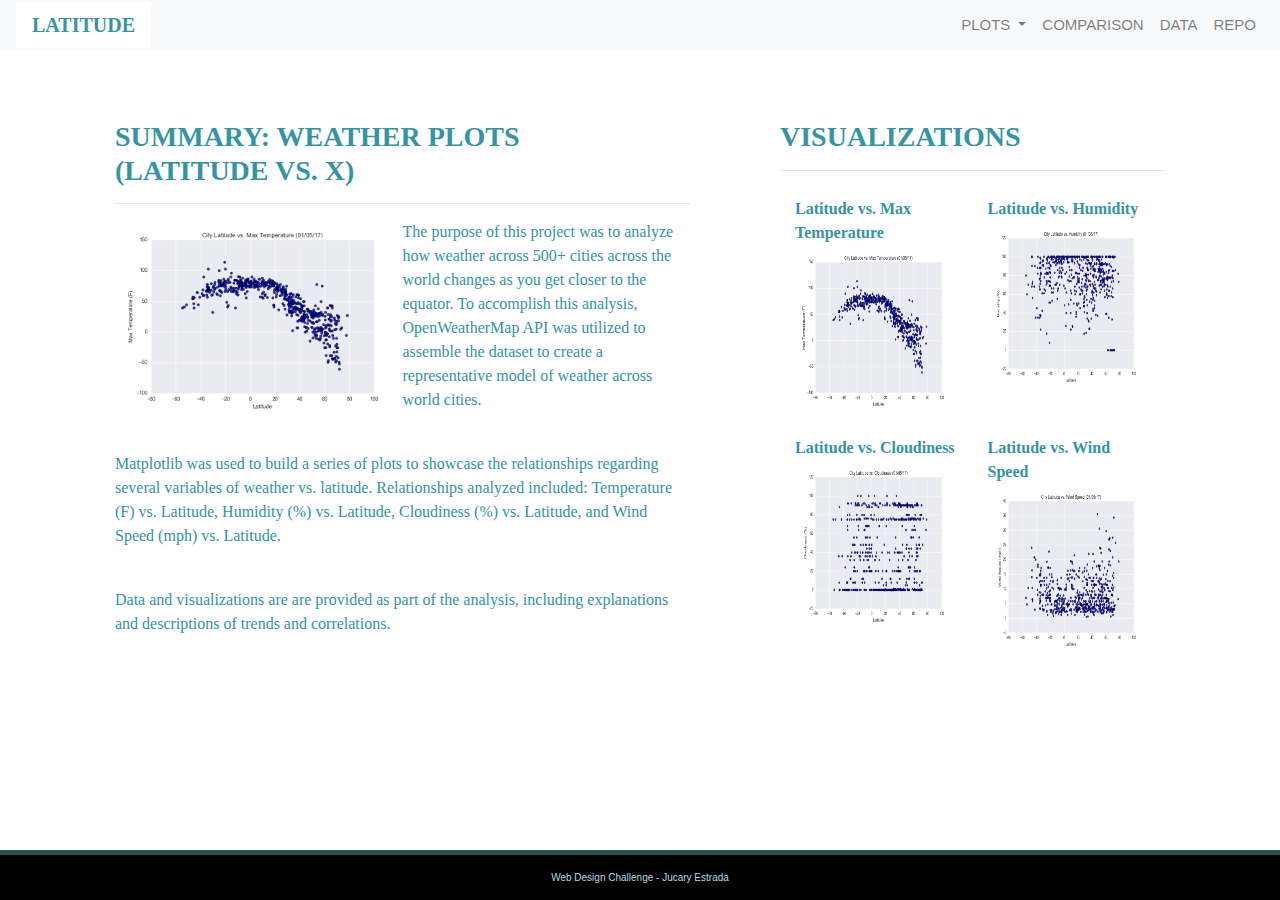
<file: index.html>
<!doctype html>
<html lang="en">
<head>
    <meta charset="utf-8">
    <meta name="viewport" content="width=device-width, initial-scale=1">
    <link rel="stylesheet" href="https://stackpath.bootstrapcdn.com/bootstrap/4.3.1/css/bootstrap.min.css" integrity="sha384-ggOyR0iXCbMQv3Xipma34MD+dH/1fQ784/j6cY/iJTQUOhcWr7x9JvoRxT2MZw1T" crossorigin="anonymous">
    <script src="https://code.jquery.com/jquery-3.3.1.slim.min.js" integrity="sha384-q8i/X+965DzO0rT7abK41JStQIAqVgRVzpbzo5smXKp4YfRvH+8abtTE1Pi6jizo" crossorigin="anonymous"></script>
    <script src="https://cdnjs.cloudflare.com/ajax/libs/popper.js/1.14.7/umd/popper.min.js" integrity="sha384-UO2eT0CpHqdSJQ6hJty5KVphtPhzWj9WO1clHTMGa3JDZwrnQq4sF86dIHNDz0W1" crossorigin="anonymous"></script>
    <script src="https://stackpath.bootstrapcdn.com/bootstrap/4.3.1/js/bootstrap.min.js" integrity="sha384-JjSmVgyd0p3pXB1rRibZUAYoIIy6OrQ6VrjIEaFf/nJGzIxFDsf4x0xIM+B07jRM" crossorigin="anonymous"></script>
    <link rel="stylesheet" type="text/css" href="main.css">
    <title>Weather Dashboard</title>
</head>
<body>
    <div class="navigation">
        <nav class="navbar navbar-expand-lg navbar-light bg-light">
            <a class="navbar-brand" style="background-color: rgb(255,255,255);" href="index.html">LATITUDE</a>
            <button class="navbar-toggler" type="button" data-toggle="collapse" data-target="#navbarNavDropdown" aria-controls="navbarNavDropdown" aria-expanded="false" aria-label="Toggle navigation">
                <span class="navbar-toggler-icon"></span>
            </button>
            <div class="collapse navbar-collapse" id="navbarNavDropdown">
                <ul class="navbar-nav ml-auto">
                    <li class="nav-item dropdown">
                        <a class="nav-link dropdown-toggle" href="#" id="navbarDropdownMenuLink" role="button" data-toggle="dropdown" aria-haspopup="true" aria-expanded="false">
                            PLOTS
                        </a>
                        <div class="dropdown-menu" aria-labelledby="navbarDropdownMenuLink">
                            <a class="dropdown-item" href="WebVisualizations/temperature.html">Max Temperature</a>
                            <a class="dropdown-item" href="WebVisualizations/humidity.html">Humidity</a>
                            <a class="dropdown-item" href="WebVisualizations/cloudiness.html">Cloudiness</a>
                            <a class="dropdown-item" href="WebVisualizations/wind.html">Wind Speed</a>
                        </div>
                    </li>
                    <li class="nav-item">
                        <a class="nav-link" href="WebVisualizations/comparison.html">COMPARISON</a>
                    </li>
                    <li class="nav-item">
                        <a class="nav-link" href="WebVisualizations/data.html">DATA</a>
                    </li>
                    <li class="nav-item">
                        <a class="nav-link" href="https://github.com/Jucary15/Web-Design-Challenge">REPO</a>
                    </li>
                </ul>
            </div>
        </nav>
    </div>
    <div class="container">
        <div class="row">
            <div class="col-lg-7 col-md-12">
                <div class="box" style="padding-bottom: 20px;">
                    <h3 class="title">SUMMARY: WEATHER PLOTS <br> (LATITUDE VS. X)</h3>
                    <hr>
                    <img src="Resources/assets/images/Fig1.png" class="vizualization rounded float-left" alt="Max Temperature Graph">
                    <p> The purpose of this project was to analyze how weather across 500+ cities across the world
                      changes as you get closer to the equator. To accomplish this analysis, OpenWeatherMap API was
                      utilized to assemble the dataset to create a representative model of weather across world cities.</p>
                      <br>
                    <p> Matplotlib was used to build a series of plots to showcase the relationships regarding several variables
                      of weather vs. latitude. Relationships analyzed included: Temperature (F) vs. Latitude, Humidity (%) vs. Latitude,
                      Cloudiness (%) vs. Latitude, and Wind Speed (mph) vs. Latitude.</p>
                      <br>
                    <p> Data and visualizations are are provided as part of the analysis, including explanations and descriptions
                      of trends and correlations.</p>
                </div>
            </div>
            <div class="col-lg-5 col-md-12">
                <div class="box">
                    <h3 class="title">VISUALIZATIONS</h3>
                    <hr>
                    <div class="container">
                        <div class="row" style="padding-bottom: 70px;">
                            <div class="col-6">
                                <div class="title">Latitude vs. Max Temperature</div>
                                <a href="WebVisualizations/temperature.html">
                                <img class="panel" src="Resources/assets/images/Fig1.png" alt="Max Temperature Graph">
                                </a>
                            </div>
                            <div class="col-6">
                                <div class="title">Latitude vs. Humidity</div>
                                <a href="WebVisualizations/humidity.html">
                                <img class="panel" src="Resources/assets/images/Fig2.png" alt="Humidity Graph">
                                </a>
                            </div>
                        </div>
                        <div class="row" style="padding-bottom: 70px;">
                            <div class="col-6">
                                <div class="title">Latitude vs. Cloudiness</div>
                                <a href="WebVisualizations/cloudiness.html">
                                <img class="panel" src="Resources/assets/images/Fig3.png" alt="Cloudiness Graph">
                                </a>
                                <!-- <div class="title">vs. Cloudiness</div> -->
                            </div>
                            <div class="col-6">
                                <div class="title">Latitude vs. Wind Speed</div>
                                <a href="WebVisualizations/wind.html">
                                    <img class="panel" src="Resources/assets/images/Fig4.png" alt="Wind Speed Graph">
                                </a>
                            </div>
                        </div>
                    </div>
                </div>
            </div>
        </div>
    </div>
    <footer> Web Design Challenge - Jucary Estrada </footer>
</body>
</html>
</file>
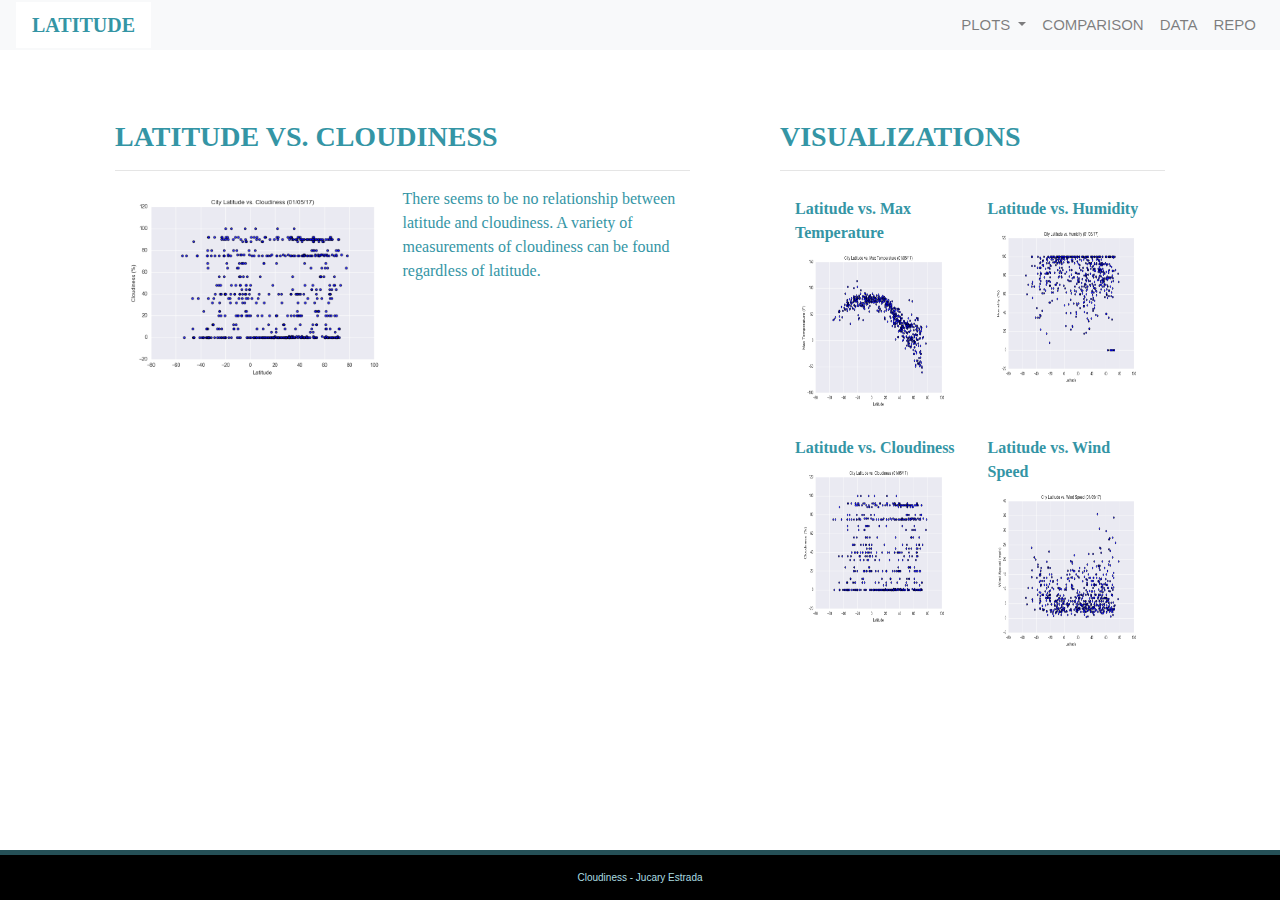
<file: WebVisualizations/cloudness.html>
<!doctype html>
<html lang="en">
<head>
    <meta charset="utf-8">
    <meta name="viewport" content="width=device-width, initial-scale=1">
    <link rel="stylesheet" href="https://stackpath.bootstrapcdn.com/bootstrap/4.3.1/css/bootstrap.min.css" integrity="sha384-ggOyR0iXCbMQv3Xipma34MD+dH/1fQ784/j6cY/iJTQUOhcWr7x9JvoRxT2MZw1T" crossorigin="anonymous">
    <script src="https://code.jquery.com/jquery-3.3.1.slim.min.js" integrity="sha384-q8i/X+965DzO0rT7abK41JStQIAqVgRVzpbzo5smXKp4YfRvH+8abtTE1Pi6jizo" crossorigin="anonymous"></script>
    <script src="https://cdnjs.cloudflare.com/ajax/libs/popper.js/1.14.7/umd/popper.min.js" integrity="sha384-UO2eT0CpHqdSJQ6hJty5KVphtPhzWj9WO1clHTMGa3JDZwrnQq4sF86dIHNDz0W1" crossorigin="anonymous"></script>
    <script src="https://stackpath.bootstrapcdn.com/bootstrap/4.3.1/js/bootstrap.min.js" integrity="sha384-JjSmVgyd0p3pXB1rRibZUAYoIIy6OrQ6VrjIEaFf/nJGzIxFDsf4x0xIM+B07jRM" crossorigin="anonymous"></script>
    <link rel="stylesheet" type="text/css" href="../main.css">
    <title>Cloudiness</title>
</head>
<body>
    <div class="navigation">
        <nav class="navbar navbar-expand-lg navbar-light bg-light">
            <a class="navbar-brand" style="background-color: rgb(255,255,255);" href="../index.html">LATITUDE</a>
            <button class="navbar-toggler" type="button" data-toggle="collapse" data-target="#navbarNavDropdown" aria-controls="navbarNavDropdown" aria-expanded="false" aria-label="Toggle navigation">
                <span class="navbar-toggler-icon"></span>
            </button>
            <div class="collapse navbar-collapse" id="navbarNavDropdown">
                <ul class="navbar-nav ml-auto">
                    <li class="nav-item dropdown">
                        <a class="nav-link dropdown-toggle" href="#" id="navbarDropdownMenuLink" role="button" data-toggle="dropdown" aria-haspopup="true" aria-expanded="false">
                            PLOTS
                        </a>
                        <div class="dropdown-menu" aria-labelledby="navbarDropdownMenuLink">
                            <a class="dropdown-item" href="temperature.html">Max Temperature</a>
                            <a class="dropdown-item" href="humidity.html">Humidity</a>
                            <a class="dropdown-item" href="cloudiness.html">Cloudiness</a>
                            <a class="dropdown-item" href="wind.html">Wind Speed</a>
                        </div>
                    </li>
                    <li class="nav-item">
                        <a class="nav-link" href="comparison.html">COMPARISON</a>
                    </li>
                    <li class="nav-item">
                        <a class="nav-link" href="data.html">DATA</a>
                    </li>
                    <li class="nav-item">
                        <a class="nav-link" href="https://github.com/Jucary15/Web-Design-Challenge">REPO</a>
                    </li>
                </ul>
            </div>
        </nav>
    </div>
    <div class="container">
        <div class="row">
            <div class="col-lg-7 col-md-12">
                <div class="box">
                    <h3 class="title">LATITUDE VS. CLOUDINESS</h3>
                    <hr>
                    <img src="../Resources/assets/images/Fig3.png" class="vizualization rounded float-left" alt="Cloudiness Graph">
                    <p>There seems to be no relationship between latitude and cloudiness. A variety of measurements of cloudiness can be found
                    regardless of latitude.<br><br><br><br><br><br></p>
                </div>
            </div>
            <div class="col-lg-5 col-md-12">
                <div class="box">
                    <h3 class="title">VISUALIZATIONS</h3>
                    <hr>
                    <div class="container">
                        <div class="row" style="padding-bottom: 70px;">
                            <div class="col-6">
                                <div class="title">Latitude vs. Max Temperature</div>
                                <a href="temperature.html">
                                  <img class="panel" src="../Resources/assets/images/Fig1.png" alt="Max Temperature Graph">
                                </a>
                            </div>
                            <div class="col-6">
                                <div class="title">Latitude vs. Humidity</div>
                                <a href="humidity.html">
                                    <img class="panel" src="../Resources/assets/images/Fig2.png" alt="Humidity Graph">
                                </a>
                            </div>
                        </div>
                        <div class="row" style="padding-bottom: 70px;">
                            <div class="col-6">
                                <div class="title">Latitude vs. Cloudiness</div>
                                <a href="cloudiness.html">
                                    <img class="panel" src="../Resources/assets/images/Fig3.png" alt="Cloudiness Graph">
                                </a>
                            </div>
                            <div class="col-6">
                                <div class="title">Latitude vs. Wind Speed</div>
                                <a href="wind.html">
                                    <img class="panel" src="../Resources/assets/images/Fig4.png" alt="Wind Speed Graph">
                                </a>
                            </div>
                        </div>
                    </div>
                </div>
            </div>
        </div>
    </div>
    <footer>Cloudiness - Jucary Estrada</footer>
</body>
</html>
</file>
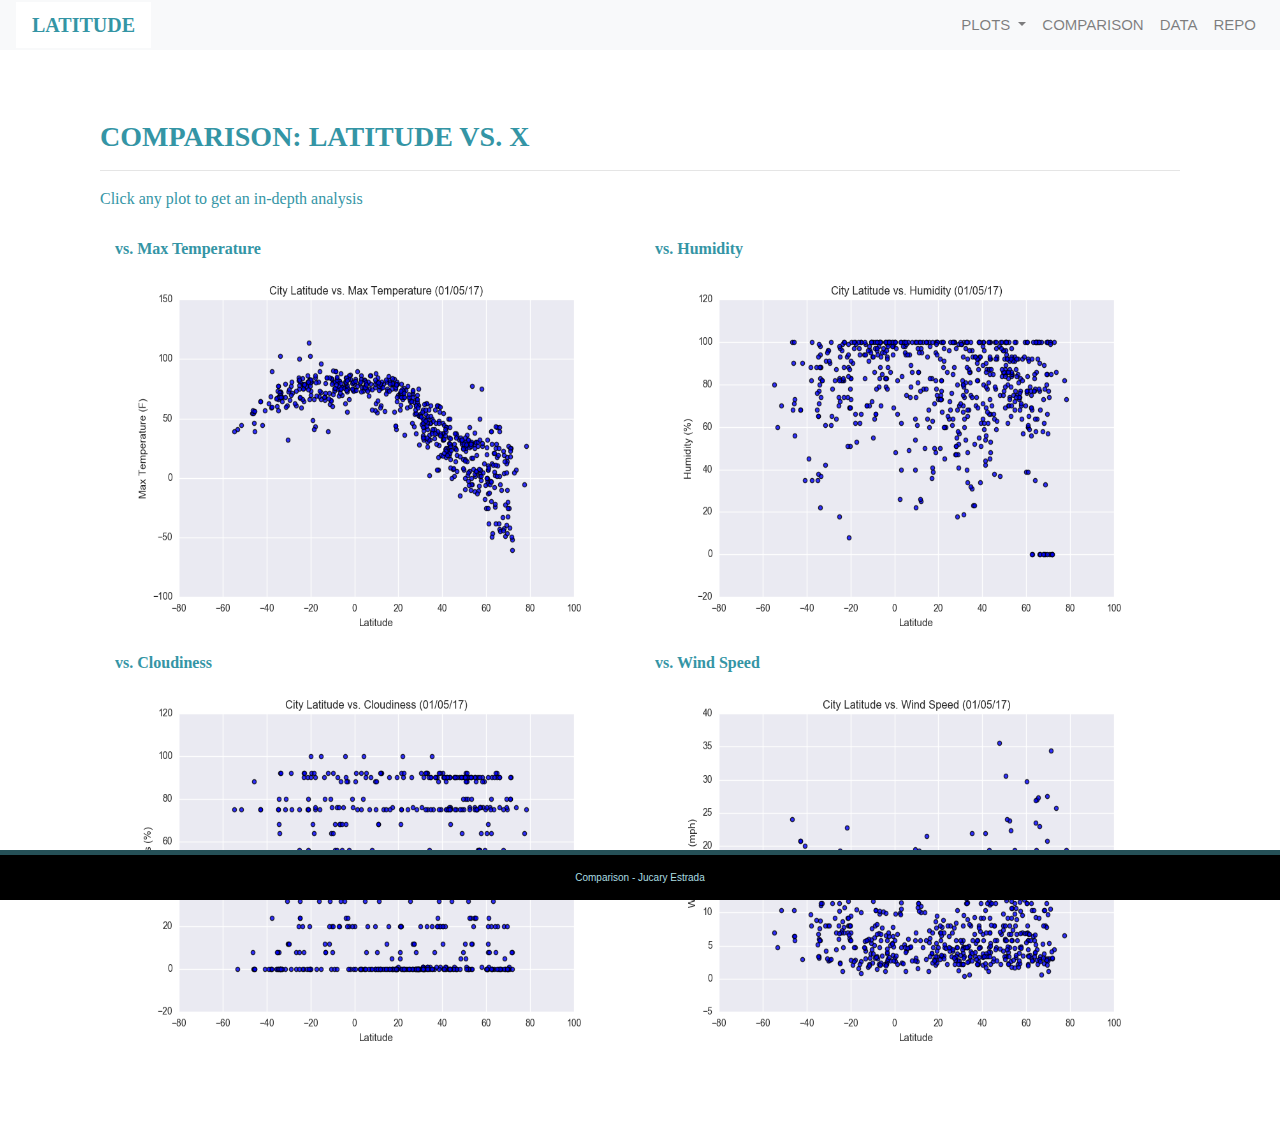
<file: WebVisualizations/comparison.html>
<!doctype html>
<html lang="en">
<head>
    <meta charset="utf-8">
    <meta name="viewport" content="width=device-width, initial-scale=1">
    <link rel="stylesheet" href="https://stackpath.bootstrapcdn.com/bootstrap/4.3.1/css/bootstrap.min.css" integrity="sha384-ggOyR0iXCbMQv3Xipma34MD+dH/1fQ784/j6cY/iJTQUOhcWr7x9JvoRxT2MZw1T" crossorigin="anonymous">
    <script src="https://code.jquery.com/jquery-3.3.1.slim.min.js" integrity="sha384-q8i/X+965DzO0rT7abK41JStQIAqVgRVzpbzo5smXKp4YfRvH+8abtTE1Pi6jizo" crossorigin="anonymous"></script>
    <script src="https://cdnjs.cloudflare.com/ajax/libs/popper.js/1.14.7/umd/popper.min.js" integrity="sha384-UO2eT0CpHqdSJQ6hJty5KVphtPhzWj9WO1clHTMGa3JDZwrnQq4sF86dIHNDz0W1" crossorigin="anonymous"></script>
    <script src="https://stackpath.bootstrapcdn.com/bootstrap/4.3.1/js/bootstrap.min.js" integrity="sha384-JjSmVgyd0p3pXB1rRibZUAYoIIy6OrQ6VrjIEaFf/nJGzIxFDsf4x0xIM+B07jRM" crossorigin="anonymous"></script>
    <link rel="stylesheet" type="text/css" href="../main.css">
    <title>Comparison</title>
</head>
<body>
    <div class="navigation">
        <nav class="navbar navbar-expand-lg navbar-light bg-light">
            <a class="navbar-brand" style="background-color: rgb(255, 255, 255);" href="../index.html">LATITUDE</a>
            <button class="navbar-toggler" type="button" data-toggle="collapse" data-target="#navbarNavDropdown" aria-controls="navbarNavDropdown" aria-expanded="false" aria-label="Toggle navigation">
                <span class="navbar-toggler-icon"></span>
            </button>
            <div class="collapse navbar-collapse" id="navbarNavDropdown">
                <ul class="navbar-nav ml-auto">
                    <li class="nav-item dropdown">
                        <a class="nav-link dropdown-toggle" href="#" id="navbarDropdownMenuLink" role="button" data-toggle="dropdown" aria-haspopup="true" aria-expanded="false">
                            PLOTS
                        </a>
                        <div class="dropdown-menu" aria-labelledby="navbarDropdownMenuLink">
                            <a class="dropdown-item" href="temperature.html">Max Temperature</a>
                            <a class="dropdown-item" href="humidity.html">Humidity</a>
                            <a class="dropdown-item" href="cloudiness.html">Cloudiness</a>
                            <a class="dropdown-item" href="wind.html">Wind Speed</a>
                        </div>
                    </li>
                    <li class="nav-item">
                        <a class="nav-link" href="comparison.html">COMPARISON</a>
                    </li>
                    <li class="nav-item">
                        <a class="nav-link" href="data.html">DATA</a>
                    </li>
                    <li class="nav-item">
                        <a class="nav-link" href="https://github.com/Jucary15/Web-Design-Challenge">REPO</a>
                    </li>
                </ul>
            </div>
        </nav>
    </div>
    <div class="container">
        <div class="row">
            <div class="box">
                <h3 class="title">COMPARISON: LATITUDE VS. X</h3>
                <hr>
                <p>Click any plot to get an in-depth analysis</p>
                <div class="container" style="padding-bottom: 10px;">
                    <div class="row">
                        <div class="col-lg-6" style="padding-bottom: 30px;">
                            <div class="title">vs. Max Temperature</div>
                            <a href="temperature.html">
                                <img class="panel" src="../Resources/assets/images/Fig1.png" alt="Max Temperature Graph">
                            </a>
                        </div>
                        <div class="col-lg-6" style="padding-bottom: 30px;">
                            <div class="title">vs. Humidity</div>
                            <a href="humidity.html">
                                <img class="panel" src="../Resources/assets/images/Fig2.png" alt="Humidity Graph">
                            </a>
                        </div>
                    </div>
                    <div class="row">
                        <div class="col-lg-6" style="padding-bottom: 30px;">
                            <div class="title">vs. Cloudiness</div>
                            <a href="cloudiness.html">
                                <img class="panel" src="../Resources/assets/images/Fig3.png" alt="Cloudiness Graph">
                            </a>
                        </div>
                        <div class="col-lg-6" style="padding-bottom: 30px;">
                            <div class="title">vs. Wind Speed</div>
                            <a href="wind.html">
                                <img class="panel" src="../Resources/assets/images/Fig4.png" alt="Wind Speed Graph">
                            </a>
                        </div>
                    </div>
                </div>
            </div>
        </div>
    </div>
    <footer>Comparison - Jucary Estrada</footer>
</body>
</html>
</file>
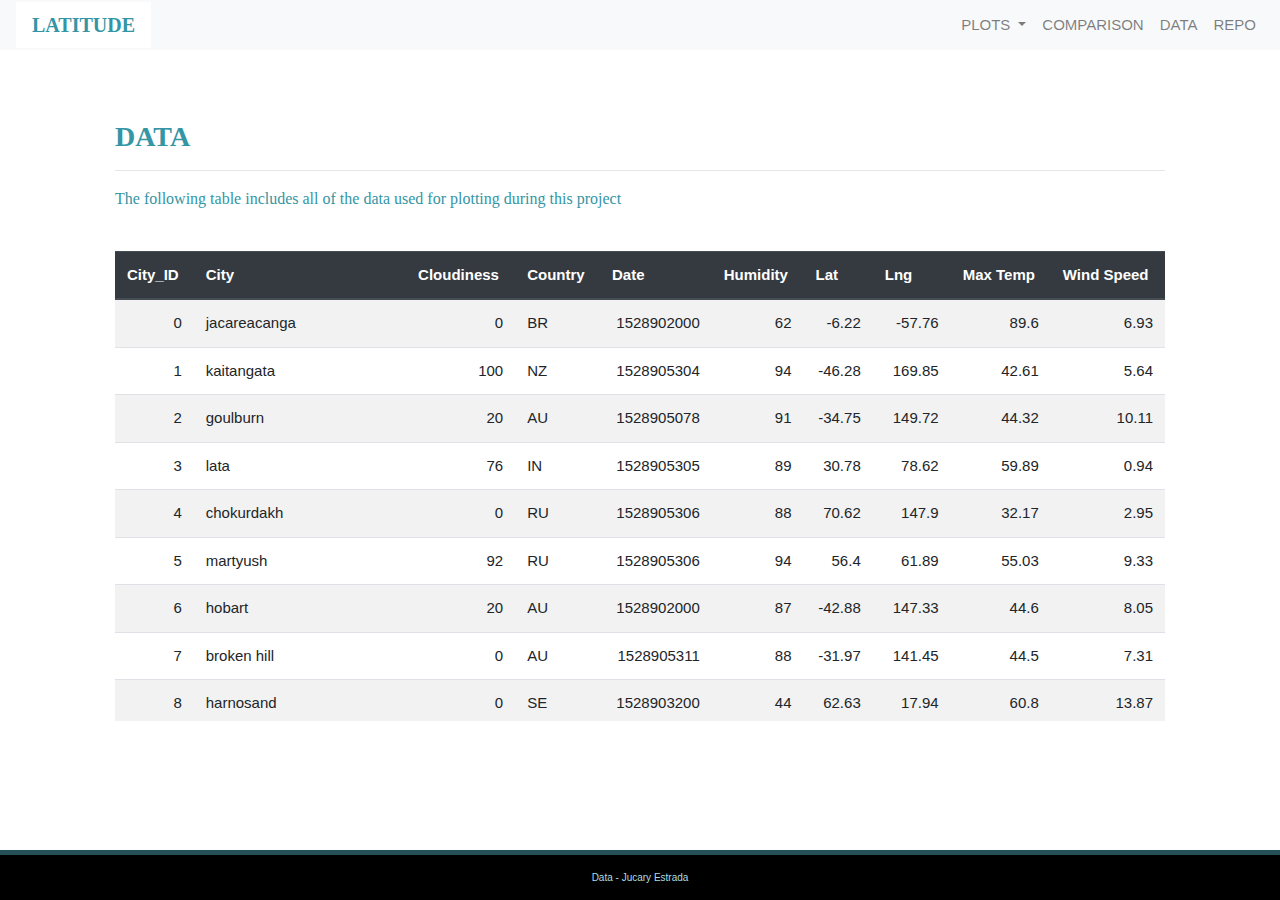
<file: WebVisualizations/data.html>
<!doctype html>
<html lang="en">
<head>
    <meta charset="utf-8">
    <meta name="viewport" content="width=device-width, initial-scale=1">
    <link rel="stylesheet" href="https://stackpath.bootstrapcdn.com/bootstrap/4.3.1/css/bootstrap.min.css" integrity="sha384-ggOyR0iXCbMQv3Xipma34MD+dH/1fQ784/j6cY/iJTQUOhcWr7x9JvoRxT2MZw1T" crossorigin="anonymous">
    <script src="https://code.jquery.com/jquery-3.3.1.slim.min.js" integrity="sha384-q8i/X+965DzO0rT7abK41JStQIAqVgRVzpbzo5smXKp4YfRvH+8abtTE1Pi6jizo" crossorigin="anonymous"></script>
    <script src="https://cdnjs.cloudflare.com/ajax/libs/popper.js/1.14.7/umd/popper.min.js" integrity="sha384-UO2eT0CpHqdSJQ6hJty5KVphtPhzWj9WO1clHTMGa3JDZwrnQq4sF86dIHNDz0W1" crossorigin="anonymous"></script>
    <script src="https://stackpath.bootstrapcdn.com/bootstrap/4.3.1/js/bootstrap.min.js" integrity="sha384-JjSmVgyd0p3pXB1rRibZUAYoIIy6OrQ6VrjIEaFf/nJGzIxFDsf4x0xIM+B07jRM" crossorigin="anonymous"></script>
    <link rel="stylesheet" type="text/css" href="../main.css">
    <title>Data</title>
</head>
<body>
    <div class="navigation">
        <nav class="navbar navbar-expand-lg navbar-light bg-light">
            <a class="navbar-brand" style="background-color: rgb(255,255,255);" href="../index.html">LATITUDE</a>
            <button class="navbar-toggler" type="button" data-toggle="collapse" data-target="#navbarNavDropdown" aria-controls="navbarNavDropdown" aria-expanded="false" aria-label="Toggle navigation">
                <span class="navbar-toggler-icon"></span>
            </button>
            <div class="collapse navbar-collapse" id="navbarNavDropdown">
                <ul class="navbar-nav ml-auto">
                    <li class="nav-item dropdown">
                        <a class="nav-link dropdown-toggle" href="#" id="navbarDropdownMenuLink" role="button" data-toggle="dropdown" aria-haspopup="true" aria-expanded="false">
                            PLOTS
                        </a>
                        <div class="dropdown-menu" aria-labelledby="navbarDropdownMenuLink">
                            <a class="dropdown-item" href="temperature.html">Max Temperature</a>
                            <a class="dropdown-item" href="humidity.html">Humidity</a>
                            <a class="dropdown-item" href="cloudiness.html">Cloudiness</a>
                            <a class="dropdown-item" href="wind.html">Wind Speed</a>
                        </div>
                    </li>
                    <li class="nav-item">
                        <a class="nav-link" href="comparison.html">COMPARISON</a>
                    </li>
                    <li class="nav-item">
                        <a class="nav-link" href="data.html">DATA</a>
                    </li>
                    <li class="nav-item">
                        <a class="nav-link" href="https://github.com/Jucary15/Web-Design-Challenge">REPO</a>
                    </li>
                </ul>
            </div>
        </nav>
    </div>
    <div class="container">
        <div class="box">
            <h3 class="title">DATA</h3>
            <hr>
            <p>The following table includes all of the data used for plotting during this project</p>
            <br>
            <div class="table-responsive" style="overflow-x:auto; overflow-y:auto; max-height:470px; max-width: auto;">
                <table class="table table-striped table table-hover table-condensed">
                    <thead><thead class="thead-dark"><tr><th title="Field #1">City_ID</th>
                    <th title="Field #2">City</th>
                    <th title="Field #3">Cloudiness</th>
                    <th title="Field #4">Country</th>
                    <th title="Field #5">Date</th>
                    <th title="Field #6">Humidity</th>
                    <th title="Field #7">Lat</th>
                    <th title="Field #8">Lng</th>
                    <th title="Field #9">Max Temp</th>
                    <th title="Field #10">Wind Speed</th>
                    </tr></thead>
                    <tbody>
                    <tr>
                    <td align="right">0</td>
                    <td>jacareacanga</td>
                    <td align="right">0</td>
                    <td>BR</td>
                    <td align="right">1528902000</td>
                    <td align="right">62</td>
                    <td align="right">-6.22</td>
                    <td align="right">-57.76</td>
                    <td align="right">89.6</td>
                    <td align="right">6.93</td>
                    </tr>
                    <tr>
                    <td align="right">1</td>
                    <td>kaitangata</td>
                    <td align="right">100</td>
                    <td>NZ</td>
                    <td align="right">1528905304</td>
                    <td align="right">94</td>
                    <td align="right">-46.28</td>
                    <td align="right">169.85</td>
                    <td align="right">42.61</td>
                    <td align="right">5.64</td>
                    </tr>
                    <tr>
                    <td align="right">2</td>
                    <td>goulburn</td>
                    <td align="right">20</td>
                    <td>AU</td>
                    <td align="right">1528905078</td>
                    <td align="right">91</td>
                    <td align="right">-34.75</td>
                    <td align="right">149.72</td>
                    <td align="right">44.32</td>
                    <td align="right">10.11</td>
                    </tr>
                    <tr>
                    <td align="right">3</td>
                    <td>lata</td>
                    <td align="right">76</td>
                    <td>IN</td>
                    <td align="right">1528905305</td>
                    <td align="right">89</td>
                    <td align="right">30.78</td>
                    <td align="right">78.62</td>
                    <td align="right">59.89</td>
                    <td align="right">0.94</td>
                    </tr>
                    <tr>
                    <td align="right">4</td>
                    <td>chokurdakh</td>
                    <td align="right">0</td>
                    <td>RU</td>
                    <td align="right">1528905306</td>
                    <td align="right">88</td>
                    <td align="right">70.62</td>
                    <td align="right">147.9</td>
                    <td align="right">32.17</td>
                    <td align="right">2.95</td>
                    </tr>
                    <tr>
                    <td align="right">5</td>
                    <td>martyush</td>
                    <td align="right">92</td>
                    <td>RU</td>
                    <td align="right">1528905306</td>
                    <td align="right">94</td>
                    <td align="right">56.4</td>
                    <td align="right">61.89</td>
                    <td align="right">55.03</td>
                    <td align="right">9.33</td>
                    </tr>
                    <tr>
                    <td align="right">6</td>
                    <td>hobart</td>
                    <td align="right">20</td>
                    <td>AU</td>
                    <td align="right">1528902000</td>
                    <td align="right">87</td>
                    <td align="right">-42.88</td>
                    <td align="right">147.33</td>
                    <td align="right">44.6</td>
                    <td align="right">8.05</td>
                    </tr>
                    <tr>
                    <td align="right">7</td>
                    <td>broken hill</td>
                    <td align="right">0</td>
                    <td>AU</td>
                    <td align="right">1528905311</td>
                    <td align="right">88</td>
                    <td align="right">-31.97</td>
                    <td align="right">141.45</td>
                    <td align="right">44.5</td>
                    <td align="right">7.31</td>
                    </tr>
                    <tr>
                    <td align="right">8</td>
                    <td>harnosand</td>
                    <td align="right">0</td>
                    <td>SE</td>
                    <td align="right">1528903200</td>
                    <td align="right">44</td>
                    <td align="right">62.63</td>
                    <td align="right">17.94</td>
                    <td align="right">60.8</td>
                    <td align="right">13.87</td>
                    </tr>
                    <tr>
                    <td align="right">9</td>
                    <td>tuatapere</td>
                    <td align="right">0</td>
                    <td>NZ</td>
                    <td align="right">1528905312</td>
                    <td align="right">100</td>
                    <td align="right">-46.13</td>
                    <td align="right">167.69</td>
                    <td align="right">38.92</td>
                    <td align="right">3.4</td>
                    </tr>
                    <tr>
                    <td align="right">10</td>
                    <td>puerto ayora</td>
                    <td align="right">90</td>
                    <td>EC</td>
                    <td align="right">1528902000</td>
                    <td align="right">69</td>
                    <td align="right">-0.74</td>
                    <td align="right">-90.35</td>
                    <td align="right">77.0</td>
                    <td align="right">13.87</td>
                    </tr>
                    <tr>
                    <td align="right">11</td>
                    <td>havre-saint-pierre</td>
                    <td align="right">75</td>
                    <td>CA</td>
                    <td align="right">1528902000</td>
                    <td align="right">58</td>
                    <td align="right">50.23</td>
                    <td align="right">-63.6</td>
                    <td align="right">53.6</td>
                    <td align="right">19.46</td>
                    </tr>
                    <tr>
                    <td align="right">12</td>
                    <td>punta arenas</td>
                    <td align="right">0</td>
                    <td>CL</td>
                    <td align="right">1528902000</td>
                    <td align="right">100</td>
                    <td align="right">-53.16</td>
                    <td align="right">-70.91</td>
                    <td align="right">35.6</td>
                    <td align="right">9.17</td>
                    </tr>
                    <tr>
                    <td align="right">13</td>
                    <td>tasiilaq</td>
                    <td align="right">75</td>
                    <td>GL</td>
                    <td align="right">1528901400</td>
                    <td align="right">60</td>
                    <td align="right">65.61</td>
                    <td align="right">-37.64</td>
                    <td align="right">39.2</td>
                    <td align="right">2.24</td>
                    </tr>
                    <tr>
                    <td align="right">14</td>
                    <td>chapais</td>
                    <td align="right">40</td>
                    <td>CA</td>
                    <td align="right">1528902000</td>
                    <td align="right">38</td>
                    <td align="right">49.78</td>
                    <td align="right">-74.86</td>
                    <td align="right">59.0</td>
                    <td align="right">10.29</td>
                    </tr>
                    <tr>
                    <td align="right">15</td>
                    <td>avarua</td>
                    <td align="right">40</td>
                    <td>CK</td>
                    <td align="right">1528902000</td>
                    <td align="right">56</td>
                    <td align="right">-21.21</td>
                    <td align="right">-159.78</td>
                    <td align="right">73.4</td>
                    <td align="right">10.29</td>
                    </tr>
                    <tr>
                    <td align="right">16</td>
                    <td>hofn</td>
                    <td align="right">75</td>
                    <td>IS</td>
                    <td align="right">1528902000</td>
                    <td align="right">87</td>
                    <td align="right">64.25</td>
                    <td align="right">-15.21</td>
                    <td align="right">51.8</td>
                    <td align="right">8.05</td>
                    </tr>
                    <tr>
                    <td align="right">17</td>
                    <td>yukamenskoye</td>
                    <td align="right">92</td>
                    <td>RU</td>
                    <td align="right">1528905315</td>
                    <td align="right">98</td>
                    <td align="right">57.89</td>
                    <td align="right">52.24</td>
                    <td align="right">56.65</td>
                    <td align="right">10.22</td>
                    </tr>
                    <tr>
                    <td align="right">18</td>
                    <td>khandbari</td>
                    <td align="right">80</td>
                    <td>NP</td>
                    <td align="right">1528905315</td>
                    <td align="right">67</td>
                    <td align="right">27.38</td>
                    <td align="right">87.21</td>
                    <td align="right">44.59</td>
                    <td align="right">1.39</td>
                    </tr>
                    <tr>
                    <td align="right">19</td>
                    <td>bethel</td>
                    <td align="right">1</td>
                    <td>US</td>
                    <td align="right">1528901580</td>
                    <td align="right">93</td>
                    <td align="right">60.79</td>
                    <td align="right">-161.76</td>
                    <td align="right">44.6</td>
                    <td align="right">8.05</td>
                    </tr>
                    <tr>
                    <td align="right">20</td>
                    <td>ushuaia</td>
                    <td align="right">75</td>
                    <td>AR</td>
                    <td align="right">1528902000</td>
                    <td align="right">64</td>
                    <td align="right">-54.81</td>
                    <td align="right">-68.31</td>
                    <td align="right">41.0</td>
                    <td align="right">3.36</td>
                    </tr>
                    <tr>
                    <td align="right">21</td>
                    <td>east london</td>
                    <td align="right">0</td>
                    <td>ZA</td>
                    <td align="right">1528902000</td>
                    <td align="right">37</td>
                    <td align="right">-33.02</td>
                    <td align="right">27.91</td>
                    <td align="right">69.8</td>
                    <td align="right">5.82</td>
                    </tr>
                    <tr>
                    <td align="right">22</td>
                    <td>bluff</td>
                    <td align="right">76</td>
                    <td>AU</td>
                    <td align="right">1528905321</td>
                    <td align="right">76</td>
                    <td align="right">-23.58</td>
                    <td align="right">149.07</td>
                    <td align="right">61.96</td>
                    <td align="right">4.74</td>
                    </tr>
                    <tr>
                    <td align="right">23</td>
                    <td>mount isa</td>
                    <td align="right">75</td>
                    <td>AU</td>
                    <td align="right">1528902000</td>
                    <td align="right">100</td>
                    <td align="right">-20.73</td>
                    <td align="right">139.49</td>
                    <td align="right">64.4</td>
                    <td align="right">3.29</td>
                    </tr>
                    <tr>
                    <td align="right">24</td>
                    <td>pevek</td>
                    <td align="right">0</td>
                    <td>RU</td>
                    <td align="right">1528905321</td>
                    <td align="right">71</td>
                    <td align="right">69.7</td>
                    <td align="right">170.27</td>
                    <td align="right">36.94</td>
                    <td align="right">6.98</td>
                    </tr>
                    <tr>
                    <td align="right">25</td>
                    <td>gao</td>
                    <td align="right">24</td>
                    <td>ML</td>
                    <td align="right">1528905321</td>
                    <td align="right">16</td>
                    <td align="right">16.28</td>
                    <td align="right">-0.04</td>
                    <td align="right">110.02</td>
                    <td align="right">4.97</td>
                    </tr>
                    <tr>
                    <td align="right">26</td>
                    <td>cabo san lucas</td>
                    <td align="right">75</td>
                    <td>MX</td>
                    <td align="right">1528901160</td>
                    <td align="right">74</td>
                    <td align="right">22.89</td>
                    <td align="right">-109.91</td>
                    <td align="right">84.2</td>
                    <td align="right">10.29</td>
                    </tr>
                    <tr>
                    <td align="right">27</td>
                    <td>sao filipe</td>
                    <td align="right">0</td>
                    <td>CV</td>
                    <td align="right">1528905323</td>
                    <td align="right">88</td>
                    <td align="right">14.9</td>
                    <td align="right">-24.5</td>
                    <td align="right">75.73</td>
                    <td align="right">13.02</td>
                    </tr>
                    <tr>
                    <td align="right">28</td>
                    <td>tiksi</td>
                    <td align="right">44</td>
                    <td>RU</td>
                    <td align="right">1528905298</td>
                    <td align="right">58</td>
                    <td align="right">71.64</td>
                    <td align="right">128.87</td>
                    <td align="right">57.73</td>
                    <td align="right">10.11</td>
                    </tr>
                    <tr>
                    <td align="right">29</td>
                    <td>busselton</td>
                    <td align="right">92</td>
                    <td>AU</td>
                    <td align="right">1528905323</td>
                    <td align="right">100</td>
                    <td align="right">-33.64</td>
                    <td align="right">115.35</td>
                    <td align="right">60.43</td>
                    <td align="right">10.56</td>
                    </tr>
                    <tr>
                    <td align="right">30</td>
                    <td>alofi</td>
                    <td align="right">76</td>
                    <td>NU</td>
                    <td align="right">1528902000</td>
                    <td align="right">88</td>
                    <td align="right">-19.06</td>
                    <td align="right">-169.92</td>
                    <td align="right">71.6</td>
                    <td align="right">3.36</td>
                    </tr>
                    <tr>
                    <td align="right">31</td>
                    <td>ola</td>
                    <td align="right">75</td>
                    <td>RU</td>
                    <td align="right">1528902000</td>
                    <td align="right">100</td>
                    <td align="right">59.58</td>
                    <td align="right">151.3</td>
                    <td align="right">42.8</td>
                    <td align="right">7.76</td>
                    </tr>
                    <tr>
                    <td align="right">32</td>
                    <td>atar</td>
                    <td align="right">20</td>
                    <td>MR</td>
                    <td align="right">1528902000</td>
                    <td align="right">19</td>
                    <td align="right">20.52</td>
                    <td align="right">-13.05</td>
                    <td align="right">91.4</td>
                    <td align="right">9.17</td>
                    </tr>
                    <tr>
                    <td align="right">33</td>
                    <td>rikitea</td>
                    <td align="right">0</td>
                    <td>PF</td>
                    <td align="right">1528905325</td>
                    <td align="right">100</td>
                    <td align="right">-23.12</td>
                    <td align="right">-134.97</td>
                    <td align="right">73.57</td>
                    <td align="right">8.66</td>
                    </tr>
                    <tr>
                    <td align="right">34</td>
                    <td>hermanus</td>
                    <td align="right">0</td>
                    <td>ZA</td>
                    <td align="right">1528905325</td>
                    <td align="right">24</td>
                    <td align="right">-34.42</td>
                    <td align="right">19.24</td>
                    <td align="right">77.17</td>
                    <td align="right">8.66</td>
                    </tr>
                    <tr>
                    <td align="right">35</td>
                    <td>ponta delgada</td>
                    <td align="right">75</td>
                    <td>PT</td>
                    <td align="right">1528903800</td>
                    <td align="right">88</td>
                    <td align="right">37.73</td>
                    <td align="right">-25.67</td>
                    <td align="right">71.6</td>
                    <td align="right">12.75</td>
                    </tr>
                    <tr>
                    <td align="right">36</td>
                    <td>bambari</td>
                    <td align="right">24</td>
                    <td>CF</td>
                    <td align="right">1528905326</td>
                    <td align="right">84</td>
                    <td align="right">5.77</td>
                    <td align="right">20.68</td>
                    <td align="right">81.85</td>
                    <td align="right">7.65</td>
                    </tr>
                    <tr>
                    <td align="right">37</td>
                    <td>cap malheureux</td>
                    <td align="right">75</td>
                    <td>MU</td>
                    <td align="right">1528902000</td>
                    <td align="right">69</td>
                    <td align="right">-19.98</td>
                    <td align="right">57.61</td>
                    <td align="right">75.2</td>
                    <td align="right">14.99</td>
                    </tr>
                    <tr>
                    <td align="right">38</td>
                    <td>puerto escondido</td>
                    <td align="right">75</td>
                    <td>MX</td>
                    <td align="right">1528901100</td>
                    <td align="right">65</td>
                    <td align="right">15.86</td>
                    <td align="right">-97.07</td>
                    <td align="right">80.6</td>
                    <td align="right">3.36</td>
                    </tr>
                    <tr>
                    <td align="right">39</td>
                    <td>qaanaaq</td>
                    <td align="right">32</td>
                    <td>GL</td>
                    <td align="right">1528905330</td>
                    <td align="right">100</td>
                    <td align="right">77.48</td>
                    <td align="right">-69.36</td>
                    <td align="right">31.45</td>
                    <td align="right">6.31</td>
                    </tr>
                    <tr>
                    <td align="right">40</td>
                    <td>new norfolk</td>
                    <td align="right">20</td>
                    <td>AU</td>
                    <td align="right">1528902000</td>
                    <td align="right">87</td>
                    <td align="right">-42.78</td>
                    <td align="right">147.06</td>
                    <td align="right">44.6</td>
                    <td align="right">8.05</td>
                    </tr>
                    <tr>
                    <td align="right">41</td>
                    <td>najran</td>
                    <td align="right">40</td>
                    <td>SA</td>
                    <td align="right">1528902000</td>
                    <td align="right">13</td>
                    <td align="right">17.54</td>
                    <td align="right">44.22</td>
                    <td align="right">98.6</td>
                    <td align="right">11.41</td>
                    </tr>
                    <tr>
                    <td align="right">42</td>
                    <td>isla mujeres</td>
                    <td align="right">90</td>
                    <td>MX</td>
                    <td align="right">1528904340</td>
                    <td align="right">100</td>
                    <td align="right">21.23</td>
                    <td align="right">-86.73</td>
                    <td align="right">75.2</td>
                    <td align="right">16.11</td>
                    </tr>
                    <tr>
                    <td align="right">43</td>
                    <td>mar del plata</td>
                    <td align="right">0</td>
                    <td>AR</td>
                    <td align="right">1528905297</td>
                    <td align="right">100</td>
                    <td align="right">-46.43</td>
                    <td align="right">-67.52</td>
                    <td align="right">32.53</td>
                    <td align="right">7.31</td>
                    </tr>
                    <tr>
                    <td align="right">44</td>
                    <td>provideniya</td>
                    <td align="right">0</td>
                    <td>RU</td>
                    <td align="right">1528905332</td>
                    <td align="right">91</td>
                    <td align="right">64.42</td>
                    <td align="right">-173.23</td>
                    <td align="right">40.63</td>
                    <td align="right">10.78</td>
                    </tr>
                    <tr>
                    <td align="right">45</td>
                    <td>jamestown</td>
                    <td align="right">12</td>
                    <td>AU</td>
                    <td align="right">1528905333</td>
                    <td align="right">88</td>
                    <td align="right">-33.21</td>
                    <td align="right">138.6</td>
                    <td align="right">43.15</td>
                    <td align="right">10.89</td>
                    </tr>
                    <tr>
                    <td align="right">46</td>
                    <td>medicine hat</td>
                    <td align="right">20</td>
                    <td>CA</td>
                    <td align="right">1528902000</td>
                    <td align="right">34</td>
                    <td align="right">50.04</td>
                    <td align="right">-110.68</td>
                    <td align="right">66.2</td>
                    <td align="right">14.99</td>
                    </tr>
                    <tr>
                    <td align="right">47</td>
                    <td>katsuura</td>
                    <td align="right">8</td>
                    <td>JP</td>
                    <td align="right">1528905334</td>
                    <td align="right">88</td>
                    <td align="right">33.93</td>
                    <td align="right">134.5</td>
                    <td align="right">62.05</td>
                    <td align="right">7.54</td>
                    </tr>
                    <tr>
                    <td align="right">48</td>
                    <td>aklavik</td>
                    <td align="right">20</td>
                    <td>CA</td>
                    <td align="right">1528902000</td>
                    <td align="right">53</td>
                    <td align="right">68.22</td>
                    <td align="right">-135.01</td>
                    <td align="right">51.8</td>
                    <td align="right">11.41</td>
                    </tr>
                    <tr>
                    <td align="right">49</td>
                    <td>tuktoyaktuk</td>
                    <td align="right">20</td>
                    <td>CA</td>
                    <td align="right">1528902000</td>
                    <td align="right">61</td>
                    <td align="right">69.44</td>
                    <td align="right">-133.03</td>
                    <td align="right">46.4</td>
                    <td align="right">6.93</td>
                    </tr>
                    <tr>
                    <td align="right">50</td>
                    <td>kapaa</td>
                    <td align="right">90</td>
                    <td>US</td>
                    <td align="right">1528901760</td>
                    <td align="right">88</td>
                    <td align="right">22.08</td>
                    <td align="right">-159.32</td>
                    <td align="right">75.2</td>
                    <td align="right">14.99</td>
                    </tr>
                    <tr>
                    <td align="right">51</td>
                    <td>mildura</td>
                    <td align="right">0</td>
                    <td>AU</td>
                    <td align="right">1528905300</td>
                    <td align="right">92</td>
                    <td align="right">-34.18</td>
                    <td align="right">142.16</td>
                    <td align="right">45.67</td>
                    <td align="right">9.66</td>
                    </tr>
                    <tr>
                    <td align="right">52</td>
                    <td>souillac</td>
                    <td align="right">75</td>
                    <td>FR</td>
                    <td align="right">1528903800</td>
                    <td align="right">49</td>
                    <td align="right">45.6</td>
                    <td align="right">-0.6</td>
                    <td align="right">73.4</td>
                    <td align="right">10.29</td>
                    </tr>
                    <tr>
                    <td align="right">53</td>
                    <td>lorengau</td>
                    <td align="right">100</td>
                    <td>PG</td>
                    <td align="right">1528905336</td>
                    <td align="right">100</td>
                    <td align="right">-2.02</td>
                    <td align="right">147.27</td>
                    <td align="right">80.59</td>
                    <td align="right">3.85</td>
                    </tr>
                    <tr>
                    <td align="right">54</td>
                    <td>praia</td>
                    <td align="right">20</td>
                    <td>BR</td>
                    <td align="right">1528902000</td>
                    <td align="right">47</td>
                    <td align="right">-20.25</td>
                    <td align="right">-43.81</td>
                    <td align="right">82.4</td>
                    <td align="right">3.36</td>
                    </tr>
                    <tr>
                    <td align="right">55</td>
                    <td>port alfred</td>
                    <td align="right">0</td>
                    <td>ZA</td>
                    <td align="right">1528905338</td>
                    <td align="right">50</td>
                    <td align="right">-33.59</td>
                    <td align="right">26.89</td>
                    <td align="right">76.54</td>
                    <td align="right">7.2</td>
                    </tr>
                    <tr>
                    <td align="right">56</td>
                    <td>barranca</td>
                    <td align="right">0</td>
                    <td>PE</td>
                    <td align="right">1528905339</td>
                    <td align="right">98</td>
                    <td align="right">-10.75</td>
                    <td align="right">-77.76</td>
                    <td align="right">61.87</td>
                    <td align="right">9.89</td>
                    </tr>
                    <tr>
                    <td align="right">57</td>
                    <td>nome</td>
                    <td align="right">40</td>
                    <td>US</td>
                    <td align="right">1528902900</td>
                    <td align="right">70</td>
                    <td align="right">30.04</td>
                    <td align="right">-94.42</td>
                    <td align="right">87.8</td>
                    <td align="right">3.36</td>
                    </tr>
                    <tr>
                    <td align="right">58</td>
                    <td>matay</td>
                    <td align="right">0</td>
                    <td>EG</td>
                    <td align="right">1528905339</td>
                    <td align="right">23</td>
                    <td align="right">28.42</td>
                    <td align="right">30.79</td>
                    <td align="right">97.69</td>
                    <td align="right">6.98</td>
                    </tr>
                    <tr>
                    <td align="right">59</td>
                    <td>saskylakh</td>
                    <td align="right">48</td>
                    <td>RU</td>
                    <td align="right">1528905339</td>
                    <td align="right">55</td>
                    <td align="right">71.97</td>
                    <td align="right">114.09</td>
                    <td align="right">59.53</td>
                    <td align="right">5.86</td>
                    </tr>
                    <tr>
                    <td align="right">60</td>
                    <td>itarema</td>
                    <td align="right">0</td>
                    <td>BR</td>
                    <td align="right">1528905340</td>
                    <td align="right">61</td>
                    <td align="right">-2.92</td>
                    <td align="right">-39.92</td>
                    <td align="right">88.33</td>
                    <td align="right">12.57</td>
                    </tr>
                    <tr>
                    <td align="right">61</td>
                    <td>butaritari</td>
                    <td align="right">56</td>
                    <td>KI</td>
                    <td align="right">1528905340</td>
                    <td align="right">100</td>
                    <td align="right">3.07</td>
                    <td align="right">172.79</td>
                    <td align="right">81.13</td>
                    <td align="right">7.31</td>
                    </tr>
                    <tr>
                    <td align="right">62</td>
                    <td>peniche</td>
                    <td align="right">20</td>
                    <td>PT</td>
                    <td align="right">1528903800</td>
                    <td align="right">64</td>
                    <td align="right">39.36</td>
                    <td align="right">-9.38</td>
                    <td align="right">75.2</td>
                    <td align="right">12.75</td>
                    </tr>
                    <tr>
                    <td align="right">63</td>
                    <td>beloha</td>
                    <td align="right">0</td>
                    <td>MG</td>
                    <td align="right">1528905340</td>
                    <td align="right">57</td>
                    <td align="right">-25.17</td>
                    <td align="right">45.06</td>
                    <td align="right">71.95</td>
                    <td align="right">16.37</td>
                    </tr>
                    <tr>
                    <td align="right">64</td>
                    <td>anadyr</td>
                    <td align="right">0</td>
                    <td>RU</td>
                    <td align="right">1528902000</td>
                    <td align="right">57</td>
                    <td align="right">64.73</td>
                    <td align="right">177.51</td>
                    <td align="right">48.2</td>
                    <td align="right">4.47</td>
                    </tr>
                    <tr>
                    <td align="right">65</td>
                    <td>luderitz</td>
                    <td align="right">12</td>
                    <td>NA</td>
                    <td align="right">1528905342</td>
                    <td align="right">64</td>
                    <td align="right">-26.65</td>
                    <td align="right">15.16</td>
                    <td align="right">64.03</td>
                    <td align="right">17.38</td>
                    </tr>
                    <tr>
                    <td align="right">66</td>
                    <td>rochester</td>
                    <td align="right">1</td>
                    <td>US</td>
                    <td align="right">1528902960</td>
                    <td align="right">37</td>
                    <td align="right">44.02</td>
                    <td align="right">-92.46</td>
                    <td align="right">73.4</td>
                    <td align="right">6.93</td>
                    </tr>
                    <tr>
                    <td align="right">67</td>
                    <td>bosaso</td>
                    <td align="right">0</td>
                    <td>SO</td>
                    <td align="right">1528905347</td>
                    <td align="right">86</td>
                    <td align="right">11.28</td>
                    <td align="right">49.18</td>
                    <td align="right">89.77</td>
                    <td align="right">3.96</td>
                    </tr>
                    <tr>
                    <td align="right">68</td>
                    <td>faanui</td>
                    <td align="right">0</td>
                    <td>PF</td>
                    <td align="right">1528905347</td>
                    <td align="right">100</td>
                    <td align="right">-16.48</td>
                    <td align="right">-151.75</td>
                    <td align="right">79.96</td>
                    <td align="right">11.79</td>
                    </tr>
                    <tr>
                    <td align="right">69</td>
                    <td>grindavik</td>
                    <td align="right">75</td>
                    <td>IS</td>
                    <td align="right">1528902000</td>
                    <td align="right">70</td>
                    <td align="right">63.84</td>
                    <td align="right">-22.43</td>
                    <td align="right">48.2</td>
                    <td align="right">5.82</td>
                    </tr>
                    <tr>
                    <td align="right">70</td>
                    <td>margate</td>
                    <td align="right">20</td>
                    <td>AU</td>
                    <td align="right">1528902000</td>
                    <td align="right">87</td>
                    <td align="right">-43.03</td>
                    <td align="right">147.26</td>
                    <td align="right">44.6</td>
                    <td align="right">8.05</td>
                    </tr>
                    <tr>
                    <td align="right">71</td>
                    <td>marsh harbour</td>
                    <td align="right">88</td>
                    <td>BS</td>
                    <td align="right">1528905349</td>
                    <td align="right">95</td>
                    <td align="right">26.54</td>
                    <td align="right">-77.06</td>
                    <td align="right">82.39</td>
                    <td align="right">10.0</td>
                    </tr>
                    <tr>
                    <td align="right">72</td>
                    <td>comodoro rivadavia</td>
                    <td align="right">40</td>
                    <td>AR</td>
                    <td align="right">1528902000</td>
                    <td align="right">60</td>
                    <td align="right">-45.87</td>
                    <td align="right">-67.48</td>
                    <td align="right">42.8</td>
                    <td align="right">9.17</td>
                    </tr>
                    <tr>
                    <td align="right">73</td>
                    <td>upernavik</td>
                    <td align="right">92</td>
                    <td>GL</td>
                    <td align="right">1528905350</td>
                    <td align="right">100</td>
                    <td align="right">72.79</td>
                    <td align="right">-56.15</td>
                    <td align="right">29.29</td>
                    <td align="right">3.74</td>
                    </tr>
                    <tr>
                    <td align="right">74</td>
                    <td>uige</td>
                    <td align="right">0</td>
                    <td>AO</td>
                    <td align="right">1528905350</td>
                    <td align="right">29</td>
                    <td align="right">-7.61</td>
                    <td align="right">15.06</td>
                    <td align="right">86.8</td>
                    <td align="right">3.18</td>
                    </tr>
                    <tr>
                    <td align="right">75</td>
                    <td>bredasdorp</td>
                    <td align="right">0</td>
                    <td>ZA</td>
                    <td align="right">1528902000</td>
                    <td align="right">23</td>
                    <td align="right">-34.53</td>
                    <td align="right">20.04</td>
                    <td align="right">82.4</td>
                    <td align="right">5.82</td>
                    </tr>
                    <tr>
                    <td align="right">76</td>
                    <td>bodden town</td>
                    <td align="right">40</td>
                    <td>KY</td>
                    <td align="right">1528902000</td>
                    <td align="right">78</td>
                    <td align="right">19.28</td>
                    <td align="right">-81.25</td>
                    <td align="right">80.6</td>
                    <td align="right">16.11</td>
                    </tr>
                    <tr>
                    <td align="right">77</td>
                    <td>guerrero negro</td>
                    <td align="right">44</td>
                    <td>MX</td>
                    <td align="right">1528905350</td>
                    <td align="right">88</td>
                    <td align="right">27.97</td>
                    <td align="right">-114.04</td>
                    <td align="right">63.85</td>
                    <td align="right">3.74</td>
                    </tr>
                    <tr>
                    <td align="right">78</td>
                    <td>bilma</td>
                    <td align="right">0</td>
                    <td>NE</td>
                    <td align="right">1528905351</td>
                    <td align="right">12</td>
                    <td align="right">18.69</td>
                    <td align="right">12.92</td>
                    <td align="right">110.47</td>
                    <td align="right">4.63</td>
                    </tr>
                    <tr>
                    <td align="right">79</td>
                    <td>carnarvon</td>
                    <td align="right">0</td>
                    <td>ZA</td>
                    <td align="right">1528905351</td>
                    <td align="right">30</td>
                    <td align="right">-30.97</td>
                    <td align="right">22.13</td>
                    <td align="right">60.43</td>
                    <td align="right">14.25</td>
                    </tr>
                    <tr>
                    <td align="right">80</td>
                    <td>ponta do sol</td>
                    <td align="right">12</td>
                    <td>BR</td>
                    <td align="right">1528905352</td>
                    <td align="right">72</td>
                    <td align="right">-20.63</td>
                    <td align="right">-46.0</td>
                    <td align="right">78.25</td>
                    <td align="right">3.96</td>
                    </tr>
                    <tr>
                    <td align="right">81</td>
                    <td>vila franca do campo</td>
                    <td align="right">75</td>
                    <td>PT</td>
                    <td align="right">1528903800</td>
                    <td align="right">88</td>
                    <td align="right">37.72</td>
                    <td align="right">-25.43</td>
                    <td align="right">71.6</td>
                    <td align="right">12.75</td>
                    </tr>
                    <tr>
                    <td align="right">82</td>
                    <td>puerto del rosario</td>
                    <td align="right">20</td>
                    <td>ES</td>
                    <td align="right">1528903800</td>
                    <td align="right">60</td>
                    <td align="right">28.5</td>
                    <td align="right">-13.86</td>
                    <td align="right">73.4</td>
                    <td align="right">17.22</td>
                    </tr>
                    <tr>
                    <td align="right">83</td>
                    <td>sitka</td>
                    <td align="right">20</td>
                    <td>US</td>
                    <td align="right">1528905353</td>
                    <td align="right">92</td>
                    <td align="right">37.17</td>
                    <td align="right">-99.65</td>
                    <td align="right">74.02</td>
                    <td align="right">5.97</td>
                    </tr>
                    <tr>
                    <td align="right">84</td>
                    <td>camacha</td>
                    <td align="right">75</td>
                    <td>PT</td>
                    <td align="right">1528903800</td>
                    <td align="right">72</td>
                    <td align="right">33.08</td>
                    <td align="right">-16.33</td>
                    <td align="right">68.0</td>
                    <td align="right">16.11</td>
                    </tr>
                    <tr>
                    <td align="right">85</td>
                    <td>saint-philippe</td>
                    <td align="right">1</td>
                    <td>CA</td>
                    <td align="right">1528902900</td>
                    <td align="right">54</td>
                    <td align="right">45.36</td>
                    <td align="right">-73.48</td>
                    <td align="right">78.8</td>
                    <td align="right">11.41</td>
                    </tr>
                    <tr>
                    <td align="right">86</td>
                    <td>port blair</td>
                    <td align="right">92</td>
                    <td>IN</td>
                    <td align="right">1528905357</td>
                    <td align="right">97</td>
                    <td align="right">11.67</td>
                    <td align="right">92.75</td>
                    <td align="right">84.37</td>
                    <td align="right">25.1</td>
                    </tr>
                    <tr>
                    <td align="right">87</td>
                    <td>albany</td>
                    <td align="right">90</td>
                    <td>US</td>
                    <td align="right">1528903860</td>
                    <td align="right">68</td>
                    <td align="right">42.65</td>
                    <td align="right">-73.75</td>
                    <td align="right">69.8</td>
                    <td align="right">3.36</td>
                    </tr>
                    <tr>
                    <td align="right">88</td>
                    <td>barrow</td>
                    <td align="right">88</td>
                    <td>AR</td>
                    <td align="right">1528905182</td>
                    <td align="right">72</td>
                    <td align="right">-38.31</td>
                    <td align="right">-60.23</td>
                    <td align="right">50.26</td>
                    <td align="right">8.21</td>
                    </tr>
                    <tr>
                    <td align="right">89</td>
                    <td>qorveh</td>
                    <td align="right">92</td>
                    <td>IR</td>
                    <td align="right">1528905357</td>
                    <td align="right">22</td>
                    <td align="right">35.17</td>
                    <td align="right">47.8</td>
                    <td align="right">76.72</td>
                    <td align="right">3.18</td>
                    </tr>
                    <tr>
                    <td align="right">90</td>
                    <td>san jeronimo</td>
                    <td align="right">90</td>
                    <td>PE</td>
                    <td align="right">1528902000</td>
                    <td align="right">81</td>
                    <td align="right">-13.65</td>
                    <td align="right">-73.37</td>
                    <td align="right">46.4</td>
                    <td align="right">2.39</td>
                    </tr>
                    <tr>
                    <td align="right">91</td>
                    <td>mataura</td>
                    <td align="right">24</td>
                    <td>NZ</td>
                    <td align="right">1528905299</td>
                    <td align="right">79</td>
                    <td align="right">-46.19</td>
                    <td align="right">168.86</td>
                    <td align="right">25.69</td>
                    <td align="right">3.18</td>
                    </tr>
                    <tr>
                    <td align="right">92</td>
                    <td>buala</td>
                    <td align="right">64</td>
                    <td>SB</td>
                    <td align="right">1528905359</td>
                    <td align="right">100</td>
                    <td align="right">-8.15</td>
                    <td align="right">159.59</td>
                    <td align="right">78.7</td>
                    <td align="right">4.18</td>
                    </tr>
                    <tr>
                    <td align="right">93</td>
                    <td>eyl</td>
                    <td align="right">20</td>
                    <td>SO</td>
                    <td align="right">1528905359</td>
                    <td align="right">57</td>
                    <td align="right">7.98</td>
                    <td align="right">49.82</td>
                    <td align="right">86.62</td>
                    <td align="right">22.41</td>
                    </tr>
                    <tr>
                    <td align="right">94</td>
                    <td>abu dhabi</td>
                    <td align="right">0</td>
                    <td>AE</td>
                    <td align="right">1528902000</td>
                    <td align="right">29</td>
                    <td align="right">24.47</td>
                    <td align="right">54.37</td>
                    <td align="right">98.6</td>
                    <td align="right">16.11</td>
                    </tr>
                    <tr>
                    <td align="right">95</td>
                    <td>tahe</td>
                    <td align="right">92</td>
                    <td>CN</td>
                    <td align="right">1528905359</td>
                    <td align="right">98</td>
                    <td align="right">52.34</td>
                    <td align="right">124.71</td>
                    <td align="right">51.43</td>
                    <td align="right">2.17</td>
                    </tr>
                    <tr>
                    <td align="right">96</td>
                    <td>chuy</td>
                    <td align="right">80</td>
                    <td>UY</td>
                    <td align="right">1528905099</td>
                    <td align="right">93</td>
                    <td align="right">-33.69</td>
                    <td align="right">-53.46</td>
                    <td align="right">52.87</td>
                    <td align="right">28.9</td>
                    </tr>
                    <tr>
                    <td align="right">97</td>
                    <td>dzerzhinskoye</td>
                    <td align="right">8</td>
                    <td>RU</td>
                    <td align="right">1528905360</td>
                    <td align="right">69</td>
                    <td align="right">56.84</td>
                    <td align="right">95.22</td>
                    <td align="right">65.11</td>
                    <td align="right">3.85</td>
                    </tr>
                    <tr>
                    <td align="right">98</td>
                    <td>vanavara</td>
                    <td align="right">0</td>
                    <td>RU</td>
                    <td align="right">1528905360</td>
                    <td align="right">50</td>
                    <td align="right">60.35</td>
                    <td align="right">102.28</td>
                    <td align="right">64.21</td>
                    <td align="right">5.64</td>
                    </tr>
                    <tr>
                    <td align="right">99</td>
                    <td>muros</td>
                    <td align="right">40</td>
                    <td>ES</td>
                    <td align="right">1528903800</td>
                    <td align="right">72</td>
                    <td align="right">42.77</td>
                    <td align="right">-9.06</td>
                    <td align="right">66.2</td>
                    <td align="right">10.29</td>
                    </tr>
                    <tr>
                    <td align="right">100</td>
                    <td>auchel</td>
                    <td align="right">0</td>
                    <td>FR</td>
                    <td align="right">1528903800</td>
                    <td align="right">49</td>
                    <td align="right">50.51</td>
                    <td align="right">2.47</td>
                    <td align="right">68.0</td>
                    <td align="right">3.36</td>
                    </tr>
                    <tr>
                    <td align="right">101</td>
                    <td>bubaque</td>
                    <td align="right">40</td>
                    <td>GW</td>
                    <td align="right">1528902000</td>
                    <td align="right">55</td>
                    <td align="right">11.28</td>
                    <td align="right">-15.83</td>
                    <td align="right">91.4</td>
                    <td align="right">11.41</td>
                    </tr>
                    <tr>
                    <td align="right">102</td>
                    <td>khatanga</td>
                    <td align="right">8</td>
                    <td>RU</td>
                    <td align="right">1528905361</td>
                    <td align="right">65</td>
                    <td align="right">71.98</td>
                    <td align="right">102.47</td>
                    <td align="right">60.97</td>
                    <td align="right">4.63</td>
                    </tr>
                    <tr>
                    <td align="right">103</td>
                    <td>los banos</td>
                    <td align="right">1</td>
                    <td>US</td>
                    <td align="right">1528904100</td>
                    <td align="right">67</td>
                    <td align="right">37.06</td>
                    <td align="right">-120.85</td>
                    <td align="right">75.2</td>
                    <td align="right">4.74</td>
                    </tr>
                    <tr>
                    <td align="right">104</td>
                    <td>labuhan</td>
                    <td align="right">12</td>
                    <td>ID</td>
                    <td align="right">1528905361</td>
                    <td align="right">95</td>
                    <td align="right">-2.54</td>
                    <td align="right">115.51</td>
                    <td align="right">72.94</td>
                    <td align="right">1.83</td>
                    </tr>
                    <tr>
                    <td align="right">105</td>
                    <td>saint-paul</td>
                    <td align="right">75</td>
                    <td>FR</td>
                    <td align="right">1528903800</td>
                    <td align="right">56</td>
                    <td align="right">45.22</td>
                    <td align="right">1.9</td>
                    <td align="right">68.0</td>
                    <td align="right">14.99</td>
                    </tr>
                    <tr>
                    <td align="right">106</td>
                    <td>petatlan</td>
                    <td align="right">90</td>
                    <td>MX</td>
                    <td align="right">1528901220</td>
                    <td align="right">74</td>
                    <td align="right">17.52</td>
                    <td align="right">-101.27</td>
                    <td align="right">84.2</td>
                    <td align="right">1.83</td>
                    </tr>
                    <tr>
                    <td align="right">107</td>
                    <td>baykit</td>
                    <td align="right">36</td>
                    <td>RU</td>
                    <td align="right">1528905366</td>
                    <td align="right">68</td>
                    <td align="right">61.68</td>
                    <td align="right">96.39</td>
                    <td align="right">63.94</td>
                    <td align="right">4.29</td>
                    </tr>
                    <tr>
                    <td align="right">108</td>
                    <td>dalby</td>
                    <td align="right">75</td>
                    <td>AU</td>
                    <td align="right">1528902000</td>
                    <td align="right">93</td>
                    <td align="right">-27.18</td>
                    <td align="right">151.26</td>
                    <td align="right">53.6</td>
                    <td align="right">2.24</td>
                    </tr>
                    <tr>
                    <td align="right">109</td>
                    <td>yellowknife</td>
                    <td align="right">90</td>
                    <td>CA</td>
                    <td align="right">1528902540</td>
                    <td align="right">93</td>
                    <td align="right">62.45</td>
                    <td align="right">-114.38</td>
                    <td align="right">46.4</td>
                    <td align="right">8.05</td>
                    </tr>
                    <tr>
                    <td align="right">110</td>
                    <td>hilo</td>
                    <td align="right">75</td>
                    <td>US</td>
                    <td align="right">1528901580</td>
                    <td align="right">88</td>
                    <td align="right">19.71</td>
                    <td align="right">-155.08</td>
                    <td align="right">66.2</td>
                    <td align="right">5.82</td>
                    </tr>
                    <tr>
                    <td align="right">111</td>
                    <td>turukhansk</td>
                    <td align="right">36</td>
                    <td>RU</td>
                    <td align="right">1528905297</td>
                    <td align="right">76</td>
                    <td align="right">65.8</td>
                    <td align="right">87.96</td>
                    <td align="right">66.37</td>
                    <td align="right">6.42</td>
                    </tr>
                    <tr>
                    <td align="right">112</td>
                    <td>dingle</td>
                    <td align="right">68</td>
                    <td>PH</td>
                    <td align="right">1528905368</td>
                    <td align="right">82</td>
                    <td align="right">11.0</td>
                    <td align="right">122.67</td>
                    <td align="right">79.96</td>
                    <td align="right">8.21</td>
                    </tr>
                    <tr>
                    <td align="right">113</td>
                    <td>dillon</td>
                    <td align="right">1</td>
                    <td>US</td>
                    <td align="right">1528901580</td>
                    <td align="right">44</td>
                    <td align="right">45.22</td>
                    <td align="right">-112.64</td>
                    <td align="right">57.2</td>
                    <td align="right">5.82</td>
                    </tr>
                    <tr>
                    <td align="right">114</td>
                    <td>labytnangi</td>
                    <td align="right">64</td>
                    <td>RU</td>
                    <td align="right">1528905370</td>
                    <td align="right">75</td>
                    <td align="right">66.66</td>
                    <td align="right">66.39</td>
                    <td align="right">47.11</td>
                    <td align="right">17.49</td>
                    </tr>
                    <tr>
                    <td align="right">115</td>
                    <td>gigmoto</td>
                    <td align="right">36</td>
                    <td>PH</td>
                    <td align="right">1528905370</td>
                    <td align="right">98</td>
                    <td align="right">13.78</td>
                    <td align="right">124.39</td>
                    <td align="right">83.56</td>
                    <td align="right">17.6</td>
                    </tr>
                    <tr>
                    <td align="right">116</td>
                    <td>nouakchott</td>
                    <td align="right">68</td>
                    <td>MR</td>
                    <td align="right">1528905371</td>
                    <td align="right">76</td>
                    <td align="right">18.08</td>
                    <td align="right">-15.98</td>
                    <td align="right">76.72</td>
                    <td align="right">1.39</td>
                    </tr>
                    <tr>
                    <td align="right">117</td>
                    <td>rumoi</td>
                    <td align="right">92</td>
                    <td>JP</td>
                    <td align="right">1528905371</td>
                    <td align="right">100</td>
                    <td align="right">43.93</td>
                    <td align="right">141.67</td>
                    <td align="right">44.41</td>
                    <td align="right">8.1</td>
                    </tr>
                    <tr>
                    <td align="right">118</td>
                    <td>dikson</td>
                    <td align="right">32</td>
                    <td>RU</td>
                    <td align="right">1528905373</td>
                    <td align="right">100</td>
                    <td align="right">73.51</td>
                    <td align="right">80.55</td>
                    <td align="right">31.09</td>
                    <td align="right">13.13</td>
                    </tr>
                    <tr>
                    <td align="right">119</td>
                    <td>chinsali</td>
                    <td align="right">0</td>
                    <td>ZM</td>
                    <td align="right">1528905377</td>
                    <td align="right">36</td>
                    <td align="right">-10.55</td>
                    <td align="right">32.07</td>
                    <td align="right">73.39</td>
                    <td align="right">9.22</td>
                    </tr>
                    <tr>
                    <td align="right">120</td>
                    <td>georgetown</td>
                    <td align="right">75</td>
                    <td>GY</td>
                    <td align="right">1528902000</td>
                    <td align="right">78</td>
                    <td align="right">6.8</td>
                    <td align="right">-58.16</td>
                    <td align="right">82.4</td>
                    <td align="right">9.17</td>
                    </tr>
                    <tr>
                    <td align="right">121</td>
                    <td>tooele</td>
                    <td align="right">1</td>
                    <td>US</td>
                    <td align="right">1528902900</td>
                    <td align="right">35</td>
                    <td align="right">40.53</td>
                    <td align="right">-112.3</td>
                    <td align="right">73.4</td>
                    <td align="right">9.17</td>
                    </tr>
                    <tr>
                    <td align="right">122</td>
                    <td>nikolskoye</td>
                    <td align="right">40</td>
                    <td>RU</td>
                    <td align="right">1528902000</td>
                    <td align="right">41</td>
                    <td align="right">59.7</td>
                    <td align="right">30.79</td>
                    <td align="right">60.8</td>
                    <td align="right">4.47</td>
                    </tr>
                    <tr>
                    <td align="right">123</td>
                    <td>bodo</td>
                    <td align="right">80</td>
                    <td>CI</td>
                    <td align="right">1528905379</td>
                    <td align="right">66</td>
                    <td align="right">5.91</td>
                    <td align="right">-4.68</td>
                    <td align="right">87.7</td>
                    <td align="right">8.21</td>
                    </tr>
                    <tr>
                    <td align="right">124</td>
                    <td>minador do negrao</td>
                    <td align="right">32</td>
                    <td>BR</td>
                    <td align="right">1528905379</td>
                    <td align="right">80</td>
                    <td align="right">-9.31</td>
                    <td align="right">-36.86</td>
                    <td align="right">76.81</td>
                    <td align="right">13.24</td>
                    </tr>
                    <tr>
                    <td align="right">125</td>
                    <td>sambava</td>
                    <td align="right">88</td>
                    <td>MG</td>
                    <td align="right">1528905379</td>
                    <td align="right">100</td>
                    <td align="right">-14.27</td>
                    <td align="right">50.17</td>
                    <td align="right">77.35</td>
                    <td align="right">19.73</td>
                    </tr>
                    <tr>
                    <td align="right">126</td>
                    <td>yerbogachen</td>
                    <td align="right">0</td>
                    <td>RU</td>
                    <td align="right">1528905380</td>
                    <td align="right">44</td>
                    <td align="right">61.28</td>
                    <td align="right">108.01</td>
                    <td align="right">64.93</td>
                    <td align="right">7.43</td>
                    </tr>
                    <tr>
                    <td align="right">127</td>
                    <td>kahului</td>
                    <td align="right">1</td>
                    <td>US</td>
                    <td align="right">1528901760</td>
                    <td align="right">93</td>
                    <td align="right">20.89</td>
                    <td align="right">-156.47</td>
                    <td align="right">66.2</td>
                    <td align="right">3.36</td>
                    </tr>
                    <tr>
                    <td align="right">128</td>
                    <td>clyde river</td>
                    <td align="right">75</td>
                    <td>CA</td>
                    <td align="right">1528902660</td>
                    <td align="right">100</td>
                    <td align="right">70.47</td>
                    <td align="right">-68.59</td>
                    <td align="right">35.6</td>
                    <td align="right">21.92</td>
                    </tr>
                    <tr>
                    <td align="right">129</td>
                    <td>ancud</td>
                    <td align="right">20</td>
                    <td>CL</td>
                    <td align="right">1528905381</td>
                    <td align="right">90</td>
                    <td align="right">-41.87</td>
                    <td align="right">-73.83</td>
                    <td align="right">39.1</td>
                    <td align="right">2.73</td>
                    </tr>
                    <tr>
                    <td align="right">130</td>
                    <td>beringovskiy</td>
                    <td align="right">0</td>
                    <td>RU</td>
                    <td align="right">1528905381</td>
                    <td align="right">88</td>
                    <td align="right">63.05</td>
                    <td align="right">179.32</td>
                    <td align="right">39.37</td>
                    <td align="right">3.4</td>
                    </tr>
                    <tr>
                    <td align="right">131</td>
                    <td>majene</td>
                    <td align="right">32</td>
                    <td>ID</td>
                    <td align="right">1528905382</td>
                    <td align="right">100</td>
                    <td align="right">-3.54</td>
                    <td align="right">118.97</td>
                    <td align="right">81.85</td>
                    <td align="right">11.01</td>
                    </tr>
                    <tr>
                    <td align="right">132</td>
                    <td>ahar</td>
                    <td align="right">36</td>
                    <td>IR</td>
                    <td align="right">1528905382</td>
                    <td align="right">62</td>
                    <td align="right">38.48</td>
                    <td align="right">47.07</td>
                    <td align="right">62.77</td>
                    <td align="right">3.74</td>
                    </tr>
                    <tr>
                    <td align="right">133</td>
                    <td>ilhabela</td>
                    <td align="right">80</td>
                    <td>BR</td>
                    <td align="right">1528905382</td>
                    <td align="right">98</td>
                    <td align="right">-23.78</td>
                    <td align="right">-45.36</td>
                    <td align="right">72.85</td>
                    <td align="right">2.28</td>
                    </tr>
                    <tr>
                    <td align="right">134</td>
                    <td>listvyagi</td>
                    <td align="right">0</td>
                    <td>RU</td>
                    <td align="right">1528905382</td>
                    <td align="right">78</td>
                    <td align="right">53.68</td>
                    <td align="right">86.95</td>
                    <td align="right">65.11</td>
                    <td align="right">2.06</td>
                    </tr>
                    <tr>
                    <td align="right">135</td>
                    <td>skjervoy</td>
                    <td align="right">40</td>
                    <td>NO</td>
                    <td align="right">1528903200</td>
                    <td align="right">65</td>
                    <td align="right">70.03</td>
                    <td align="right">20.97</td>
                    <td align="right">44.6</td>
                    <td align="right">10.29</td>
                    </tr>
                    <tr>
                    <td align="right">136</td>
                    <td>cape town</td>
                    <td align="right">0</td>
                    <td>ZA</td>
                    <td align="right">1528902000</td>
                    <td align="right">35</td>
                    <td align="right">-33.93</td>
                    <td align="right">18.42</td>
                    <td align="right">73.4</td>
                    <td align="right">9.17</td>
                    </tr>
                    <tr>
                    <td align="right">137</td>
                    <td>iqaluit</td>
                    <td align="right">90</td>
                    <td>CA</td>
                    <td align="right">1528902000</td>
                    <td align="right">96</td>
                    <td align="right">63.75</td>
                    <td align="right">-68.52</td>
                    <td align="right">35.6</td>
                    <td align="right">20.8</td>
                    </tr>
                    <tr>
                    <td align="right">138</td>
                    <td>fort-shevchenko</td>
                    <td align="right">0</td>
                    <td>KZ</td>
                    <td align="right">1528905387</td>
                    <td align="right">59</td>
                    <td align="right">44.51</td>
                    <td align="right">50.26</td>
                    <td align="right">74.2</td>
                    <td align="right">3.62</td>
                    </tr>
                    <tr>
                    <td align="right">139</td>
                    <td>severo-kurilsk</td>
                    <td align="right">92</td>
                    <td>RU</td>
                    <td align="right">1528905387</td>
                    <td align="right">100</td>
                    <td align="right">50.68</td>
                    <td align="right">156.12</td>
                    <td align="right">38.02</td>
                    <td align="right">16.26</td>
                    </tr>
                    <tr>
                    <td align="right">140</td>
                    <td>arraial do cabo</td>
                    <td align="right">0</td>
                    <td>BR</td>
                    <td align="right">1528905600</td>
                    <td align="right">65</td>
                    <td align="right">-22.97</td>
                    <td align="right">-42.02</td>
                    <td align="right">80.6</td>
                    <td align="right">4.7</td>
                    </tr>
                    <tr>
                    <td align="right">141</td>
                    <td>torbay</td>
                    <td align="right">90</td>
                    <td>CA</td>
                    <td align="right">1528903560</td>
                    <td align="right">93</td>
                    <td align="right">47.66</td>
                    <td align="right">-52.73</td>
                    <td align="right">50.0</td>
                    <td align="right">19.46</td>
                    </tr>
                    <tr>
                    <td align="right">142</td>
                    <td>ahipara</td>
                    <td align="right">88</td>
                    <td>NZ</td>
                    <td align="right">1528905388</td>
                    <td align="right">91</td>
                    <td align="right">-35.17</td>
                    <td align="right">173.16</td>
                    <td align="right">56.65</td>
                    <td align="right">9.66</td>
                    </tr>
                    <tr>
                    <td align="right">143</td>
                    <td>bandarbeyla</td>
                    <td align="right">0</td>
                    <td>SO</td>
                    <td align="right">1528905389</td>
                    <td align="right">79</td>
                    <td align="right">9.49</td>
                    <td align="right">50.81</td>
                    <td align="right">79.15</td>
                    <td align="right">32.93</td>
                    </tr>
                    <tr>
                    <td align="right">144</td>
                    <td>vuktyl</td>
                    <td align="right">92</td>
                    <td>RU</td>
                    <td align="right">1528905389</td>
                    <td align="right">96</td>
                    <td align="right">63.86</td>
                    <td align="right">57.31</td>
                    <td align="right">52.6</td>
                    <td align="right">7.43</td>
                    </tr>
                    <tr>
                    <td align="right">145</td>
                    <td>caravelas</td>
                    <td align="right">0</td>
                    <td>BR</td>
                    <td align="right">1528905390</td>
                    <td align="right">98</td>
                    <td align="right">-17.73</td>
                    <td align="right">-39.27</td>
                    <td align="right">77.62</td>
                    <td align="right">10.45</td>
                    </tr>
                    <tr>
                    <td align="right">146</td>
                    <td>waipawa</td>
                    <td align="right">92</td>
                    <td>NZ</td>
                    <td align="right">1528905390</td>
                    <td align="right">94</td>
                    <td align="right">-39.94</td>
                    <td align="right">176.59</td>
                    <td align="right">50.89</td>
                    <td align="right">9.44</td>
                    </tr>
                    <tr>
                    <td align="right">147</td>
                    <td>khomutovo</td>
                    <td align="right">0</td>
                    <td>RU</td>
                    <td align="right">1528905390</td>
                    <td align="right">65</td>
                    <td align="right">52.85</td>
                    <td align="right">37.45</td>
                    <td align="right">72.31</td>
                    <td align="right">5.97</td>
                    </tr>
                    <tr>
                    <td align="right">148</td>
                    <td>acajutla</td>
                    <td align="right">40</td>
                    <td>SV</td>
                    <td align="right">1528901400</td>
                    <td align="right">79</td>
                    <td align="right">13.59</td>
                    <td align="right">-89.83</td>
                    <td align="right">84.2</td>
                    <td align="right">1.12</td>
                    </tr>
                    <tr>
                    <td align="right">149</td>
                    <td>buritis</td>
                    <td align="right">0</td>
                    <td>BR</td>
                    <td align="right">1528905391</td>
                    <td align="right">53</td>
                    <td align="right">-15.62</td>
                    <td align="right">-46.42</td>
                    <td align="right">83.74</td>
                    <td align="right">6.87</td>
                    </tr>
                    <tr>
                    <td align="right">150</td>
                    <td>meulaboh</td>
                    <td align="right">48</td>
                    <td>ID</td>
                    <td align="right">1528905392</td>
                    <td align="right">100</td>
                    <td align="right">4.14</td>
                    <td align="right">96.13</td>
                    <td align="right">82.03</td>
                    <td align="right">3.4</td>
                    </tr>
                    <tr>
                    <td align="right">151</td>
                    <td>vaini</td>
                    <td align="right">100</td>
                    <td>IN</td>
                    <td align="right">1528905392</td>
                    <td align="right">98</td>
                    <td align="right">15.34</td>
                    <td align="right">74.49</td>
                    <td align="right">70.42</td>
                    <td align="right">4.29</td>
                    </tr>
                    <tr>
                    <td align="right">152</td>
                    <td>teya</td>
                    <td align="right">75</td>
                    <td>MX</td>
                    <td align="right">1528901400</td>
                    <td align="right">66</td>
                    <td align="right">21.05</td>
                    <td align="right">-89.07</td>
                    <td align="right">86.0</td>
                    <td align="right">13.87</td>
                    </tr>
                    <tr>
                    <td align="right">153</td>
                    <td>bambous virieux</td>
                    <td align="right">75</td>
                    <td>MU</td>
                    <td align="right">1528902000</td>
                    <td align="right">69</td>
                    <td align="right">-20.34</td>
                    <td align="right">57.76</td>
                    <td align="right">75.2</td>
                    <td align="right">14.99</td>
                    </tr>
                    <tr>
                    <td align="right">154</td>
                    <td>zaragoza</td>
                    <td align="right">20</td>
                    <td>ES</td>
                    <td align="right">1528903800</td>
                    <td align="right">49</td>
                    <td align="right">41.65</td>
                    <td align="right">-0.88</td>
                    <td align="right">77.0</td>
                    <td align="right">28.86</td>
                    </tr>
                    <tr>
                    <td align="right">155</td>
                    <td>thompson</td>
                    <td align="right">75</td>
                    <td>CA</td>
                    <td align="right">1528902600</td>
                    <td align="right">76</td>
                    <td align="right">55.74</td>
                    <td align="right">-97.86</td>
                    <td align="right">57.2</td>
                    <td align="right">3.36</td>
                    </tr>
                    <tr>
                    <td align="right">156</td>
                    <td>kodiak</td>
                    <td align="right">1</td>
                    <td>US</td>
                    <td align="right">1528901580</td>
                    <td align="right">50</td>
                    <td align="right">39.95</td>
                    <td align="right">-94.76</td>
                    <td align="right">75.2</td>
                    <td align="right">13.87</td>
                    </tr>
                    <tr>
                    <td align="right">157</td>
                    <td>nsanje</td>
                    <td align="right">92</td>
                    <td>MZ</td>
                    <td align="right">1528905397</td>
                    <td align="right">84</td>
                    <td align="right">-16.92</td>
                    <td align="right">35.26</td>
                    <td align="right">70.33</td>
                    <td align="right">4.18</td>
                    </tr>
                    <tr>
                    <td align="right">158</td>
                    <td>the pas</td>
                    <td align="right">1</td>
                    <td>CA</td>
                    <td align="right">1528902000</td>
                    <td align="right">63</td>
                    <td align="right">53.82</td>
                    <td align="right">-101.24</td>
                    <td align="right">60.8</td>
                    <td align="right">10.29</td>
                    </tr>
                    <tr>
                    <td align="right">159</td>
                    <td>masalli</td>
                    <td align="right">12</td>
                    <td>KR</td>
                    <td align="right">1528902000</td>
                    <td align="right">77</td>
                    <td align="right">34.8</td>
                    <td align="right">126.66</td>
                    <td align="right">68.0</td>
                    <td align="right">9.17</td>
                    </tr>
                    <tr>
                    <td align="right">160</td>
                    <td>talnakh</td>
                    <td align="right">20</td>
                    <td>RU</td>
                    <td align="right">1528905398</td>
                    <td align="right">100</td>
                    <td align="right">69.49</td>
                    <td align="right">88.39</td>
                    <td align="right">42.79</td>
                    <td align="right">3.18</td>
                    </tr>
                    <tr>
                    <td align="right">161</td>
                    <td>ilulissat</td>
                    <td align="right">90</td>
                    <td>GL</td>
                    <td align="right">1528901400</td>
                    <td align="right">97</td>
                    <td align="right">69.22</td>
                    <td align="right">-51.1</td>
                    <td align="right">32.0</td>
                    <td align="right">4.7</td>
                    </tr>
                    <tr>
                    <td align="right">162</td>
                    <td>vallenar</td>
                    <td align="right">0</td>
                    <td>CL</td>
                    <td align="right">1528905399</td>
                    <td align="right">56</td>
                    <td align="right">-28.58</td>
                    <td align="right">-70.76</td>
                    <td align="right">54.4</td>
                    <td align="right">1.28</td>
                    </tr>
                    <tr>
                    <td align="right">163</td>
                    <td>cap-aux-meules</td>
                    <td align="right">40</td>
                    <td>CA</td>
                    <td align="right">1528902000</td>
                    <td align="right">62</td>
                    <td align="right">47.38</td>
                    <td align="right">-61.86</td>
                    <td align="right">51.8</td>
                    <td align="right">20.8</td>
                    </tr>
                    <tr>
                    <td align="right">164</td>
                    <td>san quintin</td>
                    <td align="right">90</td>
                    <td>PH</td>
                    <td align="right">1528902000</td>
                    <td align="right">100</td>
                    <td align="right">17.54</td>
                    <td align="right">120.52</td>
                    <td align="right">77.0</td>
                    <td align="right">13.87</td>
                    </tr>
                    <tr>
                    <td align="right">165</td>
                    <td>victoria</td>
                    <td align="right">75</td>
                    <td>BN</td>
                    <td align="right">1528902000</td>
                    <td align="right">94</td>
                    <td align="right">5.28</td>
                    <td align="right">115.24</td>
                    <td align="right">80.6</td>
                    <td align="right">1.12</td>
                    </tr>
                    <tr>
                    <td align="right">166</td>
                    <td>okhotsk</td>
                    <td align="right">12</td>
                    <td>RU</td>
                    <td align="right">1528905400</td>
                    <td align="right">100</td>
                    <td align="right">59.36</td>
                    <td align="right">143.24</td>
                    <td align="right">38.02</td>
                    <td align="right">2.17</td>
                    </tr>
                    <tr>
                    <td align="right">167</td>
                    <td>bonavista</td>
                    <td align="right">92</td>
                    <td>CA</td>
                    <td align="right">1528905401</td>
                    <td align="right">82</td>
                    <td align="right">48.65</td>
                    <td align="right">-53.11</td>
                    <td align="right">46.57</td>
                    <td align="right">22.97</td>
                    </tr>
                    <tr>
                    <td align="right">168</td>
                    <td>manokwari</td>
                    <td align="right">80</td>
                    <td>ID</td>
                    <td align="right">1528905401</td>
                    <td align="right">100</td>
                    <td align="right">-0.87</td>
                    <td align="right">134.08</td>
                    <td align="right">78.07</td>
                    <td align="right">8.1</td>
                    </tr>
                    <tr>
                    <td align="right">169</td>
                    <td>lebu</td>
                    <td align="right">92</td>
                    <td>ET</td>
                    <td align="right">1528905404</td>
                    <td align="right">100</td>
                    <td align="right">8.96</td>
                    <td align="right">38.73</td>
                    <td align="right">55.3</td>
                    <td align="right">0.72</td>
                    </tr>
                    <tr>
                    <td align="right">170</td>
                    <td>qostanay</td>
                    <td align="right">75</td>
                    <td>KZ</td>
                    <td align="right">1528902000</td>
                    <td align="right">54</td>
                    <td align="right">53.17</td>
                    <td align="right">63.58</td>
                    <td align="right">59.0</td>
                    <td align="right">6.71</td>
                    </tr>
                    <tr>
                    <td align="right">171</td>
                    <td>victor harbor</td>
                    <td align="right">75</td>
                    <td>AU</td>
                    <td align="right">1528902000</td>
                    <td align="right">82</td>
                    <td align="right">-35.55</td>
                    <td align="right">138.62</td>
                    <td align="right">55.4</td>
                    <td align="right">17.22</td>
                    </tr>
                    <tr>
                    <td align="right">172</td>
                    <td>kamenka</td>
                    <td align="right">12</td>
                    <td>RU</td>
                    <td align="right">1528905405</td>
                    <td align="right">98</td>
                    <td align="right">53.19</td>
                    <td align="right">44.05</td>
                    <td align="right">61.6</td>
                    <td align="right">9.44</td>
                    </tr>
                    <tr>
                    <td align="right">173</td>
                    <td>cherskiy</td>
                    <td align="right">8</td>
                    <td>RU</td>
                    <td align="right">1528905405</td>
                    <td align="right">48</td>
                    <td align="right">68.75</td>
                    <td align="right">161.3</td>
                    <td align="right">55.21</td>
                    <td align="right">3.18</td>
                    </tr>
                    <tr>
                    <td align="right">174</td>
                    <td>kimbe</td>
                    <td align="right">92</td>
                    <td>PG</td>
                    <td align="right">1528905405</td>
                    <td align="right">100</td>
                    <td align="right">-5.56</td>
                    <td align="right">150.15</td>
                    <td align="right">78.43</td>
                    <td align="right">6.64</td>
                    </tr>
                    <tr>
                    <td align="right">175</td>
                    <td>guba</td>
                    <td align="right">75</td>
                    <td>PH</td>
                    <td align="right">1528902000</td>
                    <td align="right">74</td>
                    <td align="right">10.43</td>
                    <td align="right">123.89</td>
                    <td align="right">84.2</td>
                    <td align="right">8.05</td>
                    </tr>
                    <tr>
                    <td align="right">176</td>
                    <td>inuvik</td>
                    <td align="right">40</td>
                    <td>CA</td>
                    <td align="right">1528902000</td>
                    <td align="right">53</td>
                    <td align="right">68.36</td>
                    <td align="right">-133.71</td>
                    <td align="right">51.8</td>
                    <td align="right">3.36</td>
                    </tr>
                    <tr>
                    <td align="right">177</td>
                    <td>jiazi</td>
                    <td align="right">20</td>
                    <td>CN</td>
                    <td align="right">1528902000</td>
                    <td align="right">78</td>
                    <td align="right">19.61</td>
                    <td align="right">110.49</td>
                    <td align="right">82.4</td>
                    <td align="right">4.47</td>
                    </tr>
                    <tr>
                    <td align="right">178</td>
                    <td>namatanai</td>
                    <td align="right">76</td>
                    <td>PG</td>
                    <td align="right">1528905407</td>
                    <td align="right">100</td>
                    <td align="right">-3.66</td>
                    <td align="right">152.44</td>
                    <td align="right">78.07</td>
                    <td align="right">11.68</td>
                    </tr>
                    <tr>
                    <td align="right">179</td>
                    <td>port elizabeth</td>
                    <td align="right">90</td>
                    <td>US</td>
                    <td align="right">1528903500</td>
                    <td align="right">83</td>
                    <td align="right">39.31</td>
                    <td align="right">-74.98</td>
                    <td align="right">75.2</td>
                    <td align="right">9.17</td>
                    </tr>
                    <tr>
                    <td align="right">180</td>
                    <td>chilca</td>
                    <td align="right">75</td>
                    <td>PE</td>
                    <td align="right">1528903800</td>
                    <td align="right">47</td>
                    <td align="right">-13.22</td>
                    <td align="right">-72.34</td>
                    <td align="right">55.4</td>
                    <td align="right">3.36</td>
                    </tr>
                    <tr>
                    <td align="right">181</td>
                    <td>tual</td>
                    <td align="right">68</td>
                    <td>ID</td>
                    <td align="right">1528905408</td>
                    <td align="right">100</td>
                    <td align="right">-5.67</td>
                    <td align="right">132.75</td>
                    <td align="right">79.78</td>
                    <td align="right">12.12</td>
                    </tr>
                    <tr>
                    <td align="right">182</td>
                    <td>puerto colombia</td>
                    <td align="right">40</td>
                    <td>CO</td>
                    <td align="right">1528902000</td>
                    <td align="right">74</td>
                    <td align="right">10.99</td>
                    <td align="right">-74.96</td>
                    <td align="right">87.8</td>
                    <td align="right">6.93</td>
                    </tr>
                    <tr>
                    <td align="right">183</td>
                    <td>muzhi</td>
                    <td align="right">0</td>
                    <td>RU</td>
                    <td align="right">1528905409</td>
                    <td align="right">63</td>
                    <td align="right">65.4</td>
                    <td align="right">64.7</td>
                    <td align="right">55.57</td>
                    <td align="right">10.67</td>
                    </tr>
                    <tr>
                    <td align="right">184</td>
                    <td>tabuk</td>
                    <td align="right">92</td>
                    <td>PH</td>
                    <td align="right">1528905413</td>
                    <td align="right">86</td>
                    <td align="right">17.41</td>
                    <td align="right">121.44</td>
                    <td align="right">72.4</td>
                    <td align="right">1.83</td>
                    </tr>
                    <tr>
                    <td align="right">185</td>
                    <td>palauig</td>
                    <td align="right">92</td>
                    <td>PH</td>
                    <td align="right">1528905413</td>
                    <td align="right">100</td>
                    <td align="right">15.44</td>
                    <td align="right">119.9</td>
                    <td align="right">74.11</td>
                    <td align="right">10.67</td>
                    </tr>
                    <tr>
                    <td align="right">186</td>
                    <td>komsomolskiy</td>
                    <td align="right">0</td>
                    <td>RU</td>
                    <td align="right">1528905413</td>
                    <td align="right">84</td>
                    <td align="right">67.55</td>
                    <td align="right">63.78</td>
                    <td align="right">37.39</td>
                    <td align="right">9.22</td>
                    </tr>
                    <tr>
                    <td align="right">187</td>
                    <td>atuona</td>
                    <td align="right">44</td>
                    <td>PF</td>
                    <td align="right">1528905298</td>
                    <td align="right">100</td>
                    <td align="right">-9.8</td>
                    <td align="right">-139.03</td>
                    <td align="right">79.6</td>
                    <td align="right">12.91</td>
                    </tr>
                    <tr>
                    <td align="right">188</td>
                    <td>sinnamary</td>
                    <td align="right">92</td>
                    <td>GF</td>
                    <td align="right">1528905414</td>
                    <td align="right">100</td>
                    <td align="right">5.38</td>
                    <td align="right">-52.96</td>
                    <td align="right">75.19</td>
                    <td align="right">3.4</td>
                    </tr>
                    <tr>
                    <td align="right">189</td>
                    <td>kavieng</td>
                    <td align="right">92</td>
                    <td>PG</td>
                    <td align="right">1528905414</td>
                    <td align="right">100</td>
                    <td align="right">-2.57</td>
                    <td align="right">150.8</td>
                    <td align="right">78.97</td>
                    <td align="right">5.41</td>
                    </tr>
                    <tr>
                    <td align="right">190</td>
                    <td>moron</td>
                    <td align="right">0</td>
                    <td>VE</td>
                    <td align="right">1528905415</td>
                    <td align="right">70</td>
                    <td align="right">10.49</td>
                    <td align="right">-68.2</td>
                    <td align="right">81.67</td>
                    <td align="right">3.06</td>
                    </tr>
                    <tr>
                    <td align="right">191</td>
                    <td>fortuna</td>
                    <td align="right">20</td>
                    <td>ES</td>
                    <td align="right">1528903800</td>
                    <td align="right">64</td>
                    <td align="right">38.18</td>
                    <td align="right">-1.13</td>
                    <td align="right">86.0</td>
                    <td align="right">12.75</td>
                    </tr>
                    <tr>
                    <td align="right">192</td>
                    <td>pangnirtung</td>
                    <td align="right">90</td>
                    <td>CA</td>
                    <td align="right">1528902000</td>
                    <td align="right">93</td>
                    <td align="right">66.15</td>
                    <td align="right">-65.72</td>
                    <td align="right">35.6</td>
                    <td align="right">4.7</td>
                    </tr>
                    <tr>
                    <td align="right">193</td>
                    <td>paamiut</td>
                    <td align="right">68</td>
                    <td>GL</td>
                    <td align="right">1528905416</td>
                    <td align="right">100</td>
                    <td align="right">61.99</td>
                    <td align="right">-49.67</td>
                    <td align="right">35.32</td>
                    <td align="right">12.46</td>
                    </tr>
                    <tr>
                    <td align="right">194</td>
                    <td>juegang</td>
                    <td align="right">36</td>
                    <td>CN</td>
                    <td align="right">1528905417</td>
                    <td align="right">76</td>
                    <td align="right">32.31</td>
                    <td align="right">121.18</td>
                    <td align="right">75.28</td>
                    <td align="right">16.6</td>
                    </tr>
                    <tr>
                    <td align="right">195</td>
                    <td>kiama</td>
                    <td align="right">0</td>
                    <td>AU</td>
                    <td align="right">1528905418</td>
                    <td align="right">86</td>
                    <td align="right">-34.67</td>
                    <td align="right">150.86</td>
                    <td align="right">50.44</td>
                    <td align="right">6.87</td>
                    </tr>
                    <tr>
                    <td align="right">196</td>
                    <td>yamada</td>
                    <td align="right">20</td>
                    <td>JP</td>
                    <td align="right">1528902000</td>
                    <td align="right">72</td>
                    <td align="right">36.58</td>
                    <td align="right">137.08</td>
                    <td align="right">60.8</td>
                    <td align="right">14.99</td>
                    </tr>
                    <tr>
                    <td align="right">197</td>
                    <td>russell</td>
                    <td align="right">0</td>
                    <td>AR</td>
                    <td align="right">1528902000</td>
                    <td align="right">48</td>
                    <td align="right">-33.01</td>
                    <td align="right">-68.8</td>
                    <td align="right">42.8</td>
                    <td align="right">3.36</td>
                    </tr>
                    <tr>
                    <td align="right">198</td>
                    <td>port hawkesbury</td>
                    <td align="right">1</td>
                    <td>CA</td>
                    <td align="right">1528902000</td>
                    <td align="right">63</td>
                    <td align="right">45.62</td>
                    <td align="right">-61.36</td>
                    <td align="right">64.4</td>
                    <td align="right">16.11</td>
                    </tr>
                    <tr>
                    <td align="right">199</td>
                    <td>naze</td>
                    <td align="right">75</td>
                    <td>NG</td>
                    <td align="right">1528902000</td>
                    <td align="right">62</td>
                    <td align="right">5.43</td>
                    <td align="right">7.07</td>
                    <td align="right">89.6</td>
                    <td align="right">9.17</td>
                    </tr>
                    <tr>
                    <td align="right">200</td>
                    <td>namibe</td>
                    <td align="right">0</td>
                    <td>AO</td>
                    <td align="right">1528905419</td>
                    <td align="right">89</td>
                    <td align="right">-15.19</td>
                    <td align="right">12.15</td>
                    <td align="right">74.02</td>
                    <td align="right">17.49</td>
                    </tr>
                    <tr>
                    <td align="right">201</td>
                    <td>lodja</td>
                    <td align="right">0</td>
                    <td>CD</td>
                    <td align="right">1528905419</td>
                    <td align="right">20</td>
                    <td align="right">-3.52</td>
                    <td align="right">23.6</td>
                    <td align="right">94.36</td>
                    <td align="right">4.97</td>
                    </tr>
                    <tr>
                    <td align="right">202</td>
                    <td>basco</td>
                    <td align="right">1</td>
                    <td>US</td>
                    <td align="right">1528904100</td>
                    <td align="right">44</td>
                    <td align="right">40.33</td>
                    <td align="right">-91.2</td>
                    <td align="right">77.0</td>
                    <td align="right">13.87</td>
                    </tr>
                    <tr>
                    <td align="right">203</td>
                    <td>suleja</td>
                    <td align="right">20</td>
                    <td>NG</td>
                    <td align="right">1528905420</td>
                    <td align="right">74</td>
                    <td align="right">9.18</td>
                    <td align="right">7.18</td>
                    <td align="right">87.34</td>
                    <td align="right">2.95</td>
                    </tr>
                    <tr>
                    <td align="right">204</td>
                    <td>tazovskiy</td>
                    <td align="right">12</td>
                    <td>RU</td>
                    <td align="right">1528905420</td>
                    <td align="right">60</td>
                    <td align="right">67.47</td>
                    <td align="right">78.7</td>
                    <td align="right">67.72</td>
                    <td align="right">14.81</td>
                    </tr>
                    <tr>
                    <td align="right">205</td>
                    <td>waterloo</td>
                    <td align="right">75</td>
                    <td>CA</td>
                    <td align="right">1528902000</td>
                    <td align="right">78</td>
                    <td align="right">43.47</td>
                    <td align="right">-80.52</td>
                    <td align="right">75.2</td>
                    <td align="right">12.75</td>
                    </tr>
                    <tr>
                    <td align="right">206</td>
                    <td>kruisfontein</td>
                    <td align="right">0</td>
                    <td>ZA</td>
                    <td align="right">1528905421</td>
                    <td align="right">47</td>
                    <td align="right">-34.0</td>
                    <td align="right">24.73</td>
                    <td align="right">75.82</td>
                    <td align="right">8.43</td>
                    </tr>
                    <tr>
                    <td align="right">207</td>
                    <td>hithadhoo</td>
                    <td align="right">12</td>
                    <td>MV</td>
                    <td align="right">1528905421</td>
                    <td align="right">100</td>
                    <td align="right">-0.6</td>
                    <td align="right">73.08</td>
                    <td align="right">83.65</td>
                    <td align="right">6.42</td>
                    </tr>
                    <tr>
                    <td align="right">208</td>
                    <td>aqtobe</td>
                    <td align="right">0</td>
                    <td>KZ</td>
                    <td align="right">1528902000</td>
                    <td align="right">24</td>
                    <td align="right">50.28</td>
                    <td align="right">57.21</td>
                    <td align="right">71.6</td>
                    <td align="right">6.71</td>
                    </tr>
                    <tr>
                    <td align="right">209</td>
                    <td>trinidad</td>
                    <td align="right">75</td>
                    <td>UY</td>
                    <td align="right">1528902000</td>
                    <td align="right">76</td>
                    <td align="right">-33.52</td>
                    <td align="right">-56.9</td>
                    <td align="right">50.0</td>
                    <td align="right">17.22</td>
                    </tr>
                    <tr>
                    <td align="right">210</td>
                    <td>jasper</td>
                    <td align="right">12</td>
                    <td>US</td>
                    <td align="right">1528904100</td>
                    <td align="right">83</td>
                    <td align="right">33.83</td>
                    <td align="right">-87.28</td>
                    <td align="right">78.8</td>
                    <td align="right">5.19</td>
                    </tr>
                    <tr>
                    <td align="right">211</td>
                    <td>tempio pausania</td>
                    <td align="right">40</td>
                    <td>IT</td>
                    <td align="right">1528903800</td>
                    <td align="right">77</td>
                    <td align="right">40.9</td>
                    <td align="right">9.1</td>
                    <td align="right">69.8</td>
                    <td align="right">11.41</td>
                    </tr>
                    <tr>
                    <td align="right">212</td>
                    <td>kununurra</td>
                    <td align="right">75</td>
                    <td>AU</td>
                    <td align="right">1528902000</td>
                    <td align="right">73</td>
                    <td align="right">-15.77</td>
                    <td align="right">128.74</td>
                    <td align="right">73.4</td>
                    <td align="right">5.82</td>
                    </tr>
                    <tr>
                    <td align="right">213</td>
                    <td>zhob</td>
                    <td align="right">0</td>
                    <td>PK</td>
                    <td align="right">1528905423</td>
                    <td align="right">10</td>
                    <td align="right">31.34</td>
                    <td align="right">69.45</td>
                    <td align="right">80.95</td>
                    <td align="right">5.64</td>
                    </tr>
                    <tr>
                    <td align="right">214</td>
                    <td>los llanos de aridane</td>
                    <td align="right">20</td>
                    <td>ES</td>
                    <td align="right">1528903800</td>
                    <td align="right">60</td>
                    <td align="right">28.66</td>
                    <td align="right">-17.92</td>
                    <td align="right">73.4</td>
                    <td align="right">12.75</td>
                    </tr>
                    <tr>
                    <td align="right">215</td>
                    <td>nohar</td>
                    <td align="right">0</td>
                    <td>IN</td>
                    <td align="right">1528905423</td>
                    <td align="right">22</td>
                    <td align="right">29.18</td>
                    <td align="right">74.77</td>
                    <td align="right">98.5</td>
                    <td align="right">9.55</td>
                    </tr>
                    <tr>
                    <td align="right">216</td>
                    <td>sainte-suzanne</td>
                    <td align="right">76</td>
                    <td>CH</td>
                    <td align="right">1528903800</td>
                    <td align="right">48</td>
                    <td align="right">47.51</td>
                    <td align="right">6.77</td>
                    <td align="right">66.2</td>
                    <td align="right">10.29</td>
                    </tr>
                    <tr>
                    <td align="right">217</td>
                    <td>crotone</td>
                    <td align="right">0</td>
                    <td>IT</td>
                    <td align="right">1528901400</td>
                    <td align="right">42</td>
                    <td align="right">39.09</td>
                    <td align="right">17.12</td>
                    <td align="right">82.4</td>
                    <td align="right">23.04</td>
                    </tr>
                    <tr>
                    <td align="right">218</td>
                    <td>gambela</td>
                    <td align="right">92</td>
                    <td>ET</td>
                    <td align="right">1528905424</td>
                    <td align="right">94</td>
                    <td align="right">8.25</td>
                    <td align="right">34.59</td>
                    <td align="right">68.62</td>
                    <td align="right">2.95</td>
                    </tr>
                    <tr>
                    <td align="right">219</td>
                    <td>kavaratti</td>
                    <td align="right">80</td>
                    <td>IN</td>
                    <td align="right">1528905424</td>
                    <td align="right">100</td>
                    <td align="right">10.57</td>
                    <td align="right">72.64</td>
                    <td align="right">81.67</td>
                    <td align="right">22.64</td>
                    </tr>
                    <tr>
                    <td align="right">220</td>
                    <td>ust-ilimsk</td>
                    <td align="right">12</td>
                    <td>RU</td>
                    <td align="right">1528905425</td>
                    <td align="right">87</td>
                    <td align="right">57.96</td>
                    <td align="right">102.73</td>
                    <td align="right">60.61</td>
                    <td align="right">1.95</td>
                    </tr>
                    <tr>
                    <td align="right">221</td>
                    <td>leo</td>
                    <td align="right">0</td>
                    <td>BF</td>
                    <td align="right">1528905429</td>
                    <td align="right">66</td>
                    <td align="right">11.1</td>
                    <td align="right">-2.1</td>
                    <td align="right">94.72</td>
                    <td align="right">4.63</td>
                    </tr>
                    <tr>
                    <td align="right">222</td>
                    <td>totolapan</td>
                    <td align="right">75</td>
                    <td>MX</td>
                    <td align="right">1528902840</td>
                    <td align="right">77</td>
                    <td align="right">18.99</td>
                    <td align="right">-98.92</td>
                    <td align="right">59.0</td>
                    <td align="right">5.82</td>
                    </tr>
                    <tr>
                    <td align="right">223</td>
                    <td>funtua</td>
                    <td align="right">44</td>
                    <td>NG</td>
                    <td align="right">1528905429</td>
                    <td align="right">50</td>
                    <td align="right">11.52</td>
                    <td align="right">7.31</td>
                    <td align="right">90.67</td>
                    <td align="right">2.17</td>
                    </tr>
                    <tr>
                    <td align="right">224</td>
                    <td>salalah</td>
                    <td align="right">75</td>
                    <td>OM</td>
                    <td align="right">1528901400</td>
                    <td align="right">89</td>
                    <td align="right">17.01</td>
                    <td align="right">54.1</td>
                    <td align="right">84.2</td>
                    <td align="right">10.29</td>
                    </tr>
                    <tr>
                    <td align="right">225</td>
                    <td>burnie</td>
                    <td align="right">92</td>
                    <td>AU</td>
                    <td align="right">1528905430</td>
                    <td align="right">100</td>
                    <td align="right">-41.05</td>
                    <td align="right">145.91</td>
                    <td align="right">51.88</td>
                    <td align="right">21.07</td>
                    </tr>
                    <tr>
                    <td align="right">226</td>
                    <td>boulder city</td>
                    <td align="right">1</td>
                    <td>US</td>
                    <td align="right">1528902900</td>
                    <td align="right">11</td>
                    <td align="right">35.98</td>
                    <td align="right">-114.83</td>
                    <td align="right">89.6</td>
                    <td align="right">3.51</td>
                    </tr>
                    <tr>
                    <td align="right">227</td>
                    <td>massakory</td>
                    <td align="right">0</td>
                    <td>TD</td>
                    <td align="right">1528905431</td>
                    <td align="right">46</td>
                    <td align="right">13.0</td>
                    <td align="right">15.73</td>
                    <td align="right">100.21</td>
                    <td align="right">6.98</td>
                    </tr>
                    <tr>
                    <td align="right">228</td>
                    <td>arlit</td>
                    <td align="right">0</td>
                    <td>NE</td>
                    <td align="right">1528905432</td>
                    <td align="right">14</td>
                    <td align="right">18.74</td>
                    <td align="right">7.39</td>
                    <td align="right">110.92</td>
                    <td align="right">4.74</td>
                    </tr>
                    <tr>
                    <td align="right">229</td>
                    <td>zhigansk</td>
                    <td align="right">0</td>
                    <td>RU</td>
                    <td align="right">1528905432</td>
                    <td align="right">56</td>
                    <td align="right">66.77</td>
                    <td align="right">123.37</td>
                    <td align="right">56.83</td>
                    <td align="right">4.97</td>
                    </tr>
                    <tr>
                    <td align="right">230</td>
                    <td>florianopolis</td>
                    <td align="right">40</td>
                    <td>BR</td>
                    <td align="right">1528902000</td>
                    <td align="right">64</td>
                    <td align="right">-27.6</td>
                    <td align="right">-48.55</td>
                    <td align="right">69.8</td>
                    <td align="right">3.36</td>
                    </tr>
                    <tr>
                    <td align="right">231</td>
                    <td>lavrentiya</td>
                    <td align="right">0</td>
                    <td>RU</td>
                    <td align="right">1528905432</td>
                    <td align="right">76</td>
                    <td align="right">65.58</td>
                    <td align="right">-170.99</td>
                    <td align="right">35.95</td>
                    <td align="right">8.43</td>
                    </tr>
                    <tr>
                    <td align="right">232</td>
                    <td>bluefield</td>
                    <td align="right">90</td>
                    <td>US</td>
                    <td align="right">1528902900</td>
                    <td align="right">78</td>
                    <td align="right">37.27</td>
                    <td align="right">-81.22</td>
                    <td align="right">78.8</td>
                    <td align="right">11.41</td>
                    </tr>
                    <tr>
                    <td align="right">233</td>
                    <td>te anau</td>
                    <td align="right">8</td>
                    <td>NZ</td>
                    <td align="right">1528905433</td>
                    <td align="right">80</td>
                    <td align="right">-45.41</td>
                    <td align="right">167.72</td>
                    <td align="right">27.22</td>
                    <td align="right">2.84</td>
                    </tr>
                    <tr>
                    <td align="right">234</td>
                    <td>marawi</td>
                    <td align="right">44</td>
                    <td>PH</td>
                    <td align="right">1528905433</td>
                    <td align="right">99</td>
                    <td align="right">8.0</td>
                    <td align="right">124.29</td>
                    <td align="right">66.73</td>
                    <td align="right">2.28</td>
                    </tr>
                    <tr>
                    <td align="right">235</td>
                    <td>amapa</td>
                    <td align="right">75</td>
                    <td>HN</td>
                    <td align="right">1528905600</td>
                    <td align="right">83</td>
                    <td align="right">15.09</td>
                    <td align="right">-87.97</td>
                    <td align="right">84.2</td>
                    <td align="right">4.7</td>
                    </tr>
                    <tr>
                    <td align="right">236</td>
                    <td>palmer</td>
                    <td align="right">75</td>
                    <td>AU</td>
                    <td align="right">1528902000</td>
                    <td align="right">82</td>
                    <td align="right">-34.85</td>
                    <td align="right">139.16</td>
                    <td align="right">55.4</td>
                    <td align="right">17.22</td>
                    </tr>
                    <tr>
                    <td align="right">237</td>
                    <td>cidreira</td>
                    <td align="right">0</td>
                    <td>BR</td>
                    <td align="right">1528905434</td>
                    <td align="right">81</td>
                    <td align="right">-30.17</td>
                    <td align="right">-50.22</td>
                    <td align="right">51.97</td>
                    <td align="right">26.33</td>
                    </tr>
                    <tr>
                    <td align="right">238</td>
                    <td>saint-pierre</td>
                    <td align="right">90</td>
                    <td>FR</td>
                    <td align="right">1528903800</td>
                    <td align="right">67</td>
                    <td align="right">48.95</td>
                    <td align="right">4.24</td>
                    <td align="right">66.2</td>
                    <td align="right">12.75</td>
                    </tr>
                    <tr>
                    <td align="right">239</td>
                    <td>aykhal</td>
                    <td align="right">32</td>
                    <td>RU</td>
                    <td align="right">1528905439</td>
                    <td align="right">57</td>
                    <td align="right">65.95</td>
                    <td align="right">111.51</td>
                    <td align="right">62.23</td>
                    <td align="right">4.74</td>
                    </tr>
                    <tr>
                    <td align="right">240</td>
                    <td>ondangwa</td>
                    <td align="right">0</td>
                    <td>NA</td>
                    <td align="right">1528902000</td>
                    <td align="right">13</td>
                    <td align="right">-17.91</td>
                    <td align="right">15.98</td>
                    <td align="right">84.2</td>
                    <td align="right">2.24</td>
                    </tr>
                    <tr>
                    <td align="right">241</td>
                    <td>pitimbu</td>
                    <td align="right">40</td>
                    <td>BR</td>
                    <td align="right">1528902000</td>
                    <td align="right">54</td>
                    <td align="right">-7.47</td>
                    <td align="right">-34.81</td>
                    <td align="right">84.2</td>
                    <td align="right">17.22</td>
                    </tr>
                    <tr>
                    <td align="right">242</td>
                    <td>grandview</td>
                    <td align="right">1</td>
                    <td>US</td>
                    <td align="right">1528905300</td>
                    <td align="right">65</td>
                    <td align="right">38.89</td>
                    <td align="right">-94.53</td>
                    <td align="right">80.6</td>
                    <td align="right">10.29</td>
                    </tr>
                    <tr>
                    <td align="right">243</td>
                    <td>williston</td>
                    <td align="right">1</td>
                    <td>US</td>
                    <td align="right">1528902900</td>
                    <td align="right">36</td>
                    <td align="right">48.15</td>
                    <td align="right">-103.62</td>
                    <td align="right">71.6</td>
                    <td align="right">8.05</td>
                    </tr>
                    <tr>
                    <td align="right">244</td>
                    <td>maniitsoq</td>
                    <td align="right">68</td>
                    <td>GL</td>
                    <td align="right">1528905442</td>
                    <td align="right">97</td>
                    <td align="right">65.42</td>
                    <td align="right">-52.9</td>
                    <td align="right">36.31</td>
                    <td align="right">5.53</td>
                    </tr>
                    <tr>
                    <td align="right">245</td>
                    <td>krasnyy yar</td>
                    <td align="right">92</td>
                    <td>RU</td>
                    <td align="right">1528905443</td>
                    <td align="right">86</td>
                    <td align="right">50.7</td>
                    <td align="right">44.73</td>
                    <td align="right">64.03</td>
                    <td align="right">8.21</td>
                    </tr>
                    <tr>
                    <td align="right">246</td>
                    <td>nouadhibou</td>
                    <td align="right">20</td>
                    <td>MR</td>
                    <td align="right">1528902000</td>
                    <td align="right">47</td>
                    <td align="right">20.93</td>
                    <td align="right">-17.03</td>
                    <td align="right">80.6</td>
                    <td align="right">14.99</td>
                    </tr>
                    <tr>
                    <td align="right">247</td>
                    <td>buritama</td>
                    <td align="right">68</td>
                    <td>BR</td>
                    <td align="right">1528905444</td>
                    <td align="right">95</td>
                    <td align="right">-21.07</td>
                    <td align="right">-50.14</td>
                    <td align="right">75.1</td>
                    <td align="right">6.31</td>
                    </tr>
                    <tr>
                    <td align="right">248</td>
                    <td>longyearbyen</td>
                    <td align="right">90</td>
                    <td>NO</td>
                    <td align="right">1528901400</td>
                    <td align="right">86</td>
                    <td align="right">78.22</td>
                    <td align="right">15.63</td>
                    <td align="right">33.8</td>
                    <td align="right">18.34</td>
                    </tr>
                    <tr>
                    <td align="right">249</td>
                    <td>lasa</td>
                    <td align="right">20</td>
                    <td>CY</td>
                    <td align="right">1528903800</td>
                    <td align="right">74</td>
                    <td align="right">34.92</td>
                    <td align="right">32.53</td>
                    <td align="right">80.6</td>
                    <td align="right">6.93</td>
                    </tr>
                    <tr>
                    <td align="right">250</td>
                    <td>college</td>
                    <td align="right">1</td>
                    <td>US</td>
                    <td align="right">1528901880</td>
                    <td align="right">75</td>
                    <td align="right">64.86</td>
                    <td align="right">-147.8</td>
                    <td align="right">42.8</td>
                    <td align="right">3.36</td>
                    </tr>
                    <tr>
                    <td align="right">251</td>
                    <td>ust-tsilma</td>
                    <td align="right">12</td>
                    <td>RU</td>
                    <td align="right">1528905445</td>
                    <td align="right">84</td>
                    <td align="right">65.44</td>
                    <td align="right">52.15</td>
                    <td align="right">54.4</td>
                    <td align="right">3.62</td>
                    </tr>
                    <tr>
                    <td align="right">252</td>
                    <td>saint-augustin</td>
                    <td align="right">64</td>
                    <td>FR</td>
                    <td align="right">1528903800</td>
                    <td align="right">82</td>
                    <td align="right">44.83</td>
                    <td align="right">-0.61</td>
                    <td align="right">69.8</td>
                    <td align="right">12.75</td>
                    </tr>
                    <tr>
                    <td align="right">253</td>
                    <td>berlevag</td>
                    <td align="right">75</td>
                    <td>NO</td>
                    <td align="right">1528901400</td>
                    <td align="right">70</td>
                    <td align="right">70.86</td>
                    <td align="right">29.09</td>
                    <td align="right">42.8</td>
                    <td align="right">13.87</td>
                    </tr>
                    <tr>
                    <td align="right">254</td>
                    <td>havoysund</td>
                    <td align="right">75</td>
                    <td>NO</td>
                    <td align="right">1528903200</td>
                    <td align="right">87</td>
                    <td align="right">71.0</td>
                    <td align="right">24.66</td>
                    <td align="right">42.8</td>
                    <td align="right">13.87</td>
                    </tr>
                    <tr>
                    <td align="right">255</td>
                    <td>kamina</td>
                    <td align="right">0</td>
                    <td>CD</td>
                    <td align="right">1528905450</td>
                    <td align="right">23</td>
                    <td align="right">-8.74</td>
                    <td align="right">25.0</td>
                    <td align="right">85.0</td>
                    <td align="right">7.99</td>
                    </tr>
                    <tr>
                    <td align="right">256</td>
                    <td>yaan</td>
                    <td align="right">48</td>
                    <td>NG</td>
                    <td align="right">1528905450</td>
                    <td align="right">100</td>
                    <td align="right">7.38</td>
                    <td align="right">8.57</td>
                    <td align="right">85.9</td>
                    <td align="right">7.09</td>
                    </tr>
                    <tr>
                    <td align="right">257</td>
                    <td>makakilo city</td>
                    <td align="right">1</td>
                    <td>US</td>
                    <td align="right">1528901820</td>
                    <td align="right">83</td>
                    <td align="right">21.35</td>
                    <td align="right">-158.09</td>
                    <td align="right">77.0</td>
                    <td align="right">4.7</td>
                    </tr>
                    <tr>
                    <td align="right">258</td>
                    <td>along</td>
                    <td align="right">100</td>
                    <td>IN</td>
                    <td align="right">1528905450</td>
                    <td align="right">98</td>
                    <td align="right">28.17</td>
                    <td align="right">94.8</td>
                    <td align="right">68.89</td>
                    <td align="right">1.5</td>
                    </tr>
                    <tr>
                    <td align="right">259</td>
                    <td>vanimo</td>
                    <td align="right">88</td>
                    <td>PG</td>
                    <td align="right">1528905451</td>
                    <td align="right">100</td>
                    <td align="right">-2.67</td>
                    <td align="right">141.3</td>
                    <td align="right">83.65</td>
                    <td align="right">4.29</td>
                    </tr>
                    <tr>
                    <td align="right">260</td>
                    <td>hovd</td>
                    <td align="right">75</td>
                    <td>NO</td>
                    <td align="right">1528903200</td>
                    <td align="right">48</td>
                    <td align="right">63.83</td>
                    <td align="right">10.7</td>
                    <td align="right">62.6</td>
                    <td align="right">4.7</td>
                    </tr>
                    <tr>
                    <td align="right">261</td>
                    <td>la maddalena</td>
                    <td align="right">40</td>
                    <td>IT</td>
                    <td align="right">1528903200</td>
                    <td align="right">57</td>
                    <td align="right">39.15</td>
                    <td align="right">9.02</td>
                    <td align="right">75.2</td>
                    <td align="right">17.22</td>
                    </tr>
                    <tr>
                    <td align="right">262</td>
                    <td>grand gaube</td>
                    <td align="right">75</td>
                    <td>MU</td>
                    <td align="right">1528902000</td>
                    <td align="right">69</td>
                    <td align="right">-20.01</td>
                    <td align="right">57.66</td>
                    <td align="right">75.2</td>
                    <td align="right">14.99</td>
                    </tr>
                    <tr>
                    <td align="right">263</td>
                    <td>novoagansk</td>
                    <td align="right">20</td>
                    <td>RU</td>
                    <td align="right">1528905453</td>
                    <td align="right">37</td>
                    <td align="right">61.94</td>
                    <td align="right">76.66</td>
                    <td align="right">67.81</td>
                    <td align="right">8.43</td>
                    </tr>
                    <tr>
                    <td align="right">264</td>
                    <td>kearney</td>
                    <td align="right">90</td>
                    <td>US</td>
                    <td align="right">1528902900</td>
                    <td align="right">64</td>
                    <td align="right">40.7</td>
                    <td align="right">-99.08</td>
                    <td align="right">71.6</td>
                    <td align="right">14.99</td>
                    </tr>
                    <tr>
                    <td align="right">265</td>
                    <td>geraldton</td>
                    <td align="right">75</td>
                    <td>CA</td>
                    <td align="right">1528902000</td>
                    <td align="right">63</td>
                    <td align="right">49.72</td>
                    <td align="right">-86.95</td>
                    <td align="right">62.6</td>
                    <td align="right">8.05</td>
                    </tr>
                    <tr>
                    <td align="right">266</td>
                    <td>castro</td>
                    <td align="right">0</td>
                    <td>CL</td>
                    <td align="right">1528905454</td>
                    <td align="right">99</td>
                    <td align="right">-42.48</td>
                    <td align="right">-73.76</td>
                    <td align="right">39.73</td>
                    <td align="right">2.73</td>
                    </tr>
                    <tr>
                    <td align="right">267</td>
                    <td>luganville</td>
                    <td align="right">92</td>
                    <td>VU</td>
                    <td align="right">1528905455</td>
                    <td align="right">100</td>
                    <td align="right">-15.51</td>
                    <td align="right">167.18</td>
                    <td align="right">75.19</td>
                    <td align="right">4.85</td>
                    </tr>
                    <tr>
                    <td align="right">268</td>
                    <td>mahebourg</td>
                    <td align="right">75</td>
                    <td>MU</td>
                    <td align="right">1528902000</td>
                    <td align="right">69</td>
                    <td align="right">-20.41</td>
                    <td align="right">57.7</td>
                    <td align="right">75.2</td>
                    <td align="right">14.99</td>
                    </tr>
                    <tr>
                    <td align="right">269</td>
                    <td>vostok</td>
                    <td align="right">44</td>
                    <td>RU</td>
                    <td align="right">1528905455</td>
                    <td align="right">83</td>
                    <td align="right">46.45</td>
                    <td align="right">135.83</td>
                    <td align="right">45.04</td>
                    <td align="right">1.95</td>
                    </tr>
                    <tr>
                    <td align="right">270</td>
                    <td>esperance</td>
                    <td align="right">75</td>
                    <td>TT</td>
                    <td align="right">1528902000</td>
                    <td align="right">88</td>
                    <td align="right">10.24</td>
                    <td align="right">-61.45</td>
                    <td align="right">80.6</td>
                    <td align="right">12.75</td>
                    </tr>
                    <tr>
                    <td align="right">271</td>
                    <td>fare</td>
                    <td align="right">0</td>
                    <td>PF</td>
                    <td align="right">1528905456</td>
                    <td align="right">100</td>
                    <td align="right">-16.7</td>
                    <td align="right">-151.02</td>
                    <td align="right">79.42</td>
                    <td align="right">13.91</td>
                    </tr>
                    <tr>
                    <td align="right">272</td>
                    <td>toora-khem</td>
                    <td align="right">92</td>
                    <td>RU</td>
                    <td align="right">1528905456</td>
                    <td align="right">83</td>
                    <td align="right">52.47</td>
                    <td align="right">96.11</td>
                    <td align="right">57.82</td>
                    <td align="right">2.84</td>
                    </tr>
                    <tr>
                    <td align="right">273</td>
                    <td>santa rita</td>
                    <td align="right">36</td>
                    <td>VE</td>
                    <td align="right">1528905458</td>
                    <td align="right">64</td>
                    <td align="right">10.21</td>
                    <td align="right">-67.56</td>
                    <td align="right">83.65</td>
                    <td align="right">2.73</td>
                    </tr>
                    <tr>
                    <td align="right">274</td>
                    <td>west bay</td>
                    <td align="right">40</td>
                    <td>GB</td>
                    <td align="right">1528903200</td>
                    <td align="right">77</td>
                    <td align="right">50.71</td>
                    <td align="right">-2.76</td>
                    <td align="right">68.0</td>
                    <td align="right">12.75</td>
                    </tr>
                    <tr>
                    <td align="right">275</td>
                    <td>gamba</td>
                    <td align="right">92</td>
                    <td>CN</td>
                    <td align="right">1528905459</td>
                    <td align="right">91</td>
                    <td align="right">28.28</td>
                    <td align="right">88.52</td>
                    <td align="right">32.35</td>
                    <td align="right">2.28</td>
                    </tr>
                    <tr>
                    <td align="right">276</td>
                    <td>rudnya</td>
                    <td align="right">92</td>
                    <td>RU</td>
                    <td align="right">1528905459</td>
                    <td align="right">88</td>
                    <td align="right">50.8</td>
                    <td align="right">44.56</td>
                    <td align="right">63.31</td>
                    <td align="right">7.65</td>
                    </tr>
                    <tr>
                    <td align="right">277</td>
                    <td>norman wells</td>
                    <td align="right">90</td>
                    <td>CA</td>
                    <td align="right">1528902000</td>
                    <td align="right">65</td>
                    <td align="right">65.28</td>
                    <td align="right">-126.83</td>
                    <td align="right">44.6</td>
                    <td align="right">5.82</td>
                    </tr>
                    <tr>
                    <td align="right">278</td>
                    <td>salinas</td>
                    <td align="right">1</td>
                    <td>US</td>
                    <td align="right">1528904100</td>
                    <td align="right">67</td>
                    <td align="right">36.67</td>
                    <td align="right">-121.66</td>
                    <td align="right">60.8</td>
                    <td align="right">3.62</td>
                    </tr>
                    <tr>
                    <td align="right">279</td>
                    <td>ugoofaaru</td>
                    <td align="right">80</td>
                    <td>MV</td>
                    <td align="right">1528905461</td>
                    <td align="right">100</td>
                    <td align="right">5.67</td>
                    <td align="right">73.0</td>
                    <td align="right">82.93</td>
                    <td align="right">8.77</td>
                    </tr>
                    <tr>
                    <td align="right">280</td>
                    <td>kiunga</td>
                    <td align="right">88</td>
                    <td>PG</td>
                    <td align="right">1528905464</td>
                    <td align="right">94</td>
                    <td align="right">-6.12</td>
                    <td align="right">141.3</td>
                    <td align="right">74.29</td>
                    <td align="right">2.06</td>
                    </tr>
                    <tr>
                    <td align="right">281</td>
                    <td>koumac</td>
                    <td align="right">76</td>
                    <td>NC</td>
                    <td align="right">1528905465</td>
                    <td align="right">96</td>
                    <td align="right">-20.56</td>
                    <td align="right">164.28</td>
                    <td align="right">67.9</td>
                    <td align="right">4.07</td>
                    </tr>
                    <tr>
                    <td align="right">282</td>
                    <td>adre</td>
                    <td align="right">20</td>
                    <td>TD</td>
                    <td align="right">1528905465</td>
                    <td align="right">16</td>
                    <td align="right">13.47</td>
                    <td align="right">22.2</td>
                    <td align="right">103.27</td>
                    <td align="right">8.66</td>
                    </tr>
                    <tr>
                    <td align="right">283</td>
                    <td>ahtopol</td>
                    <td align="right">0</td>
                    <td>BG</td>
                    <td align="right">1528903800</td>
                    <td align="right">57</td>
                    <td align="right">42.1</td>
                    <td align="right">27.94</td>
                    <td align="right">77.0</td>
                    <td align="right">13.87</td>
                    </tr>
                    <tr>
                    <td align="right">284</td>
                    <td>slantsy</td>
                    <td align="right">0</td>
                    <td>RU</td>
                    <td align="right">1528905466</td>
                    <td align="right">55</td>
                    <td align="right">59.12</td>
                    <td align="right">28.09</td>
                    <td align="right">62.5</td>
                    <td align="right">4.18</td>
                    </tr>
                    <tr>
                    <td align="right">285</td>
                    <td>mallaig</td>
                    <td align="right">92</td>
                    <td>GB</td>
                    <td align="right">1528905466</td>
                    <td align="right">99</td>
                    <td align="right">57.01</td>
                    <td align="right">-5.83</td>
                    <td align="right">53.95</td>
                    <td align="right">24.09</td>
                    </tr>
                    <tr>
                    <td align="right">286</td>
                    <td>auch</td>
                    <td align="right">40</td>
                    <td>FR</td>
                    <td align="right">1528903800</td>
                    <td align="right">56</td>
                    <td align="right">43.65</td>
                    <td align="right">0.59</td>
                    <td align="right">73.4</td>
                    <td align="right">10.29</td>
                    </tr>
                    <tr>
                    <td align="right">287</td>
                    <td>pathein</td>
                    <td align="right">92</td>
                    <td>MM</td>
                    <td align="right">1528905467</td>
                    <td align="right">96</td>
                    <td align="right">16.78</td>
                    <td align="right">94.73</td>
                    <td align="right">76.9</td>
                    <td align="right">14.81</td>
                    </tr>
                    <tr>
                    <td align="right">288</td>
                    <td>maceio</td>
                    <td align="right">75</td>
                    <td>BR</td>
                    <td align="right">1528905600</td>
                    <td align="right">88</td>
                    <td align="right">-9.67</td>
                    <td align="right">-35.74</td>
                    <td align="right">75.2</td>
                    <td align="right">6.93</td>
                    </tr>
                    <tr>
                    <td align="right">289</td>
                    <td>oloron-sainte-marie</td>
                    <td align="right">88</td>
                    <td>FR</td>
                    <td align="right">1528903800</td>
                    <td align="right">93</td>
                    <td align="right">43.19</td>
                    <td align="right">-0.61</td>
                    <td align="right">68.0</td>
                    <td align="right">11.41</td>
                    </tr>
                    <tr>
                    <td align="right">290</td>
                    <td>isangel</td>
                    <td align="right">68</td>
                    <td>VU</td>
                    <td align="right">1528905468</td>
                    <td align="right">100</td>
                    <td align="right">-19.55</td>
                    <td align="right">169.27</td>
                    <td align="right">74.2</td>
                    <td align="right">14.36</td>
                    </tr>
                    <tr>
                    <td align="right">291</td>
                    <td>manglaur</td>
                    <td align="right">0</td>
                    <td>IN</td>
                    <td align="right">1528905468</td>
                    <td align="right">64</td>
                    <td align="right">29.79</td>
                    <td align="right">77.88</td>
                    <td align="right">82.57</td>
                    <td align="right">2.39</td>
                    </tr>
                    <tr>
                    <td align="right">292</td>
                    <td>wenling</td>
                    <td align="right">92</td>
                    <td>CN</td>
                    <td align="right">1528905468</td>
                    <td align="right">95</td>
                    <td align="right">28.38</td>
                    <td align="right">121.38</td>
                    <td align="right">74.56</td>
                    <td align="right">3.96</td>
                    </tr>
                    <tr>
                    <td align="right">293</td>
                    <td>pak phanang</td>
                    <td align="right">48</td>
                    <td>TH</td>
                    <td align="right">1528905469</td>
                    <td align="right">93</td>
                    <td align="right">8.35</td>
                    <td align="right">100.2</td>
                    <td align="right">85.99</td>
                    <td align="right">10.22</td>
                    </tr>
                    <tr>
                    <td align="right">294</td>
                    <td>aksay</td>
                    <td align="right">0</td>
                    <td>RU</td>
                    <td align="right">1528905469</td>
                    <td align="right">21</td>
                    <td align="right">47.27</td>
                    <td align="right">39.86</td>
                    <td align="right">87.43</td>
                    <td align="right">3.74</td>
                    </tr>
                    <tr>
                    <td align="right">295</td>
                    <td>baghdad</td>
                    <td align="right">0</td>
                    <td>IQ</td>
                    <td align="right">1528902000</td>
                    <td align="right">14</td>
                    <td align="right">33.3</td>
                    <td align="right">44.38</td>
                    <td align="right">104.0</td>
                    <td align="right">4.7</td>
                    </tr>
                    <tr>
                    <td align="right">296</td>
                    <td>fort nelson</td>
                    <td align="right">90</td>
                    <td>CA</td>
                    <td align="right">1528902000</td>
                    <td align="right">86</td>
                    <td align="right">58.81</td>
                    <td align="right">-122.69</td>
                    <td align="right">41.0</td>
                    <td align="right">9.17</td>
                    </tr>
                    <tr>
                    <td align="right">297</td>
                    <td>fuerte olimpo</td>
                    <td align="right">92</td>
                    <td>BR</td>
                    <td align="right">1528905470</td>
                    <td align="right">75</td>
                    <td align="right">-21.04</td>
                    <td align="right">-57.87</td>
                    <td align="right">60.97</td>
                    <td align="right">12.8</td>
                    </tr>
                    <tr>
                    <td align="right">298</td>
                    <td>bandarban</td>
                    <td align="right">90</td>
                    <td>BD</td>
                    <td align="right">1528902000</td>
                    <td align="right">94</td>
                    <td align="right">22.2</td>
                    <td align="right">92.22</td>
                    <td align="right">80.6</td>
                    <td align="right">13.87</td>
                    </tr>
                    <tr>
                    <td align="right">299</td>
                    <td>mao</td>
                    <td align="right">40</td>
                    <td>DO</td>
                    <td align="right">1528902000</td>
                    <td align="right">62</td>
                    <td align="right">19.55</td>
                    <td align="right">-71.08</td>
                    <td align="right">89.6</td>
                    <td align="right">12.75</td>
                    </tr>
                    <tr>
                    <td align="right">300</td>
                    <td>christchurch</td>
                    <td align="right">100</td>
                    <td>NZ</td>
                    <td align="right">1528903800</td>
                    <td align="right">93</td>
                    <td align="right">-43.53</td>
                    <td align="right">172.64</td>
                    <td align="right">48.2</td>
                    <td align="right">8.05</td>
                    </tr>
                    <tr>
                    <td align="right">301</td>
                    <td>goderich</td>
                    <td align="right">32</td>
                    <td>CA</td>
                    <td align="right">1528905435</td>
                    <td align="right">88</td>
                    <td align="right">43.74</td>
                    <td align="right">-81.71</td>
                    <td align="right">68.17</td>
                    <td align="right">11.45</td>
                    </tr>
                    <tr>
                    <td align="right">302</td>
                    <td>kizema</td>
                    <td align="right">56</td>
                    <td>RU</td>
                    <td align="right">1528905476</td>
                    <td align="right">66</td>
                    <td align="right">61.11</td>
                    <td align="right">44.83</td>
                    <td align="right">53.86</td>
                    <td align="right">18.39</td>
                    </tr>
                    <tr>
                    <td align="right">303</td>
                    <td>quatre cocos</td>
                    <td align="right">75</td>
                    <td>MU</td>
                    <td align="right">1528902000</td>
                    <td align="right">69</td>
                    <td align="right">-20.21</td>
                    <td align="right">57.76</td>
                    <td align="right">75.2</td>
                    <td align="right">14.99</td>
                    </tr>
                    <tr>
                    <td align="right">304</td>
                    <td>kalur kot</td>
                    <td align="right">44</td>
                    <td>PK</td>
                    <td align="right">1528905476</td>
                    <td align="right">41</td>
                    <td align="right">32.16</td>
                    <td align="right">71.27</td>
                    <td align="right">91.03</td>
                    <td align="right">1.95</td>
                    </tr>
                    <tr>
                    <td align="right">305</td>
                    <td>singaraja</td>
                    <td align="right">64</td>
                    <td>ID</td>
                    <td align="right">1528905476</td>
                    <td align="right">100</td>
                    <td align="right">-8.11</td>
                    <td align="right">115.08</td>
                    <td align="right">66.73</td>
                    <td align="right">1.95</td>
                    </tr>
                    <tr>
                    <td align="right">306</td>
                    <td>coquimbo</td>
                    <td align="right">0</td>
                    <td>CL</td>
                    <td align="right">1528902000</td>
                    <td align="right">62</td>
                    <td align="right">-29.95</td>
                    <td align="right">-71.34</td>
                    <td align="right">53.6</td>
                    <td align="right">8.05</td>
                    </tr>
                    <tr>
                    <td align="right">307</td>
                    <td>urengoy</td>
                    <td align="right">12</td>
                    <td>RU</td>
                    <td align="right">1528905477</td>
                    <td align="right">59</td>
                    <td align="right">65.96</td>
                    <td align="right">78.37</td>
                    <td align="right">69.25</td>
                    <td align="right">12.24</td>
                    </tr>
                    <tr>
                    <td align="right">308</td>
                    <td>yaypan</td>
                    <td align="right">24</td>
                    <td>UZ</td>
                    <td align="right">1528905477</td>
                    <td align="right">43</td>
                    <td align="right">40.38</td>
                    <td align="right">70.82</td>
                    <td align="right">76.54</td>
                    <td align="right">3.62</td>
                    </tr>
                    <tr>
                    <td align="right">309</td>
                    <td>seoul</td>
                    <td align="right">75</td>
                    <td>KR</td>
                    <td align="right">1528902000</td>
                    <td align="right">68</td>
                    <td align="right">37.57</td>
                    <td align="right">126.98</td>
                    <td align="right">71.6</td>
                    <td align="right">3.36</td>
                    </tr>
                    <tr>
                    <td align="right">310</td>
                    <td>acopiara</td>
                    <td align="right">0</td>
                    <td>BR</td>
                    <td align="right">1528905477</td>
                    <td align="right">51</td>
                    <td align="right">-6.09</td>
                    <td align="right">-39.45</td>
                    <td align="right">83.2</td>
                    <td align="right">11.23</td>
                    </tr>
                    <tr>
                    <td align="right">311</td>
                    <td>warrnambool</td>
                    <td align="right">76</td>
                    <td>AU</td>
                    <td align="right">1528905363</td>
                    <td align="right">100</td>
                    <td align="right">-38.38</td>
                    <td align="right">142.48</td>
                    <td align="right">51.43</td>
                    <td align="right">17.72</td>
                    </tr>
                    <tr>
                    <td align="right">312</td>
                    <td>phan thiet</td>
                    <td align="right">36</td>
                    <td>VN</td>
                    <td align="right">1528905478</td>
                    <td align="right">100</td>
                    <td align="right">10.93</td>
                    <td align="right">108.1</td>
                    <td align="right">78.61</td>
                    <td align="right">10.0</td>
                    </tr>
                    <tr>
                    <td align="right">313</td>
                    <td>ilebo</td>
                    <td align="right">12</td>
                    <td>CD</td>
                    <td align="right">1528905478</td>
                    <td align="right">22</td>
                    <td align="right">-4.33</td>
                    <td align="right">20.59</td>
                    <td align="right">94.72</td>
                    <td align="right">5.19</td>
                    </tr>
                    <tr>
                    <td align="right">314</td>
                    <td>kijang</td>
                    <td align="right">40</td>
                    <td>KR</td>
                    <td align="right">1528902000</td>
                    <td align="right">72</td>
                    <td align="right">35.24</td>
                    <td align="right">129.21</td>
                    <td align="right">68.0</td>
                    <td align="right">13.87</td>
                    </tr>
                    <tr>
                    <td align="right">315</td>
                    <td>krasnogorsk</td>
                    <td align="right">75</td>
                    <td>RU</td>
                    <td align="right">1528902000</td>
                    <td align="right">59</td>
                    <td align="right">55.82</td>
                    <td align="right">37.34</td>
                    <td align="right">69.8</td>
                    <td align="right">13.42</td>
                    </tr>
                    <tr>
                    <td align="right">316</td>
                    <td>husavik</td>
                    <td align="right">44</td>
                    <td>CA</td>
                    <td align="right">1528905479</td>
                    <td align="right">72</td>
                    <td align="right">50.56</td>
                    <td align="right">-96.99</td>
                    <td align="right">67.27</td>
                    <td align="right">7.31</td>
                    </tr>
                    <tr>
                    <td align="right">317</td>
                    <td>araouane</td>
                    <td align="right">0</td>
                    <td>ML</td>
                    <td align="right">1528905479</td>
                    <td align="right">15</td>
                    <td align="right">18.9</td>
                    <td align="right">-3.53</td>
                    <td align="right">111.46</td>
                    <td align="right">5.75</td>
                    </tr>
                    <tr>
                    <td align="right">318</td>
                    <td>tilichiki</td>
                    <td align="right">0</td>
                    <td>RU</td>
                    <td align="right">1528905480</td>
                    <td align="right">88</td>
                    <td align="right">60.47</td>
                    <td align="right">166.1</td>
                    <td align="right">37.93</td>
                    <td align="right">2.62</td>
                    </tr>
                    <tr>
                    <td align="right">319</td>
                    <td>bosobolo</td>
                    <td align="right">20</td>
                    <td>CD</td>
                    <td align="right">1528905481</td>
                    <td align="right">70</td>
                    <td align="right">4.19</td>
                    <td align="right">19.88</td>
                    <td align="right">84.19</td>
                    <td align="right">6.42</td>
                    </tr>
                    <tr>
                    <td align="right">320</td>
                    <td>villarrobledo</td>
                    <td align="right">0</td>
                    <td>ES</td>
                    <td align="right">1528905482</td>
                    <td align="right">28</td>
                    <td align="right">39.27</td>
                    <td align="right">-2.6</td>
                    <td align="right">76.99</td>
                    <td align="right">12.01</td>
                    </tr>
                    <tr>
                    <td align="right">321</td>
                    <td>ribeira grande</td>
                    <td align="right">40</td>
                    <td>PT</td>
                    <td align="right">1528903800</td>
                    <td align="right">83</td>
                    <td align="right">38.52</td>
                    <td align="right">-28.7</td>
                    <td align="right">75.2</td>
                    <td align="right">11.41</td>
                    </tr>
                    <tr>
                    <td align="right">322</td>
                    <td>shakawe</td>
                    <td align="right">0</td>
                    <td>BW</td>
                    <td align="right">1528905485</td>
                    <td align="right">23</td>
                    <td align="right">-18.36</td>
                    <td align="right">21.84</td>
                    <td align="right">73.93</td>
                    <td align="right">5.19</td>
                    </tr>
                    <tr>
                    <td align="right">323</td>
                    <td>nemuro</td>
                    <td align="right">80</td>
                    <td>JP</td>
                    <td align="right">1528905486</td>
                    <td align="right">100</td>
                    <td align="right">43.32</td>
                    <td align="right">145.57</td>
                    <td align="right">48.64</td>
                    <td align="right">17.83</td>
                    </tr>
                    <tr>
                    <td align="right">324</td>
                    <td>miramar</td>
                    <td align="right">0</td>
                    <td>CR</td>
                    <td align="right">1528902000</td>
                    <td align="right">61</td>
                    <td align="right">10.09</td>
                    <td align="right">-84.73</td>
                    <td align="right">80.6</td>
                    <td align="right">3.36</td>
                    </tr>
                    <tr>
                    <td align="right">325</td>
                    <td>kerman</td>
                    <td align="right">20</td>
                    <td>IR</td>
                    <td align="right">1528902000</td>
                    <td align="right">5</td>
                    <td align="right">30.29</td>
                    <td align="right">57.06</td>
                    <td align="right">91.4</td>
                    <td align="right">13.87</td>
                    </tr>
                    <tr>
                    <td align="right">326</td>
                    <td>davidson</td>
                    <td align="right">40</td>
                    <td>US</td>
                    <td align="right">1528905600</td>
                    <td align="right">65</td>
                    <td align="right">35.5</td>
                    <td align="right">-80.85</td>
                    <td align="right">78.8</td>
                    <td align="right">4.7</td>
                    </tr>
                    <tr>
                    <td align="right">327</td>
                    <td>oksfjord</td>
                    <td align="right">40</td>
                    <td>NO</td>
                    <td align="right">1528903200</td>
                    <td align="right">65</td>
                    <td align="right">70.24</td>
                    <td align="right">22.35</td>
                    <td align="right">46.4</td>
                    <td align="right">10.29</td>
                    </tr>
                    <tr>
                    <td align="right">328</td>
                    <td>wattegama</td>
                    <td align="right">92</td>
                    <td>LK</td>
                    <td align="right">1528905487</td>
                    <td align="right">97</td>
                    <td align="right">7.35</td>
                    <td align="right">80.68</td>
                    <td align="right">71.41</td>
                    <td align="right">5.75</td>
                    </tr>
                    <tr>
                    <td align="right">329</td>
                    <td>inyonga</td>
                    <td align="right">0</td>
                    <td>TZ</td>
                    <td align="right">1528905487</td>
                    <td align="right">32</td>
                    <td align="right">-6.72</td>
                    <td align="right">32.06</td>
                    <td align="right">79.42</td>
                    <td align="right">3.18</td>
                    </tr>
                    <tr>
                    <td align="right">330</td>
                    <td>saint george</td>
                    <td align="right">40</td>
                    <td>GR</td>
                    <td align="right">1528903200</td>
                    <td align="right">54</td>
                    <td align="right">39.45</td>
                    <td align="right">22.34</td>
                    <td align="right">80.6</td>
                    <td align="right">8.05</td>
                    </tr>
                    <tr>
                    <td align="right">331</td>
                    <td>jabinyanah</td>
                    <td align="right">0</td>
                    <td>TN</td>
                    <td align="right">1528902000</td>
                    <td align="right">47</td>
                    <td align="right">35.03</td>
                    <td align="right">10.91</td>
                    <td align="right">80.6</td>
                    <td align="right">13.87</td>
                    </tr>
                    <tr>
                    <td align="right">332</td>
                    <td>siddipet</td>
                    <td align="right">56</td>
                    <td>IN</td>
                    <td align="right">1528905488</td>
                    <td align="right">58</td>
                    <td align="right">18.1</td>
                    <td align="right">78.85</td>
                    <td align="right">84.1</td>
                    <td align="right">11.68</td>
                    </tr>
                    <tr>
                    <td align="right">333</td>
                    <td>praia da vitoria</td>
                    <td align="right">40</td>
                    <td>PT</td>
                    <td align="right">1528902000</td>
                    <td align="right">78</td>
                    <td align="right">38.73</td>
                    <td align="right">-27.07</td>
                    <td align="right">75.2</td>
                    <td align="right">10.22</td>
                    </tr>
                    <tr>
                    <td align="right">334</td>
                    <td>duluth</td>
                    <td align="right">1</td>
                    <td>US</td>
                    <td align="right">1528904100</td>
                    <td align="right">46</td>
                    <td align="right">46.77</td>
                    <td align="right">-92.13</td>
                    <td align="right">73.4</td>
                    <td align="right">8.05</td>
                    </tr>
                    <tr>
                    <td align="right">335</td>
                    <td>oistins</td>
                    <td align="right">20</td>
                    <td>BB</td>
                    <td align="right">1528902000</td>
                    <td align="right">66</td>
                    <td align="right">13.07</td>
                    <td align="right">-59.53</td>
                    <td align="right">86.0</td>
                    <td align="right">25.28</td>
                    </tr>
                    <tr>
                    <td align="right">336</td>
                    <td>san onofre</td>
                    <td align="right">0</td>
                    <td>CO</td>
                    <td align="right">1528905495</td>
                    <td align="right">93</td>
                    <td align="right">9.74</td>
                    <td align="right">-75.52</td>
                    <td align="right">86.44</td>
                    <td align="right">5.3</td>
                    </tr>
                    <tr>
                    <td align="right">337</td>
                    <td>avera</td>
                    <td align="right">90</td>
                    <td>US</td>
                    <td align="right">1528904100</td>
                    <td align="right">83</td>
                    <td align="right">33.19</td>
                    <td align="right">-82.53</td>
                    <td align="right">78.8</td>
                    <td align="right">3.74</td>
                    </tr>
                    <tr>
                    <td align="right">338</td>
                    <td>alizai</td>
                    <td align="right">0</td>
                    <td>PK</td>
                    <td align="right">1528905496</td>
                    <td align="right">30</td>
                    <td align="right">33.94</td>
                    <td align="right">71.55</td>
                    <td align="right">89.77</td>
                    <td align="right">3.29</td>
                    </tr>
                    <tr>
                    <td align="right">339</td>
                    <td>bela</td>
                    <td align="right">36</td>
                    <td>PK</td>
                    <td align="right">1528905496</td>
                    <td align="right">29</td>
                    <td align="right">26.23</td>
                    <td align="right">66.31</td>
                    <td align="right">93.37</td>
                    <td align="right">10.33</td>
                    </tr>
                    <tr>
                    <td align="right">340</td>
                    <td>kalas</td>
                    <td align="right">0</td>
                    <td>PK</td>
                    <td align="right">1528903800</td>
                    <td align="right">25</td>
                    <td align="right">33.49</td>
                    <td align="right">72.96</td>
                    <td align="right">98.6</td>
                    <td align="right">4.97</td>
                    </tr>
                    <tr>
                    <td align="right">341</td>
                    <td>gisborne</td>
                    <td align="right">12</td>
                    <td>NZ</td>
                    <td align="right">1528905498</td>
                    <td align="right">86</td>
                    <td align="right">-38.66</td>
                    <td align="right">178.02</td>
                    <td align="right">52.6</td>
                    <td align="right">10.67</td>
                    </tr>
                    <tr>
                    <td align="right">342</td>
                    <td>yuryevets</td>
                    <td align="right">24</td>
                    <td>RU</td>
                    <td align="right">1528905498</td>
                    <td align="right">69</td>
                    <td align="right">57.32</td>
                    <td align="right">43.11</td>
                    <td align="right">60.7</td>
                    <td align="right">15.03</td>
                    </tr>
                    <tr>
                    <td align="right">343</td>
                    <td>bundaberg</td>
                    <td align="right">88</td>
                    <td>AU</td>
                    <td align="right">1528905498</td>
                    <td align="right">100</td>
                    <td align="right">-24.87</td>
                    <td align="right">152.35</td>
                    <td align="right">64.66</td>
                    <td align="right">12.01</td>
                    </tr>
                    <tr>
                    <td align="right">344</td>
                    <td>griffith</td>
                    <td align="right">80</td>
                    <td>AU</td>
                    <td align="right">1528905499</td>
                    <td align="right">90</td>
                    <td align="right">-34.29</td>
                    <td align="right">146.06</td>
                    <td align="right">50.62</td>
                    <td align="right">8.88</td>
                    </tr>
                    <tr>
                    <td align="right">345</td>
                    <td>raudeberg</td>
                    <td align="right">75</td>
                    <td>NO</td>
                    <td align="right">1528903200</td>
                    <td align="right">71</td>
                    <td align="right">61.99</td>
                    <td align="right">5.14</td>
                    <td align="right">60.8</td>
                    <td align="right">11.41</td>
                    </tr>
                    <tr>
                    <td align="right">346</td>
                    <td>rio gallegos</td>
                    <td align="right">20</td>
                    <td>AR</td>
                    <td align="right">1528902000</td>
                    <td align="right">86</td>
                    <td align="right">-51.62</td>
                    <td align="right">-69.22</td>
                    <td align="right">33.8</td>
                    <td align="right">5.82</td>
                    </tr>
                    <tr>
                    <td align="right">347</td>
                    <td>antalaha</td>
                    <td align="right">88</td>
                    <td>MG</td>
                    <td align="right">1528905500</td>
                    <td align="right">85</td>
                    <td align="right">-14.9</td>
                    <td align="right">50.28</td>
                    <td align="right">75.01</td>
                    <td align="right">14.14</td>
                    </tr>
                    <tr>
                    <td align="right">348</td>
                    <td>houma</td>
                    <td align="right">0</td>
                    <td>CN</td>
                    <td align="right">1528905500</td>
                    <td align="right">58</td>
                    <td align="right">35.63</td>
                    <td align="right">111.36</td>
                    <td align="right">62.32</td>
                    <td align="right">2.51</td>
                    </tr>
                    <tr>
                    <td align="right">349</td>
                    <td>verkhoyansk</td>
                    <td align="right">0</td>
                    <td>RU</td>
                    <td align="right">1528905500</td>
                    <td align="right">63</td>
                    <td align="right">67.55</td>
                    <td align="right">133.39</td>
                    <td align="right">56.29</td>
                    <td align="right">2.62</td>
                    </tr>
                    <tr>
                    <td align="right">350</td>
                    <td>donskoye</td>
                    <td align="right">0</td>
                    <td>RU</td>
                    <td align="right">1528902000</td>
                    <td align="right">30</td>
                    <td align="right">45.45</td>
                    <td align="right">41.98</td>
                    <td align="right">80.6</td>
                    <td align="right">6.71</td>
                    </tr>
                    <tr>
                    <td align="right">351</td>
                    <td>mogadishu</td>
                    <td align="right">64</td>
                    <td>SO</td>
                    <td align="right">1528905402</td>
                    <td align="right">100</td>
                    <td align="right">2.04</td>
                    <td align="right">45.34</td>
                    <td align="right">78.25</td>
                    <td align="right">22.08</td>
                    </tr>
                    <tr>
                    <td align="right">352</td>
                    <td>lewistown</td>
                    <td align="right">1</td>
                    <td>US</td>
                    <td align="right">1528904100</td>
                    <td align="right">53</td>
                    <td align="right">40.39</td>
                    <td align="right">-90.15</td>
                    <td align="right">78.8</td>
                    <td align="right">12.75</td>
                    </tr>
                    <tr>
                    <td align="right">353</td>
                    <td>leningradskiy</td>
                    <td align="right">0</td>
                    <td>RU</td>
                    <td align="right">1528905501</td>
                    <td align="right">88</td>
                    <td align="right">69.38</td>
                    <td align="right">178.42</td>
                    <td align="right">33.79</td>
                    <td align="right">21.74</td>
                    </tr>
                    <tr>
                    <td align="right">354</td>
                    <td>airai</td>
                    <td align="right">76</td>
                    <td>TL</td>
                    <td align="right">1528905503</td>
                    <td align="right">93</td>
                    <td align="right">-8.93</td>
                    <td align="right">125.41</td>
                    <td align="right">68.98</td>
                    <td align="right">1.72</td>
                    </tr>
                    <tr>
                    <td align="right">355</td>
                    <td>nantucket</td>
                    <td align="right">90</td>
                    <td>US</td>
                    <td align="right">1528904100</td>
                    <td align="right">77</td>
                    <td align="right">41.28</td>
                    <td align="right">-70.1</td>
                    <td align="right">69.8</td>
                    <td align="right">17.22</td>
                    </tr>
                    <tr>
                    <td align="right">356</td>
                    <td>mount gambier</td>
                    <td align="right">92</td>
                    <td>AU</td>
                    <td align="right">1528905506</td>
                    <td align="right">81</td>
                    <td align="right">-37.83</td>
                    <td align="right">140.78</td>
                    <td align="right">49.72</td>
                    <td align="right">6.87</td>
                    </tr>
                    <tr>
                    <td align="right">357</td>
                    <td>katobu</td>
                    <td align="right">24</td>
                    <td>ID</td>
                    <td align="right">1528905506</td>
                    <td align="right">100</td>
                    <td align="right">-4.94</td>
                    <td align="right">122.53</td>
                    <td align="right">77.98</td>
                    <td align="right">2.62</td>
                    </tr>
                    <tr>
                    <td align="right">358</td>
                    <td>baiyin</td>
                    <td align="right">0</td>
                    <td>CN</td>
                    <td align="right">1528902000</td>
                    <td align="right">31</td>
                    <td align="right">36.55</td>
                    <td align="right">104.13</td>
                    <td align="right">60.8</td>
                    <td align="right">4.47</td>
                    </tr>
                    <tr>
                    <td align="right">359</td>
                    <td>jumla</td>
                    <td align="right">88</td>
                    <td>NP</td>
                    <td align="right">1528905507</td>
                    <td align="right">95</td>
                    <td align="right">29.28</td>
                    <td align="right">82.18</td>
                    <td align="right">37.75</td>
                    <td align="right">2.51</td>
                    </tr>
                    <tr>
                    <td align="right">360</td>
                    <td>voh</td>
                    <td align="right">8</td>
                    <td>NC</td>
                    <td align="right">1528905507</td>
                    <td align="right">100</td>
                    <td align="right">-20.95</td>
                    <td align="right">164.69</td>
                    <td align="right">71.59</td>
                    <td align="right">14.81</td>
                    </tr>
                    <tr>
                    <td align="right">361</td>
                    <td>kamaishi</td>
                    <td align="right">0</td>
                    <td>JP</td>
                    <td align="right">1528905507</td>
                    <td align="right">78</td>
                    <td align="right">39.28</td>
                    <td align="right">141.86</td>
                    <td align="right">53.95</td>
                    <td align="right">12.8</td>
                    </tr>
                    <tr>
                    <td align="right">362</td>
                    <td>jurm</td>
                    <td align="right">56</td>
                    <td>AF</td>
                    <td align="right">1528905508</td>
                    <td align="right">100</td>
                    <td align="right">36.86</td>
                    <td align="right">70.83</td>
                    <td align="right">40.09</td>
                    <td align="right">1.61</td>
                    </tr>
                    <tr>
                    <td align="right">363</td>
                    <td>la ronge</td>
                    <td align="right">75</td>
                    <td>CA</td>
                    <td align="right">1528902000</td>
                    <td align="right">76</td>
                    <td align="right">55.1</td>
                    <td align="right">-105.3</td>
                    <td align="right">53.6</td>
                    <td align="right">8.05</td>
                    </tr>
                    <tr>
                    <td align="right">364</td>
                    <td>paragominas</td>
                    <td align="right">20</td>
                    <td>BR</td>
                    <td align="right">1528905508</td>
                    <td align="right">56</td>
                    <td align="right">-3.0</td>
                    <td align="right">-47.35</td>
                    <td align="right">91.93</td>
                    <td align="right">5.41</td>
                    </tr>
                    <tr>
                    <td align="right">365</td>
                    <td>fairbanks</td>
                    <td align="right">1</td>
                    <td>US</td>
                    <td align="right">1528901880</td>
                    <td align="right">75</td>
                    <td align="right">64.84</td>
                    <td align="right">-147.72</td>
                    <td align="right">42.8</td>
                    <td align="right">3.36</td>
                    </tr>
                    <tr>
                    <td align="right">366</td>
                    <td>poum</td>
                    <td align="right">40</td>
                    <td>MK</td>
                    <td align="right">1528903800</td>
                    <td align="right">47</td>
                    <td align="right">41.28</td>
                    <td align="right">20.71</td>
                    <td align="right">78.8</td>
                    <td align="right">8.05</td>
                    </tr>
                    <tr>
                    <td align="right">367</td>
                    <td>boyle</td>
                    <td align="right">75</td>
                    <td>IE</td>
                    <td align="right">1528902000</td>
                    <td align="right">100</td>
                    <td align="right">53.97</td>
                    <td align="right">-8.3</td>
                    <td align="right">55.4</td>
                    <td align="right">18.34</td>
                    </tr>
                    <tr>
                    <td align="right">368</td>
                    <td>klaksvik</td>
                    <td align="right">92</td>
                    <td>FO</td>
                    <td align="right">1528903200</td>
                    <td align="right">93</td>
                    <td align="right">62.23</td>
                    <td align="right">-6.59</td>
                    <td align="right">48.2</td>
                    <td align="right">19.46</td>
                    </tr>
                    <tr>
                    <td align="right">369</td>
                    <td>aleksandro-nevskiy</td>
                    <td align="right">0</td>
                    <td>RU</td>
                    <td align="right">1528905510</td>
                    <td align="right">49</td>
                    <td align="right">53.48</td>
                    <td align="right">40.21</td>
                    <td align="right">74.2</td>
                    <td align="right">9.78</td>
                    </tr>
                    <tr>
                    <td align="right">370</td>
                    <td>graham</td>
                    <td align="right">75</td>
                    <td>US</td>
                    <td align="right">1528905240</td>
                    <td align="right">78</td>
                    <td align="right">36.07</td>
                    <td align="right">-79.4</td>
                    <td align="right">75.2</td>
                    <td align="right">9.17</td>
                    </tr>
                    <tr>
                    <td align="right">371</td>
                    <td>paraiso</td>
                    <td align="right">75</td>
                    <td>MX</td>
                    <td align="right">1528901040</td>
                    <td align="right">68</td>
                    <td align="right">24.01</td>
                    <td align="right">-104.61</td>
                    <td align="right">66.2</td>
                    <td align="right">3.36</td>
                    </tr>
                    <tr>
                    <td align="right">372</td>
                    <td>nishihara</td>
                    <td align="right">75</td>
                    <td>JP</td>
                    <td align="right">1528902000</td>
                    <td align="right">68</td>
                    <td align="right">35.74</td>
                    <td align="right">139.53</td>
                    <td align="right">69.8</td>
                    <td align="right">3.36</td>
                    </tr>
                    <tr>
                    <td align="right">373</td>
                    <td>charyshskoye</td>
                    <td align="right">8</td>
                    <td>RU</td>
                    <td align="right">1528905511</td>
                    <td align="right">37</td>
                    <td align="right">51.4</td>
                    <td align="right">83.56</td>
                    <td align="right">69.7</td>
                    <td align="right">3.4</td>
                    </tr>
                    <tr>
                    <td align="right">374</td>
                    <td>struer</td>
                    <td align="right">8</td>
                    <td>DK</td>
                    <td align="right">1528903200</td>
                    <td align="right">63</td>
                    <td align="right">56.48</td>
                    <td align="right">8.6</td>
                    <td align="right">60.8</td>
                    <td align="right">17.22</td>
                    </tr>
                    <tr>
                    <td align="right">375</td>
                    <td>hualmay</td>
                    <td align="right">12</td>
                    <td>PE</td>
                    <td align="right">1528905511</td>
                    <td align="right">77</td>
                    <td align="right">-11.1</td>
                    <td align="right">-77.61</td>
                    <td align="right">65.02</td>
                    <td align="right">3.62</td>
                    </tr>
                    <tr>
                    <td align="right">376</td>
                    <td>ystad</td>
                    <td align="right">75</td>
                    <td>SE</td>
                    <td align="right">1528903200</td>
                    <td align="right">60</td>
                    <td align="right">55.43</td>
                    <td align="right">13.82</td>
                    <td align="right">68.0</td>
                    <td align="right">13.87</td>
                    </tr>
                    <tr>
                    <td align="right">377</td>
                    <td>buin</td>
                    <td align="right">0</td>
                    <td>CL</td>
                    <td align="right">1528905600</td>
                    <td align="right">65</td>
                    <td align="right">-33.73</td>
                    <td align="right">-70.74</td>
                    <td align="right">46.4</td>
                    <td align="right">3.36</td>
                    </tr>
                    <tr>
                    <td align="right">378</td>
                    <td>gamboma</td>
                    <td align="right">0</td>
                    <td>CG</td>
                    <td align="right">1528905516</td>
                    <td align="right">64</td>
                    <td align="right">-1.87</td>
                    <td align="right">15.88</td>
                    <td align="right">87.34</td>
                    <td align="right">6.53</td>
                    </tr>
                    <tr>
                    <td align="right">379</td>
                    <td>bristol</td>
                    <td align="right">75</td>
                    <td>GB</td>
                    <td align="right">1528903200</td>
                    <td align="right">77</td>
                    <td align="right">51.45</td>
                    <td align="right">-2.6</td>
                    <td align="right">68.0</td>
                    <td align="right">10.29</td>
                    </tr>
                    <tr>
                    <td align="right">380</td>
                    <td>imbituba</td>
                    <td align="right">40</td>
                    <td>BR</td>
                    <td align="right">1528902000</td>
                    <td align="right">64</td>
                    <td align="right">-28.24</td>
                    <td align="right">-48.67</td>
                    <td align="right">69.8</td>
                    <td align="right">3.36</td>
                    </tr>
                    <tr>
                    <td align="right">381</td>
                    <td>comrie</td>
                    <td align="right">40</td>
                    <td>GB</td>
                    <td align="right">1528903200</td>
                    <td align="right">72</td>
                    <td align="right">56.09</td>
                    <td align="right">-3.58</td>
                    <td align="right">60.8</td>
                    <td align="right">14.99</td>
                    </tr>
                    <tr>
                    <td align="right">382</td>
                    <td>esil</td>
                    <td align="right">0</td>
                    <td>KZ</td>
                    <td align="right">1528905517</td>
                    <td align="right">50</td>
                    <td align="right">51.96</td>
                    <td align="right">66.41</td>
                    <td align="right">60.25</td>
                    <td align="right">7.65</td>
                    </tr>
                    <tr>
                    <td align="right">383</td>
                    <td>lompoc</td>
                    <td align="right">1</td>
                    <td>US</td>
                    <td align="right">1528904100</td>
                    <td align="right">63</td>
                    <td align="right">34.64</td>
                    <td align="right">-120.46</td>
                    <td align="right">62.6</td>
                    <td align="right">2.51</td>
                    </tr>
                    <tr>
                    <td align="right">384</td>
                    <td>coihaique</td>
                    <td align="right">80</td>
                    <td>CL</td>
                    <td align="right">1528902000</td>
                    <td align="right">85</td>
                    <td align="right">-45.58</td>
                    <td align="right">-72.07</td>
                    <td align="right">33.8</td>
                    <td align="right">2.24</td>
                    </tr>
                    <tr>
                    <td align="right">385</td>
                    <td>hamilton</td>
                    <td align="right">40</td>
                    <td>BM</td>
                    <td align="right">1528901700</td>
                    <td align="right">73</td>
                    <td align="right">32.3</td>
                    <td align="right">-64.78</td>
                    <td align="right">77.0</td>
                    <td align="right">10.29</td>
                    </tr>
                    <tr>
                    <td align="right">386</td>
                    <td>hasaki</td>
                    <td align="right">75</td>
                    <td>JP</td>
                    <td align="right">1528902000</td>
                    <td align="right">93</td>
                    <td align="right">35.73</td>
                    <td align="right">140.83</td>
                    <td align="right">64.4</td>
                    <td align="right">3.36</td>
                    </tr>
                    <tr>
                    <td align="right">387</td>
                    <td>kajaani</td>
                    <td align="right">0</td>
                    <td>FI</td>
                    <td align="right">1528903200</td>
                    <td align="right">52</td>
                    <td align="right">64.22</td>
                    <td align="right">27.73</td>
                    <td align="right">53.6</td>
                    <td align="right">4.7</td>
                    </tr>
                    <tr>
                    <td align="right">388</td>
                    <td>tupik</td>
                    <td align="right">0</td>
                    <td>RU</td>
                    <td align="right">1528905520</td>
                    <td align="right">63</td>
                    <td align="right">54.43</td>
                    <td align="right">119.94</td>
                    <td align="right">51.25</td>
                    <td align="right">4.63</td>
                    </tr>
                    <tr>
                    <td align="right">389</td>
                    <td>kloulklubed</td>
                    <td align="right">90</td>
                    <td>PW</td>
                    <td align="right">1528901700</td>
                    <td align="right">83</td>
                    <td align="right">7.04</td>
                    <td align="right">134.26</td>
                    <td align="right">82.4</td>
                    <td align="right">9.17</td>
                    </tr>
                    <tr>
                    <td align="right">390</td>
                    <td>kieta</td>
                    <td align="right">32</td>
                    <td>PG</td>
                    <td align="right">1528905520</td>
                    <td align="right">100</td>
                    <td align="right">-6.22</td>
                    <td align="right">155.63</td>
                    <td align="right">76.81</td>
                    <td align="right">2.73</td>
                    </tr>
                    <tr>
                    <td align="right">391</td>
                    <td>maldonado</td>
                    <td align="right">75</td>
                    <td>UY</td>
                    <td align="right">1528902000</td>
                    <td align="right">76</td>
                    <td align="right">-34.91</td>
                    <td align="right">-54.96</td>
                    <td align="right">51.8</td>
                    <td align="right">19.46</td>
                    </tr>
                    <tr>
                    <td align="right">392</td>
                    <td>smithers</td>
                    <td align="right">75</td>
                    <td>CA</td>
                    <td align="right">1528902000</td>
                    <td align="right">81</td>
                    <td align="right">54.78</td>
                    <td align="right">-127.17</td>
                    <td align="right">48.2</td>
                    <td align="right">2.62</td>
                    </tr>
                    <tr>
                    <td align="right">393</td>
                    <td>mareeba</td>
                    <td align="right">0</td>
                    <td>AU</td>
                    <td align="right">1528902000</td>
                    <td align="right">93</td>
                    <td align="right">-16.99</td>
                    <td align="right">145.42</td>
                    <td align="right">60.8</td>
                    <td align="right">3.4</td>
                    </tr>
                    <tr>
                    <td align="right">394</td>
                    <td>kaputa</td>
                    <td align="right">0</td>
                    <td>ZM</td>
                    <td align="right">1528905521</td>
                    <td align="right">29</td>
                    <td align="right">-8.47</td>
                    <td align="right">29.66</td>
                    <td align="right">78.88</td>
                    <td align="right">3.62</td>
                    </tr>
                    <tr>
                    <td align="right">395</td>
                    <td>lira</td>
                    <td align="right">68</td>
                    <td>UG</td>
                    <td align="right">1528905521</td>
                    <td align="right">45</td>
                    <td align="right">2.25</td>
                    <td align="right">32.9</td>
                    <td align="right">82.39</td>
                    <td align="right">8.21</td>
                    </tr>
                    <tr>
                    <td align="right">396</td>
                    <td>constitucion</td>
                    <td align="right">75</td>
                    <td>MX</td>
                    <td align="right">1528901040</td>
                    <td align="right">68</td>
                    <td align="right">23.99</td>
                    <td align="right">-104.67</td>
                    <td align="right">66.2</td>
                    <td align="right">3.36</td>
                    </tr>
                    <tr>
                    <td align="right">397</td>
                    <td>ternate</td>
                    <td align="right">90</td>
                    <td>PH</td>
                    <td align="right">1528902000</td>
                    <td align="right">100</td>
                    <td align="right">14.29</td>
                    <td align="right">120.72</td>
                    <td align="right">77.0</td>
                    <td align="right">10.29</td>
                    </tr>
                    <tr>
                    <td align="right">398</td>
                    <td>haines junction</td>
                    <td align="right">68</td>
                    <td>CA</td>
                    <td align="right">1528905526</td>
                    <td align="right">52</td>
                    <td align="right">60.75</td>
                    <td align="right">-137.51</td>
                    <td align="right">42.79</td>
                    <td align="right">2.62</td>
                    </tr>
                    <tr>
                    <td align="right">399</td>
                    <td>zagora</td>
                    <td align="right">75</td>
                    <td>HR</td>
                    <td align="right">1528903800</td>
                    <td align="right">73</td>
                    <td align="right">46.19</td>
                    <td align="right">15.87</td>
                    <td align="right">71.6</td>
                    <td align="right">2.24</td>
                    </tr>
                    <tr>
                    <td align="right">400</td>
                    <td>zhongxing</td>
                    <td align="right">8</td>
                    <td>CN</td>
                    <td align="right">1528905527</td>
                    <td align="right">69</td>
                    <td align="right">32.02</td>
                    <td align="right">116.14</td>
                    <td align="right">74.29</td>
                    <td align="right">7.99</td>
                    </tr>
                    <tr>
                    <td align="right">401</td>
                    <td>snezhnogorsk</td>
                    <td align="right">75</td>
                    <td>RU</td>
                    <td align="right">1528903800</td>
                    <td align="right">70</td>
                    <td align="right">69.19</td>
                    <td align="right">33.23</td>
                    <td align="right">42.8</td>
                    <td align="right">2.24</td>
                    </tr>
                    <tr>
                    <td align="right">402</td>
                    <td>sola</td>
                    <td align="right">75</td>
                    <td>FI</td>
                    <td align="right">1528903200</td>
                    <td align="right">76</td>
                    <td align="right">62.78</td>
                    <td align="right">29.36</td>
                    <td align="right">50.0</td>
                    <td align="right">10.29</td>
                    </tr>
                    <tr>
                    <td align="right">403</td>
                    <td>sioux lookout</td>
                    <td align="right">20</td>
                    <td>CA</td>
                    <td align="right">1528902000</td>
                    <td align="right">59</td>
                    <td align="right">50.1</td>
                    <td align="right">-91.92</td>
                    <td align="right">66.2</td>
                    <td align="right">4.7</td>
                    </tr>
                    <tr>
                    <td align="right">404</td>
                    <td>sur</td>
                    <td align="right">0</td>
                    <td>OM</td>
                    <td align="right">1528905530</td>
                    <td align="right">82</td>
                    <td align="right">22.57</td>
                    <td align="right">59.53</td>
                    <td align="right">89.32</td>
                    <td align="right">4.85</td>
                    </tr>
                    <tr>
                    <td align="right">405</td>
                    <td>utete</td>
                    <td align="right">12</td>
                    <td>TZ</td>
                    <td align="right">1528905531</td>
                    <td align="right">51</td>
                    <td align="right">-7.99</td>
                    <td align="right">38.76</td>
                    <td align="right">81.76</td>
                    <td align="right">6.08</td>
                    </tr>
                    <tr>
                    <td align="right">406</td>
                    <td>saint-joseph</td>
                    <td align="right">75</td>
                    <td>FR</td>
                    <td align="right">1528903800</td>
                    <td align="right">60</td>
                    <td align="right">43.56</td>
                    <td align="right">6.97</td>
                    <td align="right">71.6</td>
                    <td align="right">4.7</td>
                    </tr>
                    <tr>
                    <td align="right">407</td>
                    <td>sadao</td>
                    <td align="right">75</td>
                    <td>TH</td>
                    <td align="right">1528902000</td>
                    <td align="right">83</td>
                    <td align="right">6.63</td>
                    <td align="right">100.42</td>
                    <td align="right">82.4</td>
                    <td align="right">2.24</td>
                    </tr>
                    <tr>
                    <td align="right">408</td>
                    <td>petropavlovsk-kamchatskiy</td>
                    <td align="right">90</td>
                    <td>RU</td>
                    <td align="right">1528902000</td>
                    <td align="right">86</td>
                    <td align="right">53.05</td>
                    <td align="right">158.65</td>
                    <td align="right">41.0</td>
                    <td align="right">2.24</td>
                    </tr>
                    <tr>
                    <td align="right">409</td>
                    <td>vestmanna</td>
                    <td align="right">92</td>
                    <td>FO</td>
                    <td align="right">1528903200</td>
                    <td align="right">93</td>
                    <td align="right">62.16</td>
                    <td align="right">-7.17</td>
                    <td align="right">48.2</td>
                    <td align="right">19.46</td>
                    </tr>
                    <tr>
                    <td align="right">410</td>
                    <td>chifeng</td>
                    <td align="right">8</td>
                    <td>CN</td>
                    <td align="right">1528905536</td>
                    <td align="right">90</td>
                    <td align="right">42.27</td>
                    <td align="right">118.96</td>
                    <td align="right">52.42</td>
                    <td align="right">0.72</td>
                    </tr>
                    <tr>
                    <td align="right">411</td>
                    <td>grants pass</td>
                    <td align="right">90</td>
                    <td>US</td>
                    <td align="right">1528901760</td>
                    <td align="right">50</td>
                    <td align="right">42.44</td>
                    <td align="right">-123.33</td>
                    <td align="right">59.0</td>
                    <td align="right">2.62</td>
                    </tr>
                    <tr>
                    <td align="right">412</td>
                    <td>lampazos de naranjo</td>
                    <td align="right">0</td>
                    <td>MX</td>
                    <td align="right">1528905536</td>
                    <td align="right">57</td>
                    <td align="right">27.02</td>
                    <td align="right">-100.51</td>
                    <td align="right">82.93</td>
                    <td align="right">6.76</td>
                    </tr>
                    <tr>
                    <td align="right">413</td>
                    <td>salym</td>
                    <td align="right">48</td>
                    <td>RU</td>
                    <td align="right">1528905536</td>
                    <td align="right">51</td>
                    <td align="right">60.06</td>
                    <td align="right">71.48</td>
                    <td align="right">60.61</td>
                    <td align="right">5.08</td>
                    </tr>
                    <tr>
                    <td align="right">414</td>
                    <td>verkh-chebula</td>
                    <td align="right">0</td>
                    <td>RU</td>
                    <td align="right">1528905536</td>
                    <td align="right">75</td>
                    <td align="right">56.03</td>
                    <td align="right">87.61</td>
                    <td align="right">67.36</td>
                    <td align="right">2.73</td>
                    </tr>
                    <tr>
                    <td align="right">415</td>
                    <td>tsiroanomandidy</td>
                    <td align="right">64</td>
                    <td>MG</td>
                    <td align="right">1528905537</td>
                    <td align="right">36</td>
                    <td align="right">-18.77</td>
                    <td align="right">46.05</td>
                    <td align="right">71.86</td>
                    <td align="right">4.97</td>
                    </tr>
                    <tr>
                    <td align="right">416</td>
                    <td>lagoa</td>
                    <td align="right">20</td>
                    <td>PT</td>
                    <td align="right">1528903800</td>
                    <td align="right">56</td>
                    <td align="right">37.14</td>
                    <td align="right">-8.45</td>
                    <td align="right">71.6</td>
                    <td align="right">10.29</td>
                    </tr>
                    <tr>
                    <td align="right">417</td>
                    <td>les cayes</td>
                    <td align="right">88</td>
                    <td>HT</td>
                    <td align="right">1528905538</td>
                    <td align="right">92</td>
                    <td align="right">18.19</td>
                    <td align="right">-73.75</td>
                    <td align="right">82.93</td>
                    <td align="right">22.41</td>
                    </tr>
                    <tr>
                    <td align="right">418</td>
                    <td>mackay</td>
                    <td align="right">75</td>
                    <td>CA</td>
                    <td align="right">1528902000</td>
                    <td align="right">81</td>
                    <td align="right">53.65</td>
                    <td align="right">-115.58</td>
                    <td align="right">50.0</td>
                    <td align="right">3.36</td>
                    </tr>
                    <tr>
                    <td align="right">419</td>
                    <td>treuchtlingen</td>
                    <td align="right">75</td>
                    <td>DE</td>
                    <td align="right">1528903200</td>
                    <td align="right">67</td>
                    <td align="right">48.96</td>
                    <td align="right">10.91</td>
                    <td align="right">60.8</td>
                    <td align="right">8.05</td>
                    </tr>
                    <tr>
                    <td align="right">420</td>
                    <td>witney</td>
                    <td align="right">40</td>
                    <td>GB</td>
                    <td align="right">1528903200</td>
                    <td align="right">56</td>
                    <td align="right">51.78</td>
                    <td align="right">-1.49</td>
                    <td align="right">69.8</td>
                    <td align="right">16.11</td>
                    </tr>
                    <tr>
                    <td align="right">421</td>
                    <td>tabou</td>
                    <td align="right">0</td>
                    <td>CI</td>
                    <td align="right">1528905538</td>
                    <td align="right">100</td>
                    <td align="right">4.42</td>
                    <td align="right">-7.36</td>
                    <td align="right">80.86</td>
                    <td align="right">9.78</td>
                    </tr>
                    <tr>
                    <td align="right">422</td>
                    <td>koson</td>
                    <td align="right">0</td>
                    <td>UZ</td>
                    <td align="right">1528902000</td>
                    <td align="right">19</td>
                    <td align="right">39.04</td>
                    <td align="right">65.59</td>
                    <td align="right">89.6</td>
                    <td align="right">9.17</td>
                    </tr>
                    <tr>
                    <td align="right">423</td>
                    <td>burewala</td>
                    <td align="right">0</td>
                    <td>PK</td>
                    <td align="right">1528905539</td>
                    <td align="right">34</td>
                    <td align="right">30.16</td>
                    <td align="right">72.68</td>
                    <td align="right">95.62</td>
                    <td align="right">7.2</td>
                    </tr>
                    <tr>
                    <td align="right">424</td>
                    <td>aksum</td>
                    <td align="right">80</td>
                    <td>ET</td>
                    <td align="right">1528905539</td>
                    <td align="right">94</td>
                    <td align="right">14.12</td>
                    <td align="right">38.72</td>
                    <td align="right">61.15</td>
                    <td align="right">3.4</td>
                    </tr>
                    <tr>
                    <td align="right">425</td>
                    <td>iquitos</td>
                    <td align="right">20</td>
                    <td>PE</td>
                    <td align="right">1528902000</td>
                    <td align="right">74</td>
                    <td align="right">-3.75</td>
                    <td align="right">-73.25</td>
                    <td align="right">84.2</td>
                    <td align="right">4.7</td>
                    </tr>
                    <tr>
                    <td align="right">426</td>
                    <td>bealanana</td>
                    <td align="right">20</td>
                    <td>MG</td>
                    <td align="right">1528905541</td>
                    <td align="right">53</td>
                    <td align="right">-14.54</td>
                    <td align="right">48.75</td>
                    <td align="right">69.07</td>
                    <td align="right">6.98</td>
                    </tr>
                    <tr>
                    <td align="right">427</td>
                    <td>linqiong</td>
                    <td align="right">92</td>
                    <td>CN</td>
                    <td align="right">1528902000</td>
                    <td align="right">83</td>
                    <td align="right">30.42</td>
                    <td align="right">103.46</td>
                    <td align="right">75.2</td>
                    <td align="right">6.71</td>
                    </tr>
                    <tr>
                    <td align="right">428</td>
                    <td>bonaventure</td>
                    <td align="right">75</td>
                    <td>CA</td>
                    <td align="right">1528902000</td>
                    <td align="right">32</td>
                    <td align="right">48.04</td>
                    <td align="right">-65.49</td>
                    <td align="right">66.2</td>
                    <td align="right">8.05</td>
                    </tr>
                    <tr>
                    <td align="right">429</td>
                    <td>ostrovnoy</td>
                    <td align="right">92</td>
                    <td>RU</td>
                    <td align="right">1528905546</td>
                    <td align="right">82</td>
                    <td align="right">68.05</td>
                    <td align="right">39.51</td>
                    <td align="right">36.58</td>
                    <td align="right">18.28</td>
                    </tr>
                    <tr>
                    <td align="right">430</td>
                    <td>narsaq</td>
                    <td align="right">40</td>
                    <td>GL</td>
                    <td align="right">1528905000</td>
                    <td align="right">43</td>
                    <td align="right">60.91</td>
                    <td align="right">-46.05</td>
                    <td align="right">55.4</td>
                    <td align="right">9.17</td>
                    </tr>
                    <tr>
                    <td align="right">431</td>
                    <td>richards bay</td>
                    <td align="right">0</td>
                    <td>ZA</td>
                    <td align="right">1528905547</td>
                    <td align="right">75</td>
                    <td align="right">-28.77</td>
                    <td align="right">32.06</td>
                    <td align="right">68.53</td>
                    <td align="right">1.72</td>
                    </tr>
                    <tr>
                    <td align="right">432</td>
                    <td>antofagasta</td>
                    <td align="right">40</td>
                    <td>CL</td>
                    <td align="right">1528902000</td>
                    <td align="right">67</td>
                    <td align="right">-23.65</td>
                    <td align="right">-70.4</td>
                    <td align="right">57.2</td>
                    <td align="right">8.05</td>
                    </tr>
                    <tr>
                    <td align="right">433</td>
                    <td>yeniseysk</td>
                    <td align="right">8</td>
                    <td>RU</td>
                    <td align="right">1528905547</td>
                    <td align="right">71</td>
                    <td align="right">58.45</td>
                    <td align="right">92.17</td>
                    <td align="right">63.49</td>
                    <td align="right">2.84</td>
                    </tr>
                    <tr>
                    <td align="right">434</td>
                    <td>taguatinga</td>
                    <td align="right">20</td>
                    <td>BR</td>
                    <td align="right">1528902000</td>
                    <td align="right">36</td>
                    <td align="right">-15.83</td>
                    <td align="right">-48.06</td>
                    <td align="right">78.8</td>
                    <td align="right">5.82</td>
                    </tr>
                    <tr>
                    <td align="right">435</td>
                    <td>port-gentil</td>
                    <td align="right">20</td>
                    <td>GA</td>
                    <td align="right">1528902000</td>
                    <td align="right">78</td>
                    <td align="right">-0.72</td>
                    <td align="right">8.78</td>
                    <td align="right">82.4</td>
                    <td align="right">16.11</td>
                    </tr>
                    <tr>
                    <td align="right">436</td>
                    <td>yulara</td>
                    <td align="right">0</td>
                    <td>AU</td>
                    <td align="right">1528902000</td>
                    <td align="right">56</td>
                    <td align="right">-25.24</td>
                    <td align="right">130.99</td>
                    <td align="right">41.0</td>
                    <td align="right">4.7</td>
                    </tr>
                    <tr>
                    <td align="right">437</td>
                    <td>adrar</td>
                    <td align="right">0</td>
                    <td>DZ</td>
                    <td align="right">1528902000</td>
                    <td align="right">12</td>
                    <td align="right">27.87</td>
                    <td align="right">-0.29</td>
                    <td align="right">109.4</td>
                    <td align="right">11.41</td>
                    </tr>
                    <tr>
                    <td align="right">438</td>
                    <td>samur</td>
                    <td align="right">0</td>
                    <td>RU</td>
                    <td align="right">1528905549</td>
                    <td align="right">84</td>
                    <td align="right">41.83</td>
                    <td align="right">48.49</td>
                    <td align="right">71.23</td>
                    <td align="right">13.13</td>
                    </tr>
                    <tr>
                    <td align="right">439</td>
                    <td>chicla</td>
                    <td align="right">20</td>
                    <td>PE</td>
                    <td align="right">1528905550</td>
                    <td align="right">74</td>
                    <td align="right">-11.71</td>
                    <td align="right">-76.27</td>
                    <td align="right">43.69</td>
                    <td align="right">2.39</td>
                    </tr>
                    <tr>
                    <td align="right">440</td>
                    <td>tombouctou</td>
                    <td align="right">24</td>
                    <td>ML</td>
                    <td align="right">1528905550</td>
                    <td align="right">18</td>
                    <td align="right">16.77</td>
                    <td align="right">-3.01</td>
                    <td align="right">110.65</td>
                    <td align="right">4.74</td>
                    </tr>
                    <tr>
                    <td align="right">441</td>
                    <td>pyaozerskiy</td>
                    <td align="right">48</td>
                    <td>RU</td>
                    <td align="right">1528905550</td>
                    <td align="right">57</td>
                    <td align="right">65.83</td>
                    <td align="right">31.17</td>
                    <td align="right">49.0</td>
                    <td align="right">3.96</td>
                    </tr>
                    <tr>
                    <td align="right">442</td>
                    <td>vagur</td>
                    <td align="right">92</td>
                    <td>FO</td>
                    <td align="right">1528905550</td>
                    <td align="right">97</td>
                    <td align="right">61.47</td>
                    <td align="right">-6.81</td>
                    <td align="right">49.63</td>
                    <td align="right">27.89</td>
                    </tr>
                    <tr>
                    <td align="right">443</td>
                    <td>yar-sale</td>
                    <td align="right">76</td>
                    <td>RU</td>
                    <td align="right">1528905551</td>
                    <td align="right">89</td>
                    <td align="right">66.83</td>
                    <td align="right">70.83</td>
                    <td align="right">36.22</td>
                    <td align="right">14.81</td>
                    </tr>
                    <tr>
                    <td align="right">444</td>
                    <td>ust-nera</td>
                    <td align="right">48</td>
                    <td>RU</td>
                    <td align="right">1528905551</td>
                    <td align="right">65</td>
                    <td align="right">64.57</td>
                    <td align="right">143.24</td>
                    <td align="right">46.93</td>
                    <td align="right">1.72</td>
                    </tr>
                    <tr>
                    <td align="right">445</td>
                    <td>solnechnyy</td>
                    <td align="right">0</td>
                    <td>RU</td>
                    <td align="right">1528905551</td>
                    <td align="right">78</td>
                    <td align="right">50.72</td>
                    <td align="right">136.64</td>
                    <td align="right">51.52</td>
                    <td align="right">4.18</td>
                    </tr>
                    <tr>
                    <td align="right">446</td>
                    <td>san patricio</td>
                    <td align="right">0</td>
                    <td>PY</td>
                    <td align="right">1528905551</td>
                    <td align="right">74</td>
                    <td align="right">-26.98</td>
                    <td align="right">-56.83</td>
                    <td align="right">51.79</td>
                    <td align="right">4.63</td>
                    </tr>
                    <tr>
                    <td align="right">447</td>
                    <td>angoram</td>
                    <td align="right">88</td>
                    <td>PG</td>
                    <td align="right">1528905555</td>
                    <td align="right">100</td>
                    <td align="right">-4.06</td>
                    <td align="right">144.07</td>
                    <td align="right">74.47</td>
                    <td align="right">1.95</td>
                    </tr>
                    <tr>
                    <td align="right">448</td>
                    <td>champerico</td>
                    <td align="right">90</td>
                    <td>MX</td>
                    <td align="right">1528900860</td>
                    <td align="right">94</td>
                    <td align="right">16.38</td>
                    <td align="right">-93.6</td>
                    <td align="right">71.6</td>
                    <td align="right">2.62</td>
                    </tr>
                    <tr>
                    <td align="right">449</td>
                    <td>san policarpo</td>
                    <td align="right">80</td>
                    <td>PH</td>
                    <td align="right">1528905556</td>
                    <td align="right">100</td>
                    <td align="right">12.18</td>
                    <td align="right">125.51</td>
                    <td align="right">78.43</td>
                    <td align="right">7.76</td>
                    </tr>
                    <tr>
                    <td align="right">450</td>
                    <td>port-cartier</td>
                    <td align="right">40</td>
                    <td>CA</td>
                    <td align="right">1528902000</td>
                    <td align="right">47</td>
                    <td align="right">50.03</td>
                    <td align="right">-66.88</td>
                    <td align="right">55.4</td>
                    <td align="right">16.11</td>
                    </tr>
                    <tr>
                    <td align="right">451</td>
                    <td>tateyama</td>
                    <td align="right">12</td>
                    <td>JP</td>
                    <td align="right">1528905556</td>
                    <td align="right">100</td>
                    <td align="right">36.66</td>
                    <td align="right">137.31</td>
                    <td align="right">49.45</td>
                    <td align="right">1.95</td>
                    </tr>
                    <tr>
                    <td align="right">452</td>
                    <td>mandalgovi</td>
                    <td align="right">8</td>
                    <td>MN</td>
                    <td align="right">1528905556</td>
                    <td align="right">35</td>
                    <td align="right">45.76</td>
                    <td align="right">106.27</td>
                    <td align="right">62.59</td>
                    <td align="right">6.64</td>
                    </tr>
                    <tr>
                    <td align="right">453</td>
                    <td>bartica</td>
                    <td align="right">75</td>
                    <td>GY</td>
                    <td align="right">1528902000</td>
                    <td align="right">78</td>
                    <td align="right">6.41</td>
                    <td align="right">-58.62</td>
                    <td align="right">82.4</td>
                    <td align="right">9.17</td>
                    </tr>
                    <tr>
                    <td align="right">454</td>
                    <td>bathsheba</td>
                    <td align="right">20</td>
                    <td>BB</td>
                    <td align="right">1528902000</td>
                    <td align="right">66</td>
                    <td align="right">13.22</td>
                    <td align="right">-59.52</td>
                    <td align="right">86.0</td>
                    <td align="right">25.28</td>
                    </tr>
                    <tr>
                    <td align="right">455</td>
                    <td>bueu</td>
                    <td align="right">0</td>
                    <td>ES</td>
                    <td align="right">1528903800</td>
                    <td align="right">53</td>
                    <td align="right">42.33</td>
                    <td align="right">-8.79</td>
                    <td align="right">71.6</td>
                    <td align="right">16.11</td>
                    </tr>
                    <tr>
                    <td align="right">456</td>
                    <td>chaltyr</td>
                    <td align="right">0</td>
                    <td>RU</td>
                    <td align="right">1528905557</td>
                    <td align="right">21</td>
                    <td align="right">47.28</td>
                    <td align="right">39.48</td>
                    <td align="right">87.43</td>
                    <td align="right">3.74</td>
                    </tr>
                    <tr>
                    <td align="right">457</td>
                    <td>prince rupert</td>
                    <td align="right">90</td>
                    <td>CA</td>
                    <td align="right">1528902000</td>
                    <td align="right">93</td>
                    <td align="right">54.32</td>
                    <td align="right">-130.32</td>
                    <td align="right">53.6</td>
                    <td align="right">6.93</td>
                    </tr>
                    <tr>
                    <td align="right">458</td>
                    <td>plouzane</td>
                    <td align="right">90</td>
                    <td>FR</td>
                    <td align="right">1528903800</td>
                    <td align="right">63</td>
                    <td align="right">48.38</td>
                    <td align="right">-4.62</td>
                    <td align="right">66.2</td>
                    <td align="right">8.05</td>
                    </tr>
                    <tr>
                    <td align="right">459</td>
                    <td>belaya gora</td>
                    <td align="right">36</td>
                    <td>RU</td>
                    <td align="right">1528905558</td>
                    <td align="right">35</td>
                    <td align="right">68.54</td>
                    <td align="right">146.19</td>
                    <td align="right">62.77</td>
                    <td align="right">4.07</td>
                    </tr>
                    <tr>
                    <td align="right">460</td>
                    <td>tongren</td>
                    <td align="right">12</td>
                    <td>CN</td>
                    <td align="right">1528905558</td>
                    <td align="right">85</td>
                    <td align="right">27.72</td>
                    <td align="right">109.18</td>
                    <td align="right">67.9</td>
                    <td align="right">1.95</td>
                    </tr>
                    <tr>
                    <td align="right">461</td>
                    <td>narsimhapur</td>
                    <td align="right">88</td>
                    <td>IN</td>
                    <td align="right">1528905558</td>
                    <td align="right">78</td>
                    <td align="right">17.14</td>
                    <td align="right">74.26</td>
                    <td align="right">76.0</td>
                    <td align="right">9.22</td>
                    </tr>
                    <tr>
                    <td align="right">462</td>
                    <td>sao joao da barra</td>
                    <td align="right">0</td>
                    <td>BR</td>
                    <td align="right">1528902000</td>
                    <td align="right">43</td>
                    <td align="right">-21.64</td>
                    <td align="right">-41.05</td>
                    <td align="right">87.8</td>
                    <td align="right">5.82</td>
                    </tr>
                    <tr>
                    <td align="right">463</td>
                    <td>mamakan</td>
                    <td align="right">32</td>
                    <td>RU</td>
                    <td align="right">1528905559</td>
                    <td align="right">83</td>
                    <td align="right">57.82</td>
                    <td align="right">114.02</td>
                    <td align="right">51.7</td>
                    <td align="right">2.06</td>
                    </tr>
                    <tr>
                    <td align="right">464</td>
                    <td>inirida</td>
                    <td align="right">80</td>
                    <td>CO</td>
                    <td align="right">1528905559</td>
                    <td align="right">84</td>
                    <td align="right">3.87</td>
                    <td align="right">-67.92</td>
                    <td align="right">80.32</td>
                    <td align="right">2.95</td>
                    </tr>
                    <tr>
                    <td align="right">465</td>
                    <td>payo</td>
                    <td align="right">56</td>
                    <td>ID</td>
                    <td align="right">1528905559</td>
                    <td align="right">84</td>
                    <td align="right">-3.75</td>
                    <td align="right">103.64</td>
                    <td align="right">77.98</td>
                    <td align="right">4.74</td>
                    </tr>
                    <tr>
                    <td align="right">466</td>
                    <td>san carlos de bariloche</td>
                    <td align="right">75</td>
                    <td>AR</td>
                    <td align="right">1528902000</td>
                    <td align="right">86</td>
                    <td align="right">-41.13</td>
                    <td align="right">-71.31</td>
                    <td align="right">26.6</td>
                    <td align="right">10.29</td>
                    </tr>
                    <tr>
                    <td align="right">467</td>
                    <td>piacabucu</td>
                    <td align="right">44</td>
                    <td>BR</td>
                    <td align="right">1528905560</td>
                    <td align="right">57</td>
                    <td align="right">-10.41</td>
                    <td align="right">-36.43</td>
                    <td align="right">84.37</td>
                    <td align="right">15.48</td>
                    </tr>
                    <tr>
                    <td align="right">468</td>
                    <td>auki</td>
                    <td align="right">44</td>
                    <td>NG</td>
                    <td align="right">1528905560</td>
                    <td align="right">55</td>
                    <td align="right">12.18</td>
                    <td align="right">6.51</td>
                    <td align="right">94.81</td>
                    <td align="right">1.61</td>
                    </tr>
                    <tr>
                    <td align="right">469</td>
                    <td>ambon</td>
                    <td align="right">90</td>
                    <td>FR</td>
                    <td align="right">1528903800</td>
                    <td align="right">64</td>
                    <td align="right">47.55</td>
                    <td align="right">-2.56</td>
                    <td align="right">69.8</td>
                    <td align="right">8.05</td>
                    </tr>
                    <tr>
                    <td align="right">470</td>
                    <td>bilibino</td>
                    <td align="right">0</td>
                    <td>RU</td>
                    <td align="right">1528905560</td>
                    <td align="right">60</td>
                    <td align="right">68.06</td>
                    <td align="right">166.44</td>
                    <td align="right">52.33</td>
                    <td align="right">1.95</td>
                    </tr>
                    <tr>
                    <td align="right">471</td>
                    <td>jiangyou</td>
                    <td align="right">92</td>
                    <td>CN</td>
                    <td align="right">1528905561</td>
                    <td align="right">64</td>
                    <td align="right">31.78</td>
                    <td align="right">104.73</td>
                    <td align="right">73.3</td>
                    <td align="right">4.18</td>
                    </tr>
                    <tr>
                    <td align="right">472</td>
                    <td>ambilobe</td>
                    <td align="right">8</td>
                    <td>MG</td>
                    <td align="right">1528905561</td>
                    <td align="right">44</td>
                    <td align="right">-13.19</td>
                    <td align="right">49.05</td>
                    <td align="right">80.95</td>
                    <td align="right">13.8</td>
                    </tr>
                    <tr>
                    <td align="right">473</td>
                    <td>shebunino</td>
                    <td align="right">0</td>
                    <td>RU</td>
                    <td align="right">1528905561</td>
                    <td align="right">69</td>
                    <td align="right">57.66</td>
                    <td align="right">40.04</td>
                    <td align="right">59.98</td>
                    <td align="right">14.14</td>
                    </tr>
                    <tr>
                    <td align="right">474</td>
                    <td>broome</td>
                    <td align="right">20</td>
                    <td>GB</td>
                    <td align="right">1528903200</td>
                    <td align="right">52</td>
                    <td align="right">52.47</td>
                    <td align="right">1.45</td>
                    <td align="right">71.6</td>
                    <td align="right">11.41</td>
                    </tr>
                    <tr>
                    <td align="right">475</td>
                    <td>biedenkopf</td>
                    <td align="right">75</td>
                    <td>DE</td>
                    <td align="right">1528903200</td>
                    <td align="right">71</td>
                    <td align="right">50.92</td>
                    <td align="right">8.53</td>
                    <td align="right">59.0</td>
                    <td align="right">6.93</td>
                    </tr>
                    <tr>
                    <td align="right">476</td>
                    <td>aquiraz</td>
                    <td align="right">20</td>
                    <td>BR</td>
                    <td align="right">1528905600</td>
                    <td align="right">52</td>
                    <td align="right">-3.9</td>
                    <td align="right">-38.39</td>
                    <td align="right">87.8</td>
                    <td align="right">19.46</td>
                    </tr>
                    <tr>
                    <td align="right">477</td>
                    <td>karangasem</td>
                    <td align="right">20</td>
                    <td>ID</td>
                    <td align="right">1528905563</td>
                    <td align="right">100</td>
                    <td align="right">-6.7</td>
                    <td align="right">108.49</td>
                    <td align="right">81.4</td>
                    <td align="right">15.7</td>
                    </tr>
                    <tr>
                    <td align="right">478</td>
                    <td>boca do acre</td>
                    <td align="right">76</td>
                    <td>BR</td>
                    <td align="right">1528905563</td>
                    <td align="right">77</td>
                    <td align="right">-8.76</td>
                    <td align="right">-67.39</td>
                    <td align="right">83.56</td>
                    <td align="right">2.84</td>
                    </tr>
                    <tr>
                    <td align="right">479</td>
                    <td>la antigua</td>
                    <td align="right">48</td>
                    <td>CO</td>
                    <td align="right">1528905564</td>
                    <td align="right">94</td>
                    <td align="right">6.72</td>
                    <td align="right">-76.08</td>
                    <td align="right">68.35</td>
                    <td align="right">1.5</td>
                    </tr>
                    <tr>
                    <td align="right">480</td>
                    <td>sibolga</td>
                    <td align="right">76</td>
                    <td>ID</td>
                    <td align="right">1528905564</td>
                    <td align="right">94</td>
                    <td align="right">1.74</td>
                    <td align="right">98.78</td>
                    <td align="right">74.56</td>
                    <td align="right">1.95</td>
                    </tr>
                    <tr>
                    <td align="right">481</td>
                    <td>glebychevo</td>
                    <td align="right">68</td>
                    <td>RU</td>
                    <td align="right">1528905564</td>
                    <td align="right">46</td>
                    <td align="right">60.44</td>
                    <td align="right">28.72</td>
                    <td align="right">60.79</td>
                    <td align="right">4.63</td>
                    </tr>
                    <tr>
                    <td align="right">482</td>
                    <td>campos altos</td>
                    <td align="right">0</td>
                    <td>BR</td>
                    <td align="right">1528905564</td>
                    <td align="right">62</td>
                    <td align="right">-19.7</td>
                    <td align="right">-46.17</td>
                    <td align="right">79.69</td>
                    <td align="right">6.42</td>
                    </tr>
                    <tr>
                    <td align="right">483</td>
                    <td>santiago del estero</td>
                    <td align="right">0</td>
                    <td>AR</td>
                    <td align="right">1528905565</td>
                    <td align="right">49</td>
                    <td align="right">-27.8</td>
                    <td align="right">-64.26</td>
                    <td align="right">52.33</td>
                    <td align="right">6.2</td>
                    </tr>
                    <tr>
                    <td align="right">484</td>
                    <td>banff</td>
                    <td align="right">24</td>
                    <td>CA</td>
                    <td align="right">1528905565</td>
                    <td align="right">36</td>
                    <td align="right">51.18</td>
                    <td align="right">-115.57</td>
                    <td align="right">48.01</td>
                    <td align="right">2.17</td>
                    </tr>
                    <tr>
                    <td align="right">485</td>
                    <td>santa helena</td>
                    <td align="right">36</td>
                    <td>BR</td>
                    <td align="right">1528905565</td>
                    <td align="right">71</td>
                    <td align="right">-2.23</td>
                    <td align="right">-45.3</td>
                    <td align="right">88.51</td>
                    <td align="right">6.53</td>
                    </tr>
                    <tr>
                    <td align="right">486</td>
                    <td>lewiston</td>
                    <td align="right">1</td>
                    <td>US</td>
                    <td align="right">1528901760</td>
                    <td align="right">55</td>
                    <td align="right">46.42</td>
                    <td align="right">-117.02</td>
                    <td align="right">64.4</td>
                    <td align="right">4.7</td>
                    </tr>
                    <tr>
                    <td align="right">487</td>
                    <td>bouna</td>
                    <td align="right">0</td>
                    <td>CI</td>
                    <td align="right">1528905567</td>
                    <td align="right">78</td>
                    <td align="right">9.27</td>
                    <td align="right">-3.0</td>
                    <td align="right">89.86</td>
                    <td align="right">4.18</td>
                    </tr>
                    <tr>
                    <td align="right">488</td>
                    <td>upington</td>
                    <td align="right">0</td>
                    <td>ZA</td>
                    <td align="right">1528902000</td>
                    <td align="right">19</td>
                    <td align="right">-28.46</td>
                    <td align="right">21.24</td>
                    <td align="right">69.8</td>
                    <td align="right">5.82</td>
                    </tr>
                    <tr>
                    <td align="right">489</td>
                    <td>acaponeta</td>
                    <td align="right">68</td>
                    <td>MX</td>
                    <td align="right">1528905567</td>
                    <td align="right">100</td>
                    <td align="right">22.49</td>
                    <td align="right">-105.36</td>
                    <td align="right">77.35</td>
                    <td align="right">4.29</td>
                    </tr>
                    <tr>
                    <td align="right">490</td>
                    <td>orito</td>
                    <td align="right">88</td>
                    <td>CO</td>
                    <td align="right">1528905567</td>
                    <td align="right">97</td>
                    <td align="right">0.67</td>
                    <td align="right">-76.88</td>
                    <td align="right">70.42</td>
                    <td align="right">2.73</td>
                    </tr>
                    <tr>
                    <td align="right">491</td>
                    <td>vao</td>
                    <td align="right">0</td>
                    <td>EE</td>
                    <td align="right">1528905567</td>
                    <td align="right">45</td>
                    <td align="right">59.1</td>
                    <td align="right">26.19</td>
                    <td align="right">62.95</td>
                    <td align="right">5.41</td>
                    </tr>
                    <tr>
                    <td align="right">492</td>
                    <td>nkhotakota</td>
                    <td align="right">0</td>
                    <td>MW</td>
                    <td align="right">1528905568</td>
                    <td align="right">74</td>
                    <td align="right">-12.93</td>
                    <td align="right">34.3</td>
                    <td align="right">70.69</td>
                    <td align="right">6.08</td>
                    </tr>
                    <tr>
                    <td align="right">493</td>
                    <td>boyuibe</td>
                    <td align="right">90</td>
                    <td>BO</td>
                    <td align="right">1528902000</td>
                    <td align="right">47</td>
                    <td align="right">-20.43</td>
                    <td align="right">-63.28</td>
                    <td align="right">55.4</td>
                    <td align="right">5.82</td>
                    </tr>
                    <tr>
                    <td align="right">494</td>
                    <td>necochea</td>
                    <td align="right">80</td>
                    <td>AR</td>
                    <td align="right">1528905573</td>
                    <td align="right">81</td>
                    <td align="right">-38.55</td>
                    <td align="right">-58.74</td>
                    <td align="right">50.26</td>
                    <td align="right">14.03</td>
                    </tr>
                    <tr>
                    <td align="right">495</td>
                    <td>paitan</td>
                    <td align="right">0</td>
                    <td>CN</td>
                    <td align="right">1528902000</td>
                    <td align="right">78</td>
                    <td align="right">23.49</td>
                    <td align="right">113.78</td>
                    <td align="right">77.0</td>
                    <td align="right">11.18</td>
                    </tr>
                    <tr>
                    <td align="right">496</td>
                    <td>claresholm</td>
                    <td align="right">1</td>
                    <td>CA</td>
                    <td align="right">1528902000</td>
                    <td align="right">31</td>
                    <td align="right">50.02</td>
                    <td align="right">-113.58</td>
                    <td align="right">60.8</td>
                    <td align="right">23.04</td>
                    </tr>
                    <tr>
                    <td align="right">497</td>
                    <td>sabha</td>
                    <td align="right">24</td>
                    <td>LY</td>
                    <td align="right">1528905575</td>
                    <td align="right">10</td>
                    <td align="right">27.03</td>
                    <td align="right">14.43</td>
                    <td align="right">112.45</td>
                    <td align="right">9.66</td>
                    </tr>
                    <tr>
                    <td align="right">498</td>
                    <td>northam</td>
                    <td align="right">40</td>
                    <td>GB</td>
                    <td align="right">1528903200</td>
                    <td align="right">77</td>
                    <td align="right">51.04</td>
                    <td align="right">-4.21</td>
                    <td align="right">66.2</td>
                    <td align="right">12.75</td>
                    </tr>
                    <tr>
                    <td align="right">499</td>
                    <td>sarakhs</td>
                    <td align="right">80</td>
                    <td>TM</td>
                    <td align="right">1528902000</td>
                    <td align="right">37</td>
                    <td align="right">36.54</td>
                    <td align="right">61.16</td>
                    <td align="right">82.4</td>
                    <td align="right">6.93</td>
                    </tr>
                    <tr>
                    <td align="right">500</td>
                    <td>moroni</td>
                    <td align="right">0</td>
                    <td>US</td>
                    <td align="right">1528905577</td>
                    <td align="right">19</td>
                    <td align="right">39.52</td>
                    <td align="right">-111.59</td>
                    <td align="right">70.69</td>
                    <td align="right">3.06</td>
                    </tr>
                    <tr>
                    <td align="right">501</td>
                    <td>nisia floresta</td>
                    <td align="right">75</td>
                    <td>BR</td>
                    <td align="right">1528905600</td>
                    <td align="right">51</td>
                    <td align="right">-6.09</td>
                    <td align="right">-35.21</td>
                    <td align="right">86.0</td>
                    <td align="right">24.16</td>
                    </tr>
                    <tr>
                    <td align="right">502</td>
                    <td>yantarnyy</td>
                    <td align="right">20</td>
                    <td>RU</td>
                    <td align="right">1528903800</td>
                    <td align="right">72</td>
                    <td align="right">54.87</td>
                    <td align="right">19.94</td>
                    <td align="right">64.4</td>
                    <td align="right">6.71</td>
                    </tr>
                    <tr>
                    <td align="right">503</td>
                    <td>banjar</td>
                    <td align="right">12</td>
                    <td>ID</td>
                    <td align="right">1528905582</td>
                    <td align="right">88</td>
                    <td align="right">-7.37</td>
                    <td align="right">108.54</td>
                    <td align="right">71.5</td>
                    <td align="right">3.62</td>
                    </tr>
                    <tr>
                    <td align="right">504</td>
                    <td>khandyga</td>
                    <td align="right">48</td>
                    <td>RU</td>
                    <td align="right">1528905583</td>
                    <td align="right">47</td>
                    <td align="right">62.65</td>
                    <td align="right">135.58</td>
                    <td align="right">54.85</td>
                    <td align="right">6.2</td>
                    </tr>
                    <tr>
                    <td align="right">505</td>
                    <td>heinola</td>
                    <td align="right">0</td>
                    <td>FI</td>
                    <td align="right">1528903200</td>
                    <td align="right">33</td>
                    <td align="right">61.2</td>
                    <td align="right">26.03</td>
                    <td align="right">62.6</td>
                    <td align="right">3.36</td>
                    </tr>
                    <tr>
                    <td align="right">506</td>
                    <td>sept-iles</td>
                    <td align="right">40</td>
                    <td>CA</td>
                    <td align="right">1528902000</td>
                    <td align="right">47</td>
                    <td align="right">50.2</td>
                    <td align="right">-66.38</td>
                    <td align="right">55.4</td>
                    <td align="right">16.11</td>
                    </tr>
                    <tr>
                    <td align="right">507</td>
                    <td>yenagoa</td>
                    <td align="right">92</td>
                    <td>NG</td>
                    <td align="right">1528905584</td>
                    <td align="right">80</td>
                    <td align="right">4.92</td>
                    <td align="right">6.26</td>
                    <td align="right">81.94</td>
                    <td align="right">11.01</td>
                    </tr>
                    <tr>
                    <td align="right">508</td>
                    <td>pontianak</td>
                    <td align="right">44</td>
                    <td>ID</td>
                    <td align="right">1528905585</td>
                    <td align="right">99</td>
                    <td align="right">-0.02</td>
                    <td align="right">109.34</td>
                    <td align="right">77.89</td>
                    <td align="right">3.4</td>
                    </tr>
                    <tr>
                    <td align="right">509</td>
                    <td>okha</td>
                    <td align="right">80</td>
                    <td>RU</td>
                    <td align="right">1528905585</td>
                    <td align="right">90</td>
                    <td align="right">53.59</td>
                    <td align="right">142.95</td>
                    <td align="right">40.09</td>
                    <td align="right">10.78</td>
                    </tr>
                    <tr>
                    <td align="right">510</td>
                    <td>bismarck</td>
                    <td align="right">1</td>
                    <td>US</td>
                    <td align="right">1528905300</td>
                    <td align="right">30</td>
                    <td align="right">46.81</td>
                    <td align="right">-100.78</td>
                    <td align="right">71.6</td>
                    <td align="right">12.75</td>
                    </tr>
                    <tr>
                    <td align="right">511</td>
                    <td>dunedin</td>
                    <td align="right">92</td>
                    <td>NZ</td>
                    <td align="right">1528905434</td>
                    <td align="right">100</td>
                    <td align="right">-45.87</td>
                    <td align="right">170.5</td>
                    <td align="right">43.33</td>
                    <td align="right">2.95</td>
                    </tr>
                    <tr>
                    <td align="right">512</td>
                    <td>dabakala</td>
                    <td align="right">24</td>
                    <td>CI</td>
                    <td align="right">1528905587</td>
                    <td align="right">74</td>
                    <td align="right">8.36</td>
                    <td align="right">-4.43</td>
                    <td align="right">88.78</td>
                    <td align="right">4.52</td>
                    </tr>
                    <tr>
                    <td align="right">513</td>
                    <td>pitelino</td>
                    <td align="right">64</td>
                    <td>RU</td>
                    <td align="right">1528905589</td>
                    <td align="right">66</td>
                    <td align="right">54.58</td>
                    <td align="right">41.81</td>
                    <td align="right">69.7</td>
                    <td align="right">11.23</td>
                    </tr>
                    <tr>
                    <td align="right">514</td>
                    <td>egvekinot</td>
                    <td align="right">0</td>
                    <td>RU</td>
                    <td align="right">1528905592</td>
                    <td align="right">71</td>
                    <td align="right">66.32</td>
                    <td align="right">-179.17</td>
                    <td align="right">37.3</td>
                    <td align="right">2.51</td>
                    </tr>
                    <tr>
                    <td align="right">515</td>
                    <td>melo</td>
                    <td align="right">56</td>
                    <td>UY</td>
                    <td align="right">1528905592</td>
                    <td align="right">78</td>
                    <td align="right">-32.37</td>
                    <td align="right">-54.17</td>
                    <td align="right">50.08</td>
                    <td align="right">22.08</td>
                    </tr>
                    <tr>
                    <td align="right">516</td>
                    <td>mbeya</td>
                    <td align="right">0</td>
                    <td>TZ</td>
                    <td align="right">1528905593</td>
                    <td align="right">40</td>
                    <td align="right">-8.91</td>
                    <td align="right">33.47</td>
                    <td align="right">71.05</td>
                    <td align="right">3.85</td>
                    </tr>
                    <tr>
                    <td align="right">517</td>
                    <td>kochi</td>
                    <td align="right">90</td>
                    <td>IN</td>
                    <td align="right">1528903800</td>
                    <td align="right">94</td>
                    <td align="right">9.96</td>
                    <td align="right">76.25</td>
                    <td align="right">77.0</td>
                    <td align="right">2.24</td>
                    </tr>
                    <tr>
                    <td align="right">518</td>
                    <td>notse</td>
                    <td align="right">56</td>
                    <td>TG</td>
                    <td align="right">1528905594</td>
                    <td align="right">76</td>
                    <td align="right">6.95</td>
                    <td align="right">1.17</td>
                    <td align="right">86.62</td>
                    <td align="right">8.77</td>
                    </tr>
                    <tr>
                    <td align="right">519</td>
                    <td>amuntai</td>
                    <td align="right">36</td>
                    <td>ID</td>
                    <td align="right">1528905596</td>
                    <td align="right">88</td>
                    <td align="right">-2.42</td>
                    <td align="right">115.25</td>
                    <td align="right">77.17</td>
                    <td align="right">2.17</td>
                    </tr>
                    <tr>
                    <td align="right">520</td>
                    <td>san juan</td>
                    <td align="right">90</td>
                    <td>PH</td>
                    <td align="right">1528902000</td>
                    <td align="right">100</td>
                    <td align="right">14.6</td>
                    <td align="right">121.03</td>
                    <td align="right">77.0</td>
                    <td align="right">10.29</td>
                    </tr>
                    <tr>
                    <td align="right">521</td>
                    <td>rocha</td>
                    <td align="right">56</td>
                    <td>UY</td>
                    <td align="right">1528905597</td>
                    <td align="right">93</td>
                    <td align="right">-34.48</td>
                    <td align="right">-54.34</td>
                    <td align="right">49.99</td>
                    <td align="right">21.18</td>
                    </tr>
                    <tr>
                    <td align="right">522</td>
                    <td>elizabeth city</td>
                    <td align="right">90</td>
                    <td>US</td>
                    <td align="right">1528904640</td>
                    <td align="right">83</td>
                    <td align="right">36.3</td>
                    <td align="right">-76.22</td>
                    <td align="right">78.8</td>
                    <td align="right">12.75</td>
                    </tr>
                    <tr>
                    <td align="right">523</td>
                    <td>narathiwat</td>
                    <td align="right">75</td>
                    <td>TH</td>
                    <td align="right">1528902000</td>
                    <td align="right">83</td>
                    <td align="right">6.43</td>
                    <td align="right">101.8</td>
                    <td align="right">82.4</td>
                    <td align="right">4.7</td>
                    </tr>
                    <tr>
                    <td align="right">524</td>
                    <td>acari</td>
                    <td align="right">0</td>
                    <td>BR</td>
                    <td align="right">1528905599</td>
                    <td align="right">48</td>
                    <td align="right">-6.44</td>
                    <td align="right">-36.64</td>
                    <td align="right">84.1</td>
                    <td align="right">15.26</td>
                    </tr>
                    <tr>
                    <td align="right">525</td>
                    <td>puerto carreno</td>
                    <td align="right">40</td>
                    <td>CO</td>
                    <td align="right">1528902000</td>
                    <td align="right">74</td>
                    <td align="right">6.19</td>
                    <td align="right">-67.49</td>
                    <td align="right">84.2</td>
                    <td align="right">3.36</td>
                    </tr>
                    <tr>
                    <td align="right">526</td>
                    <td>troitskiy</td>
                    <td align="right">0</td>
                    <td>RU</td>
                    <td align="right">1528903800</td>
                    <td align="right">48</td>
                    <td align="right">45.15</td>
                    <td align="right">38.14</td>
                    <td align="right">82.4</td>
                    <td align="right">6.71</td>
                    </tr>
                    <tr>
                    <td align="right">527</td>
                    <td>dhidhdhoo</td>
                    <td align="right">88</td>
                    <td>MV</td>
                    <td align="right">1528905605</td>
                    <td align="right">100</td>
                    <td align="right">6.88</td>
                    <td align="right">73.1</td>
                    <td align="right">82.39</td>
                    <td align="right">12.24</td>
                    </tr>
                    <tr>
                    <td align="right">528</td>
                    <td>santa fe</td>
                    <td align="right">12</td>
                    <td>AR</td>
                    <td align="right">1528905642</td>
                    <td align="right">84</td>
                    <td align="right">-31.62</td>
                    <td align="right">-60.7</td>
                    <td align="right">47.47</td>
                    <td align="right">10.45</td>
                    </tr>
                    <tr>
                    <td align="right">529</td>
                    <td>kuytun</td>
                    <td align="right">20</td>
                    <td>RU</td>
                    <td align="right">1528905610</td>
                    <td align="right">73</td>
                    <td align="right">54.34</td>
                    <td align="right">101.51</td>
                    <td align="right">64.3</td>
                    <td align="right">2.62</td>
                    </tr>
                    <tr>
                    <td align="right">530</td>
                    <td>evans</td>
                    <td align="right">1</td>
                    <td>US</td>
                    <td align="right">1528904100</td>
                    <td align="right">41</td>
                    <td align="right">40.38</td>
                    <td align="right">-104.69</td>
                    <td align="right">78.8</td>
                    <td align="right">3.36</td>
                    </tr>
                    <tr>
                    <td align="right">531</td>
                    <td>sokoni</td>
                    <td align="right">0</td>
                    <td>CD</td>
                    <td align="right">1528905646</td>
                    <td align="right">37</td>
                    <td align="right">-12.89</td>
                    <td align="right">28.78</td>
                    <td align="right">74.56</td>
                    <td align="right">4.07</td>
                    </tr>
                    <tr>
                    <td align="right">532</td>
                    <td>sovetskiy</td>
                    <td align="right">76</td>
                    <td>RU</td>
                    <td align="right">1528905619</td>
                    <td align="right">85</td>
                    <td align="right">56.76</td>
                    <td align="right">48.47</td>
                    <td align="right">61.33</td>
                    <td align="right">14.03</td>
                    </tr>
                    <tr>
                    <td align="right">533</td>
                    <td>pagudpud</td>
                    <td align="right">90</td>
                    <td>PH</td>
                    <td align="right">1528902000</td>
                    <td align="right">100</td>
                    <td align="right">18.56</td>
                    <td align="right">120.79</td>
                    <td align="right">77.0</td>
                    <td align="right">13.87</td>
                    </tr>
                    <tr>
                    <td align="right">534</td>
                    <td>southbridge</td>
                    <td align="right">90</td>
                    <td>US</td>
                    <td align="right">1528903440</td>
                    <td align="right">82</td>
                    <td align="right">42.08</td>
                    <td align="right">-72.03</td>
                    <td align="right">69.8</td>
                    <td align="right">19.46</td>
                    </tr>
                    <tr>
                    <td align="right">535</td>
                    <td>brazzaville</td>
                    <td align="right">8</td>
                    <td>CD</td>
                    <td align="right">1528902000</td>
                    <td align="right">55</td>
                    <td align="right">-4.27</td>
                    <td align="right">15.27</td>
                    <td align="right">86.0</td>
                    <td align="right">5.82</td>
                    </tr>
                    <tr>
                    <td align="right">536</td>
                    <td>tutoia</td>
                    <td align="right">40</td>
                    <td>BR</td>
                    <td align="right">1528902000</td>
                    <td align="right">52</td>
                    <td align="right">-2.76</td>
                    <td align="right">-42.27</td>
                    <td align="right">91.4</td>
                    <td align="right">8.05</td>
                    </tr>
                    <tr>
                    <td align="right">537</td>
                    <td>harlingen</td>
                    <td align="right">75</td>
                    <td>US</td>
                    <td align="right">1528902900</td>
                    <td align="right">62</td>
                    <td align="right">26.19</td>
                    <td align="right">-97.7</td>
                    <td align="right">89.6</td>
                    <td align="right">10.29</td>
                    </tr>
                    <tr>
                    <td align="right">538</td>
                    <td>calamar</td>
                    <td align="right">92</td>
                    <td>CO</td>
                    <td align="right">1528905629</td>
                    <td align="right">100</td>
                    <td align="right">1.96</td>
                    <td align="right">-72.65</td>
                    <td align="right">70.87</td>
                    <td align="right">2.95</td>
                    </tr>
                    <tr>
                    <td align="right">539</td>
                    <td>road town</td>
                    <td align="right">40</td>
                    <td>VG</td>
                    <td align="right">1528905600</td>
                    <td align="right">66</td>
                    <td align="right">18.42</td>
                    <td align="right">-64.62</td>
                    <td align="right">87.8</td>
                    <td align="right">12.75</td>
                    </tr>
                    <tr>
                    <td align="right">540</td>
                    <td>tabas</td>
                    <td align="right">36</td>
                    <td>IR</td>
                    <td align="right">1528905630</td>
                    <td align="right">11</td>
                    <td align="right">33.6</td>
                    <td align="right">56.92</td>
                    <td align="right">94.27</td>
                    <td align="right">6.98</td>
                    </tr>
                    <tr>
                    <td align="right">541</td>
                    <td>shieli</td>
                    <td align="right">88</td>
                    <td>KZ</td>
                    <td align="right">1528905630</td>
                    <td align="right">41</td>
                    <td align="right">44.18</td>
                    <td align="right">66.74</td>
                    <td align="right">67.27</td>
                    <td align="right">14.81</td>
                    </tr>
                    <tr>
                    <td align="right">542</td>
                    <td>scalea</td>
                    <td align="right">36</td>
                    <td>IT</td>
                    <td align="right">1528905631</td>
                    <td align="right">100</td>
                    <td align="right">39.82</td>
                    <td align="right">15.79</td>
                    <td align="right">70.06</td>
                    <td align="right">5.3</td>
                    </tr>
                    <tr>
                    <td align="right">543</td>
                    <td>san andres</td>
                    <td align="right">68</td>
                    <td>PH</td>
                    <td align="right">1528905632</td>
                    <td align="right">100</td>
                    <td align="right">13.32</td>
                    <td align="right">122.68</td>
                    <td align="right">83.47</td>
                    <td align="right">22.64</td>
                    </tr>
                    <tr>
                    <td align="right">544</td>
                    <td>muisne</td>
                    <td align="right">92</td>
                    <td>EC</td>
                    <td align="right">1528905633</td>
                    <td align="right">84</td>
                    <td align="right">0.61</td>
                    <td align="right">-80.02</td>
                    <td align="right">76.9</td>
                    <td align="right">4.63</td>
                    </tr>
                    <tr>
                    <td align="right">545</td>
                    <td>ati</td>
                    <td align="right">20</td>
                    <td>TD</td>
                    <td align="right">1528905633</td>
                    <td align="right">25</td>
                    <td align="right">13.21</td>
                    <td align="right">18.34</td>
                    <td align="right">104.53</td>
                    <td align="right">4.97</td>
                    </tr>
                    <tr>
                    <td align="right">546</td>
                    <td>san luis</td>
                    <td align="right">0</td>
                    <td>AR</td>
                    <td align="right">1528905472</td>
                    <td align="right">53</td>
                    <td align="right">-33.3</td>
                    <td align="right">-66.34</td>
                    <td align="right">42.43</td>
                    <td align="right">2.62</td>
                    </tr>
                    </tbody></table>
                </table>
            </div>
    <footer>Data - Jucary Estrada</footer>
</body>
</html>
</file>
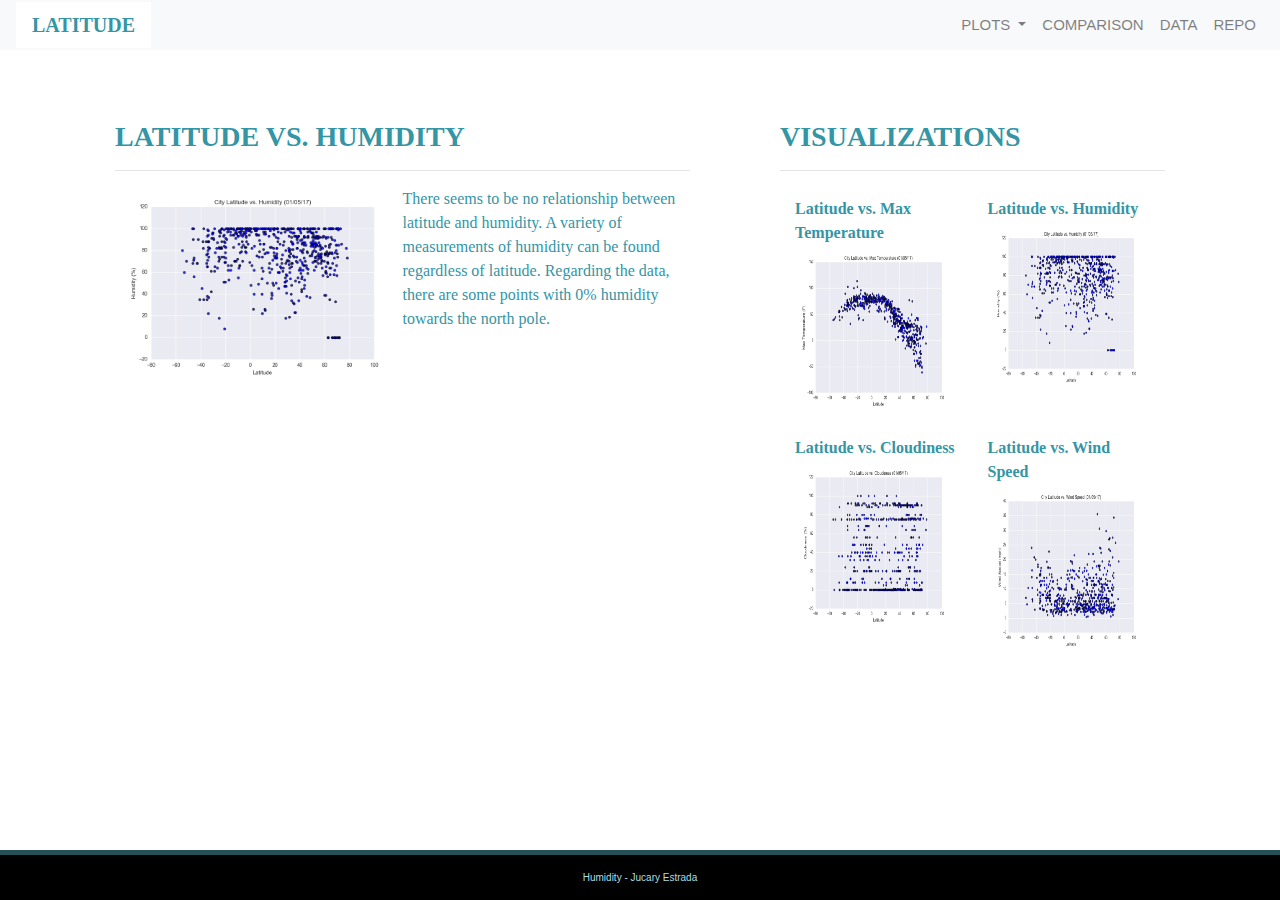
<file: WebVisualizations/humidity.html>
<!doctype html>
<html lang="en">
<head>
    <meta charset="utf-8">
    <meta name="viewport" content="width=device-width, initial-scale=1">
    <link rel="stylesheet" href="https://stackpath.bootstrapcdn.com/bootstrap/4.3.1/css/bootstrap.min.css" integrity="sha384-ggOyR0iXCbMQv3Xipma34MD+dH/1fQ784/j6cY/iJTQUOhcWr7x9JvoRxT2MZw1T" crossorigin="anonymous">
    <script src="https://code.jquery.com/jquery-3.3.1.slim.min.js" integrity="sha384-q8i/X+965DzO0rT7abK41JStQIAqVgRVzpbzo5smXKp4YfRvH+8abtTE1Pi6jizo" crossorigin="anonymous"></script>
    <script src="https://cdnjs.cloudflare.com/ajax/libs/popper.js/1.14.7/umd/popper.min.js" integrity="sha384-UO2eT0CpHqdSJQ6hJty5KVphtPhzWj9WO1clHTMGa3JDZwrnQq4sF86dIHNDz0W1" crossorigin="anonymous"></script>
    <script src="https://stackpath.bootstrapcdn.com/bootstrap/4.3.1/js/bootstrap.min.js" integrity="sha384-JjSmVgyd0p3pXB1rRibZUAYoIIy6OrQ6VrjIEaFf/nJGzIxFDsf4x0xIM+B07jRM" crossorigin="anonymous"></script>
    <link rel="stylesheet" type="text/css" href="../main.css">
    <title>Humidity</title>
</head>
<body>
    <div class="navigation">
        <nav class="navbar navbar-expand-lg navbar-light bg-light">
            <a class="navbar-brand" style="background-color: rgb(255,255,255);" href="../index.html">LATITUDE</a>
            <button class="navbar-toggler" type="button" data-toggle="collapse" data-target="#navbarNavDropdown" aria-controls="navbarNavDropdown" aria-expanded="false" aria-label="Toggle navigation">
                <span class="navbar-toggler-icon"></span>
            </button>
            <div class="collapse navbar-collapse" id="navbarNavDropdown">
                <ul class="navbar-nav ml-auto">
                    <li class="nav-item dropdown">
                        <a class="nav-link dropdown-toggle" href="#" id="navbarDropdownMenuLink" role="button" data-toggle="dropdown" aria-haspopup="true" aria-expanded="false">
                            PLOTS
                        </a>
                        <div class="dropdown-menu" aria-labelledby="navbarDropdownMenuLink">
                            <a class="dropdown-item" href="temperature.html">Max Temperature</a>
                            <a class="dropdown-item" href="humidity.html">Humidity</a>
                            <a class="dropdown-item" href="cloudiness.html">Cloudiness</a>
                            <a class="dropdown-item" href="wind.html">Wind Speed</a>
                        </div>
                    </li>
                    <li class="nav-item">
                        <a class="nav-link" href="comparison.html">COMPARISON</a>
                    </li>
                    <li class="nav-item">
                        <a class="nav-link" href="data.html">DATA</a>
                    </li>
                    <li class="nav-item">
                        <a class="nav-link" href="https://github.com/Jucary15/Web-Design-Challenge">REPO</a>
                    </li>
                </ul>
            </div>
        </nav>
    </div>
    <div class="container">
        <div class="row">
            <div class="col-lg-7 col-md-12">
                <div class="box">
                    <h3 class="title">LATITUDE VS. HUMIDITY</h3>
                    <hr>
                    <img src="../Resources/assets/images/Fig2.png" class="vizualization rounded float-left" alt="Humidity Graph">
                    <p>There seems to be no relationship between latitude and humidity. A variety of measurements of humidity can be found
                    regardless of latitude. Regarding the data, there are some points with 0% humidity towards the north pole.<br><br><br><br></p>
                </div>
            </div>
            <div class="col-lg-5 col-md-12">
                <div class="box">
                    <h3 class="title">VISUALIZATIONS</h3>
                    <hr>
                    <div class="container">
                        <div class="row" style="padding-bottom: 70px;">
                            <div class="col-6">
                                <div class="title">Latitude vs. Max Temperature</div>
                                <a href="temperature.html">
                                  <img class="panel" src="../Resources/assets/images/Fig1.png" alt="Max Temperature Graph">
                                </a>
                            </div>
                            <div class="col-6">
                                <div class="title">Latitude vs. Humidity</div>
                                <a href="humidity.html">
                                    <img class="panel" src="../Resources/assets/images/Fig2.png" alt="Humidity Graph">
                                </a>
                            </div>
                        </div>
                        <div class="row" style="padding-bottom: 70px;">
                            <div class="col-6">
                                <div class="title">Latitude vs. Cloudiness</div>
                                <a href="cloudiness.html">
                                    <img class="panel" src="../Resources/assets/images/Fig3.png" alt="Cloudiness Graph">
                                </a>
                            </div>
                            <div class="col-6">
                                <div class="title">Latitude vs. Wind Speed</div>
                                <a href="wind.html">
                                    <img class="panel" src="../Resources/assets/images/Fig4.png" alt="Wind Speed Graph">
                                </a>
                            </div>
                        </div>
                    </div>
                </div>
            </div>
        </div>
    </div>
    <footer>Humidity - Jucary Estrada</footer>
</body>
</html>
</file>
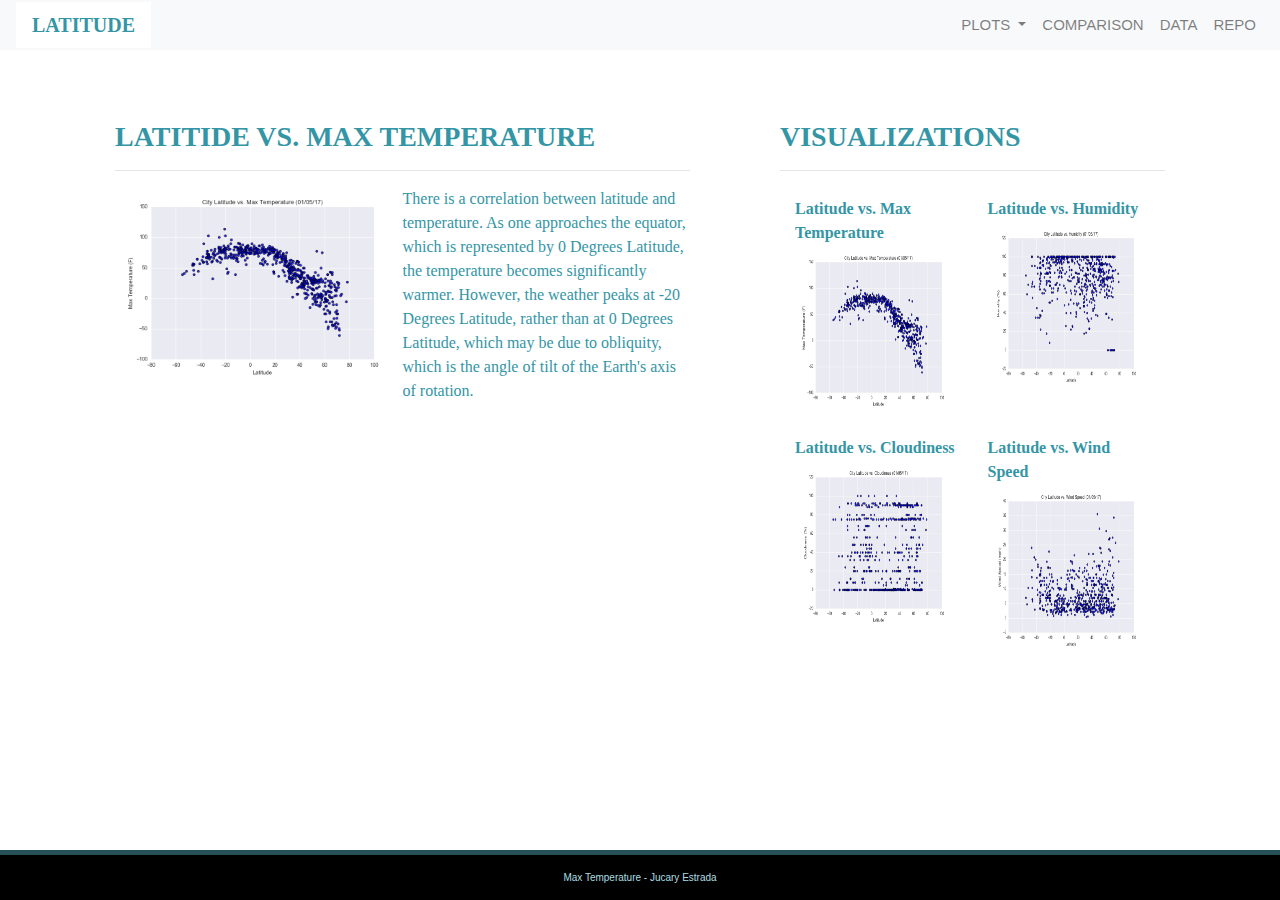
<file: WebVisualizations/temperature.html>
<!doctype html>
<html lang="en">
<head>
    <meta charset="utf-8">
    <meta name="viewport" content="width=device-width, initial-scale=1">
    <link rel="stylesheet" href="https://stackpath.bootstrapcdn.com/bootstrap/4.3.1/css/bootstrap.min.css" integrity="sha384-ggOyR0iXCbMQv3Xipma34MD+dH/1fQ784/j6cY/iJTQUOhcWr7x9JvoRxT2MZw1T" crossorigin="anonymous">
    <script src="https://code.jquery.com/jquery-3.3.1.slim.min.js" integrity="sha384-q8i/X+965DzO0rT7abK41JStQIAqVgRVzpbzo5smXKp4YfRvH+8abtTE1Pi6jizo" crossorigin="anonymous"></script>
    <script src="https://cdnjs.cloudflare.com/ajax/libs/popper.js/1.14.7/umd/popper.min.js" integrity="sha384-UO2eT0CpHqdSJQ6hJty5KVphtPhzWj9WO1clHTMGa3JDZwrnQq4sF86dIHNDz0W1" crossorigin="anonymous"></script>
    <script src="https://stackpath.bootstrapcdn.com/bootstrap/4.3.1/js/bootstrap.min.js" integrity="sha384-JjSmVgyd0p3pXB1rRibZUAYoIIy6OrQ6VrjIEaFf/nJGzIxFDsf4x0xIM+B07jRM" crossorigin="anonymous"></script>
    <link rel="stylesheet" type="text/css" href="../main.css">
    <title>Max Temperature</title>
</head>
<body>
    <div class="navigation">
        <nav class="navbar navbar-expand-lg navbar-light bg-light">
            <a class="navbar-brand" style="background-color: rgb(255,255,255);" href="../index.html">LATITUDE</a>
            <button class="navbar-toggler" type="button" data-toggle="collapse" data-target="#navbarNavDropdown" aria-controls="navbarNavDropdown" aria-expanded="false" aria-label="Toggle navigation">
                <span class="navbar-toggler-icon"></span>
            </button>
            <div class="collapse navbar-collapse" id="navbarNavDropdown">
                <ul class="navbar-nav ml-auto">
                    <li class="nav-item dropdown">
                        <a class="nav-link dropdown-toggle" href="#" id="navbarDropdownMenuLink" role="button" data-toggle="dropdown" aria-haspopup="true" aria-expanded="false">
                            PLOTS
                        </a>
                        <div class="dropdown-menu" aria-labelledby="navbarDropdownMenuLink">
                            <a class="dropdown-item" href="temperature.html">Max Temperature</a>
                            <a class="dropdown-item" href="humidity.html">Humidity</a>
                            <a class="dropdown-item" href="cloudiness.html">Cloudiness</a>
                            <a class="dropdown-item" href="wind.html">Wind Speed</a>
                        </div>
                    </li>
                    <li class="nav-item">
                        <a class="nav-link" href="comparison.html">COMPARISON</a>
                    </li>
                    <li class="nav-item">
                        <a class="nav-link" href="data.html">DATA</a>
                    </li>
                    <li class="nav-item">
                        <a class="nav-link" href="https://github.com/Jucary15/Web-Design-Challenge">REPO</a>
                    </li>
                </ul>
            </div>
        </nav>
    </div>
    <div class="container">
        <div class="row">
            <div class="col-lg-7 col-md-12">
                <div class="box">
                    <h3 class="title">LATITIDE VS. MAX TEMPERATURE</h3>
                    <hr>
                    <img src="../Resources/assets/images/Fig1.png" class="vizualization rounded float-left" alt="Max Temperature Graph">
                    <p>There is a correlation between latitude and temperature. As one approaches the equator, which is represented by 0 Degrees Latitude,
                    the temperature becomes significantly warmer. However, the weather peaks at -20 Degrees Latitude, rather than at 0 Degrees Latitude, 
                    which may be due to obliquity, which is the angle of tilt of the Earth's axis of rotation.</p>
                </div>
            </div>
            <div class="col-lg-5 col-md-12">
                <div class="box">
                    <h3 class="title">VISUALIZATIONS</h3>
                    <hr>
                    <div class="container">
                        <div class="row" style="padding-bottom: 70px;">
                            <div class="col-6">
                                <div class="title">Latitude vs. Max Temperature</div>
                                <a href="temperature.html">
                                  <img class="panel" src="../Resources/assets/images/Fig1.png" alt="Max Temperature Graph">
                                </a>
                            </div>
                            <div class="col-6">
                                <div class="title">Latitude vs. Humidity</div>
                                <a href="humidity.html">
                                    <img class="panel" src="../Resources/assets/images/Fig2.png" alt="Humidity Graph">
                                </a>
                            </div>
                        </div>
                        <div class="row" style="padding-bottom: 70px;">
                            <div class="col-6">
                                <div class="title">Latitude vs. Cloudiness</div>
                                <a href="cloudiness.html">
                                    <img class="panel" src="../Resources/assets/images/Fig3.png" alt="Cloudiness Graph">
                                </a>
                            </div>
                            <div class="col-6">
                                <div class="title">Latitude vs. Wind Speed</div>
                                <a href="wind.html">
                                    <img class="panel" src="../Resources/assets/images/Fig4.png" alt="Wind Speed Graph">
                                </a>
                            </div>
                        </div>
                    </div>
                </div>
            </div>
        </div>
    </div>
    <footer>Max Temperature - Jucary Estrada</footer>
</body>
</html>
</file>
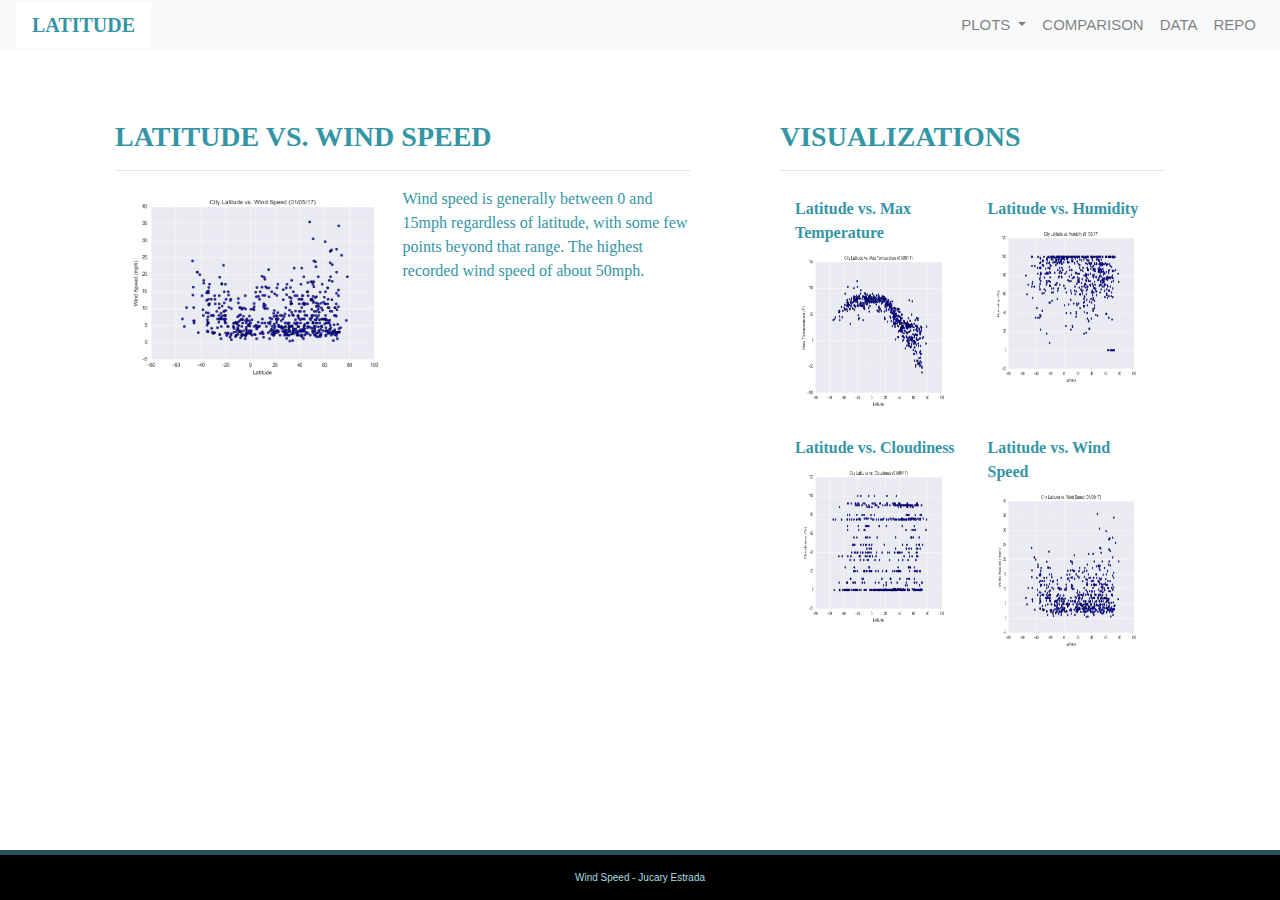
<file: WebVisualizations/wind.html>
<!doctype html>
<html lang="en">
<head>
    <meta charset="utf-8">
    <meta name="viewport" content="width=device-width, initial-scale=1">
    <link rel="stylesheet" href="https://stackpath.bootstrapcdn.com/bootstrap/4.3.1/css/bootstrap.min.css" integrity="sha384-ggOyR0iXCbMQv3Xipma34MD+dH/1fQ784/j6cY/iJTQUOhcWr7x9JvoRxT2MZw1T" crossorigin="anonymous">
    <script src="https://code.jquery.com/jquery-3.3.1.slim.min.js" integrity="sha384-q8i/X+965DzO0rT7abK41JStQIAqVgRVzpbzo5smXKp4YfRvH+8abtTE1Pi6jizo" crossorigin="anonymous"></script>
    <script src="https://cdnjs.cloudflare.com/ajax/libs/popper.js/1.14.7/umd/popper.min.js" integrity="sha384-UO2eT0CpHqdSJQ6hJty5KVphtPhzWj9WO1clHTMGa3JDZwrnQq4sF86dIHNDz0W1" crossorigin="anonymous"></script>
    <script src="https://stackpath.bootstrapcdn.com/bootstrap/4.3.1/js/bootstrap.min.js" integrity="sha384-JjSmVgyd0p3pXB1rRibZUAYoIIy6OrQ6VrjIEaFf/nJGzIxFDsf4x0xIM+B07jRM" crossorigin="anonymous"></script>
    <link rel="stylesheet" type="text/css" href="../main.css">
    <title>Wind Speed</title>
</head>
<body>
    <div class="navigation">
        <nav class="navbar navbar-expand-lg navbar-light bg-light">
            <a class="navbar-brand" style="background-color: rgb(255,255,255);" href="index.html">LATITUDE</a>
            <button class="navbar-toggler" type="button" data-toggle="collapse" data-target="#navbarNavDropdown" aria-controls="navbarNavDropdown" aria-expanded="false" aria-label="Toggle navigation">
                <span class="navbar-toggler-icon"></span>
            </button>
            <div class="collapse navbar-collapse" id="navbarNavDropdown">
                <ul class="navbar-nav ml-auto">
                    <li class="nav-item dropdown">
                        <a class="nav-link dropdown-toggle" href="#" id="navbarDropdownMenuLink" role="button" data-toggle="dropdown" aria-haspopup="true" aria-expanded="false">
                            PLOTS
                        </a>
                        <div class="dropdown-menu" aria-labelledby="navbarDropdownMenuLink">
                            <a class="dropdown-item" href="temperature.html">Max Temperature</a>
                            <a class="dropdown-item" href="humidity.html">Humidity</a>
                            <a class="dropdown-item" href="cloudiness.html">Cloudiness</a>
                            <a class="dropdown-item" href="wind.html">Wind Speed</a>
                        </div>
                    </li>
                    <li class="nav-item">
                        <a class="nav-link" href="comparison.html">COMPARISON</a>
                    </li>
                    <li class="nav-item">
                        <a class="nav-link" href="data.html">DATA</a>
                    </li>
                    <li class="nav-item">
                        <a class="nav-link" href="https://github.com/Jucary15/Web-Design-Challenge">REPO</a>
                    </li>
                </ul>
            </div>
        </nav>
    </div>
    <div class="container">
        <div class="row">
            <div class="col-lg-7 col-md-12">
                <div class="box">
                    <h3 class="title">LATITUDE VS. WIND SPEED</h3>
                    <hr>
                    <img src="../Resources/assets/images/Fig4.png" class="vizualization rounded float-left" alt="Wind Graph">
                    <p>Wind speed is generally between 0 and 15mph regardless of latitude, with some few points beyond that range.
                    The highest recorded wind speed of about 50mph.<br><br><br><br><br></p>
                </div>
            </div>
            <div class="col-lg-5 col-md-12">
                <div class="box">
                    <h3 class="title">VISUALIZATIONS</h3>
                    <hr>
                    <div class="container">
                        <div class="row" style="padding-bottom: 70px;">
                            <div class="col-6">
                                <div class="title">Latitude vs. Max Temperature</div>
                                <a href="temperature.html">
                                  <img class="panel" src="../Resources/assets/images/Fig1.png" alt="Max Temperature Graph">
                                </a>
                            </div>
                            <div class="col-6">
                                <div class="title">Latitude vs. Humidity</div>
                                <a href="humidity.html">
                                    <img class="panel" src="../Resources/assets/images/Fig2.png" alt="Humidity Graph">
                                </a>
                            </div>
                        </div>
                        <div class="row" style="padding-bottom: 70px;">
                            <div class="col-6">
                                <div class="title">Latitude vs. Cloudiness</div>
                                <a href="cloudiness.html">
                                    <img class="panel" src="../Resources/assets/images/Fig3.png" alt="Cloudiness Graph">
                                </a>
                            </div>
                            <div class="col-6">
                                <div class="title">Latitude vs. Wind Speed</div>
                                <a href="wind.html">
                                    <img class="panel" src="../Resources/assets/images/Fig4.png" alt="Wind Speed Graph">
                                </a>
                            </div>
                        </div>
                    </div>
                </div>
            </div>
        </div>
    </div>
    <footer>Wind Speed - Jucary Estrada</footer>
</body>
</html>
</file>
<file: main.css>
body {
    background-image: url("https://www.google.com/url?sa=i&url=https%3A%2F%2Fwww.123rf.com%2Fstock-photo%2Fforecast.html&psig=AOvVaw1xo5n-yjthm0NPX_-ih55E&ust=1626211586417000&source=images&cd=vfe&ved=0CAoQjRxqFwoTCPCU2La83vECFQAAAAAdAAAAABAJ");
    height: 750px;
    background-position: center;
    background-repeat: repeat;
    background-size: cover;
  }
  
  .navbar {
    max-height: 50px;
  }
  .navigation .navbar-brand {
    color: rgb(52, 149, 165);
    margin-left: 0px;
    padding: inherit;
    font-weight: bold;
    background-color: rgb(17, 16, 16);
    font-family: cochin;
  }
  .navbar {
    background-color: rgb(17, 16, 16);
    font-size: 25px; 
  }
  .active, .dropdown-menu .dropdown-item:active a:hover {
    background-color: rgb(17,16,16);
  }
  .dropdown-item {
    color: rgba(52, 150, 165, 0.75);
  }
  .dropdown .dropdown-menu .dropdown-item:active, .dropdown .dropdown-menu .dropdown-item:hover {
    background-color: rgba(52, 150, 165, 0.75);
  }
  
  .nav-link:hover {
    background-color:rgba(52, 150, 165, 0.75);
   }
  
  .navbar-brand:hover {
  color: rgb(2, 46, 53);
  }
  a {
    color: rgb(231, 231, 231);
    font-size: 15px;
  }
  
  img{
    width:100%;
    height:100%;
  }
  .active, .panel:hover {
    border-color:rgb(52, 149, 165);
    border-style: solid;
    
  }
  .vizualization {
    width:50%;
    height:50%;
  }
  
  .title {
    color: rgb(52, 149, 165);
    font-family: cochin;
    font-weight: bolder;
    padding-top: 10px;
  }
  
  p {
  color: rgb(52, 149, 165);
  font-family: 'segoe ui';
  font-size: 16px;
  }
  
  .box {
    margin-top: 50px;
    margin-bottom: 60px;
    padding: 10px 30px 10px;
    color: #ffffff;
    background-color: rgb(255, 255, 255);
  
  }
  
  .table {
    font-size: 15px;
    border-top-color: rgb(255, 255, 255);
  }
  
  footer {
  background-color: #000000;
  border-top-style: solid;
  border-top-width: 5px;
  border-top-color: rgb(37, 80, 87);
  color: rgb(171, 222, 226);
  min-height: 50px;
  font-family: Menlo, Helvetica, sans-serif;
  font-size: 10px;
  text-align: center;
  position: fixed;
  left: 0;
  bottom: 0;
  width: 100%;
  padding-top: 15px;
  }
  
  @media(max-width: 992px) {
    .navbar-expand-lg {
    background-color: #000000;
    }
    .navbar {
      max-height: none;
      padding: inherit;
    }
    .navbar div {
      margin: inherit;
      background-color: rgb(17, 16, 25516);
    }
    .navbar-brand {
      padding: 10px;
    }
    button{
      margin-right: 30px;
    }
    button:focus {
      outline: 1px dotted;
      outline: auto 5px;
    }
</file>
